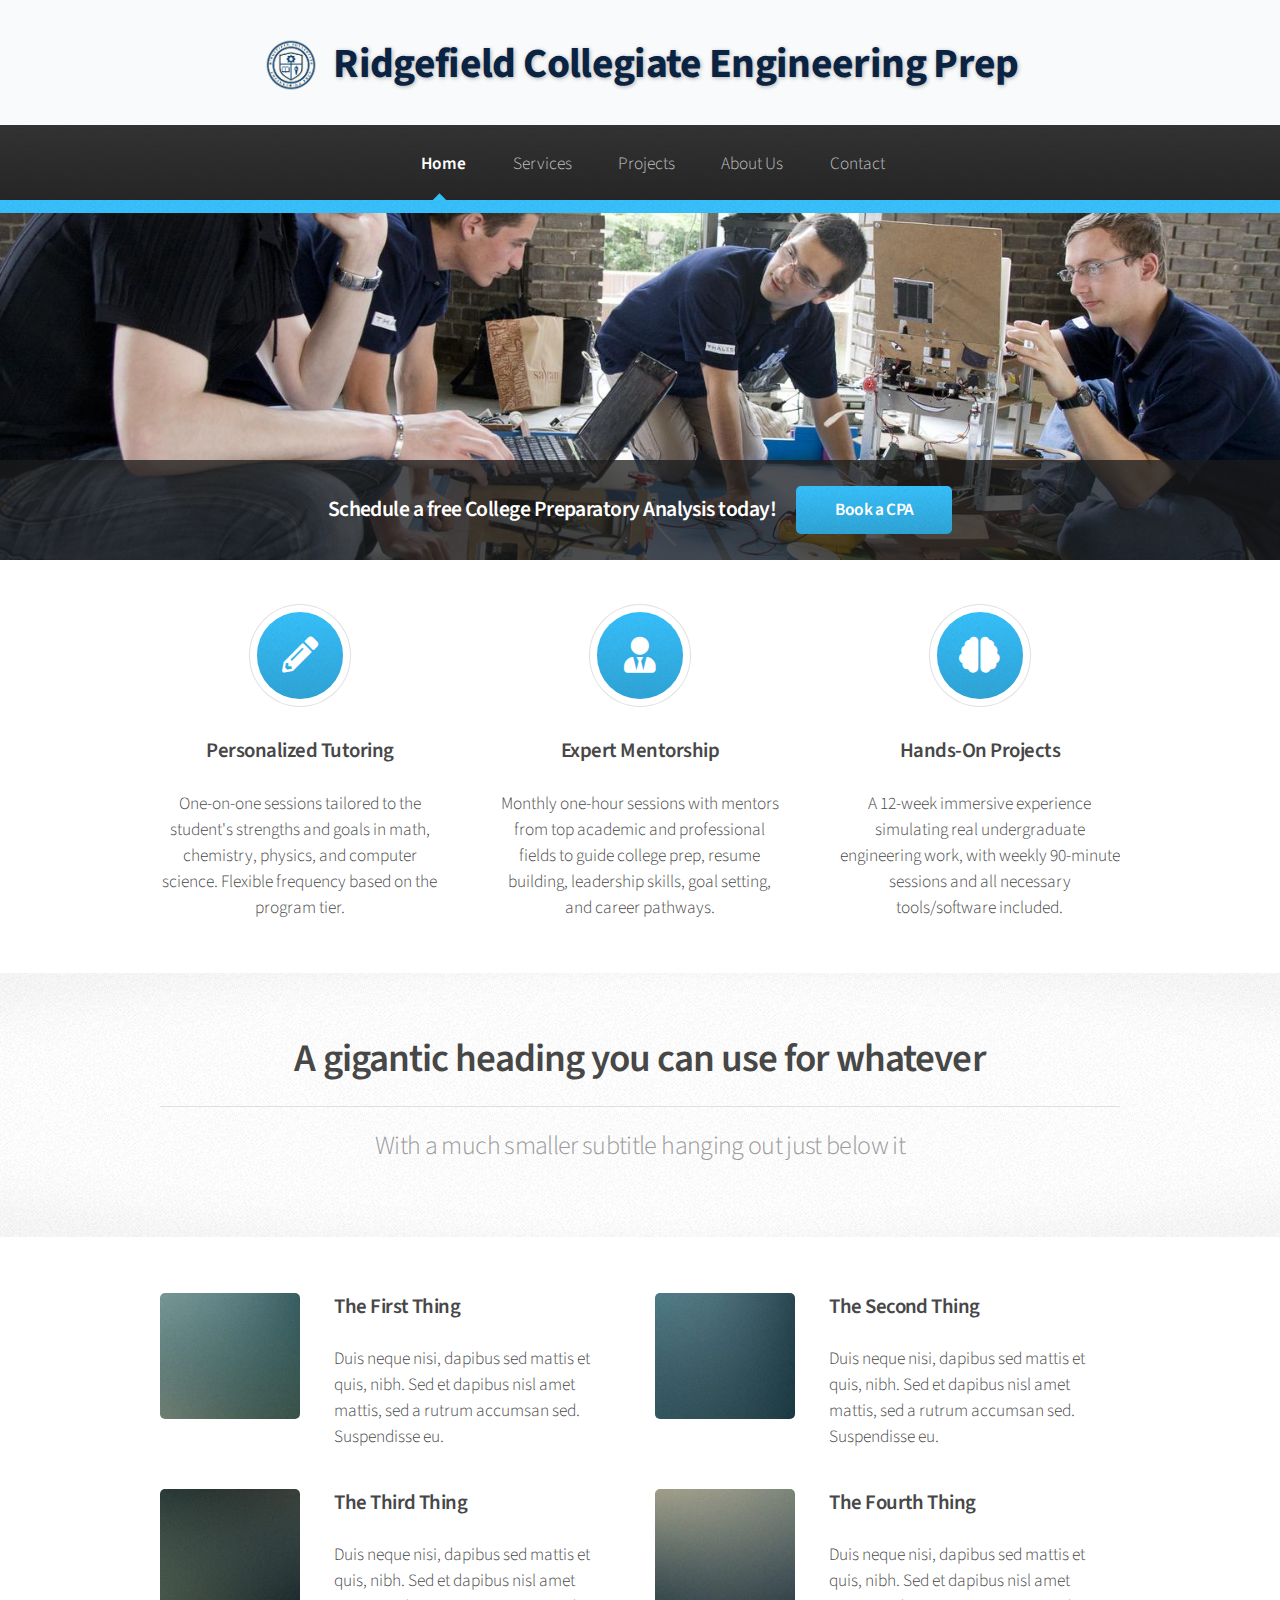
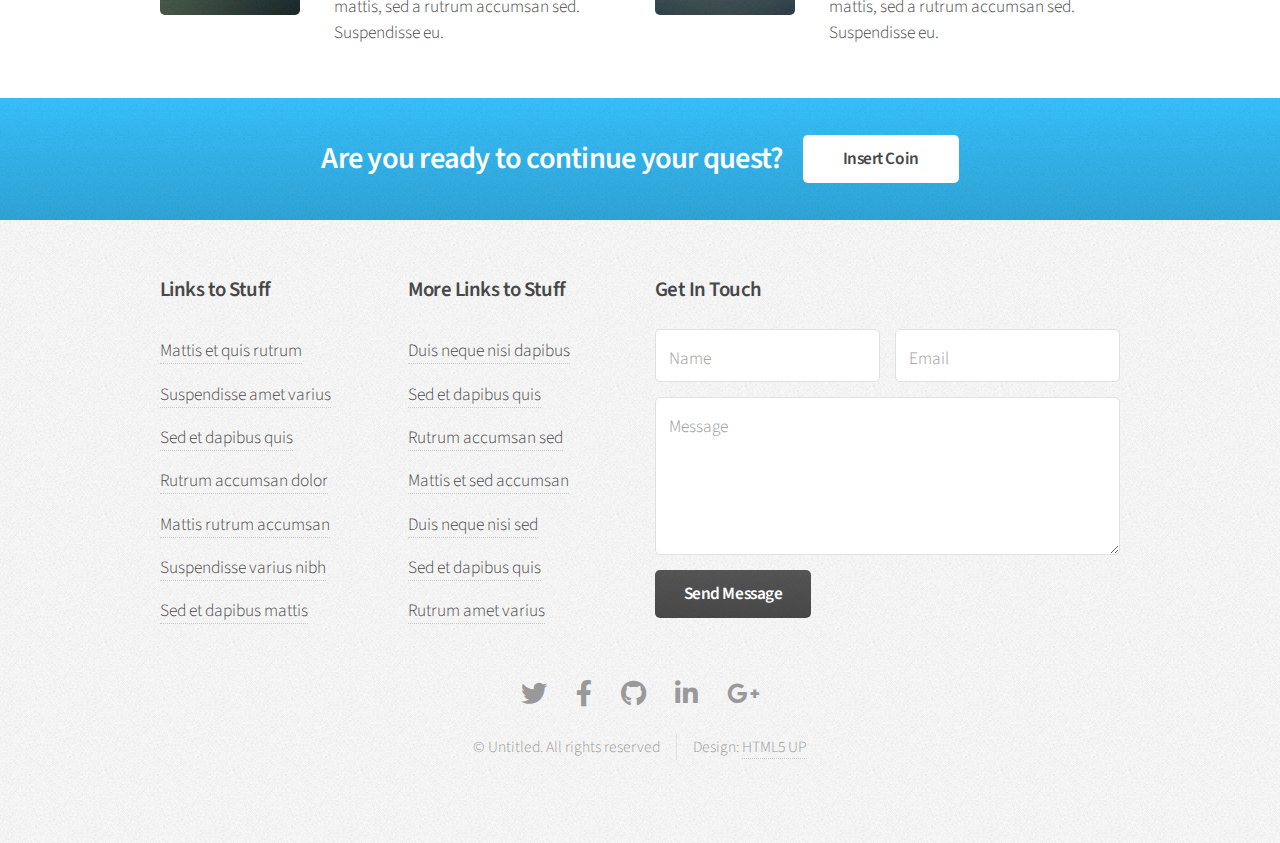
<file: index.html>
<!DOCTYPE HTML>
<!--
	Arcana by HTML5 UP
	html5up.net | @ajlkn
	Free for personal and commercial use under the CCA 3.0 license (html5up.net/license)
-->
<html>
	<head>
		<title>RCEP Home</title>
		<meta charset="utf-8" />
		<meta name="viewport" content="width=device-width, initial-scale=1, user-scalable=no" />
		<link rel="stylesheet" href="assets/css/main.css" />
	</head>
	<body class="is-preload">
		<div id="page-wrapper">

			<!-- Header -->
				<div id="header">

					<!-- Logo -->
					<h1 id="logo" style="margin: 0;">
						<a href="index.html" style="display: flex; align-items: center; gap: 12px; text-decoration: none; color: #ffffff;">
							<img src="images/ridgefield_logo.png" alt="Ridgefield Collegiate Logo" style="height: 60px; width: auto;">
							<span style="font-size: 2.6rem; font-weight: 700;">Ridgefield Collegiate Engineering Prep</span>
						</a>
					</h1>

					<!-- Nav -->
						<nav id="nav">
							<ul>
								<li class="current"><a href="index.html">Home</a></li>
								<li><a href="left-sidebar.html">Services</a></li>
								<li><a href="right-sidebar.html">Projects</a></li>
								<li><a href="two-sidebar.html">About Us</a></li>
								<li><a href="no-sidebar.html">Contact</a></li>
							</ul>
						</nav>

				</div>

			<!-- Banner -->
				<section id="banner">
					<header>
						<h2>Schedule a free College Preparatory Analysis today!</a></em></h2>
						<a href="https://calendar.app.google/CdE92zMAzZe4Xq7r5" class="button">Book a CPA</a>
					</header>
				</section>

			<!-- Highlights -->
				<section class="wrapper style1">
					<div class="container">
						<div class="row gtr-200">
							<section class="col-4 col-12-narrower">
								<div class="box highlight">
									<i class="icon solid major fa-pencil-alt"></i>
									<h3>Personalized Tutoring</h3>
									<p>One-on-one sessions tailored to the student's strengths and goals in math, chemistry, physics, and computer science. Flexible frequency based on the program tier.</p>
								</div>
							</section>
							<section class="col-4 col-12-narrower">
								<div class="box highlight">
									<i class="icon solid major fa-user-tie"></i>
									<h3>Expert Mentorship</h3>
									<p>Monthly one-hour sessions with mentors from top academic and professional fields to guide college prep, resume building, leadership skills, goal setting, and career pathways.</p>
								</div>
							</section>
							<section class="col-4 col-12-narrower">
								<div class="box highlight">
									<i class="icon solid major fa-brain"></i>
									<h3>Hands-On Projects</h3>
									<p>A 12-week immersive experience simulating real undergraduate engineering work, with weekly 90-minute sessions and all necessary tools/software included.</p>
								</div>
							</section>
						</div>
					</div>
				</section>

			<!-- Gigantic Heading -->
				<section class="wrapper style2">
					<div class="container">
						<header class="major">
							<h2>A gigantic heading you can use for whatever</h2>
							<p>With a much smaller subtitle hanging out just below it</p>
						</header>
					</div>
				</section>

			<!-- Posts -->
				<section class="wrapper style1">
					<div class="container">
						<div class="row">
							<section class="col-6 col-12-narrower">
								<div class="box post">
									<a href="#" class="image left"><img src="images/pic01.jpg" alt="" /></a>
									<div class="inner">
										<h3>The First Thing</h3>
										<p>Duis neque nisi, dapibus sed mattis et quis, nibh. Sed et dapibus nisl amet mattis, sed a rutrum accumsan sed. Suspendisse eu.</p>
									</div>
								</div>
							</section>
							<section class="col-6 col-12-narrower">
								<div class="box post">
									<a href="#" class="image left"><img src="images/pic02.jpg" alt="" /></a>
									<div class="inner">
										<h3>The Second Thing</h3>
										<p>Duis neque nisi, dapibus sed mattis et quis, nibh. Sed et dapibus nisl amet mattis, sed a rutrum accumsan sed. Suspendisse eu.</p>
									</div>
								</div>
							</section>
						</div>
						<div class="row">
							<section class="col-6 col-12-narrower">
								<div class="box post">
									<a href="#" class="image left"><img src="images/pic03.jpg" alt="" /></a>
									<div class="inner">
										<h3>The Third Thing</h3>
										<p>Duis neque nisi, dapibus sed mattis et quis, nibh. Sed et dapibus nisl amet mattis, sed a rutrum accumsan sed. Suspendisse eu.</p>
									</div>
								</div>
							</section>
							<section class="col-6 col-12-narrower">
								<div class="box post">
									<a href="#" class="image left"><img src="images/pic04.jpg" alt="" /></a>
									<div class="inner">
										<h3>The Fourth Thing</h3>
										<p>Duis neque nisi, dapibus sed mattis et quis, nibh. Sed et dapibus nisl amet mattis, sed a rutrum accumsan sed. Suspendisse eu.</p>
									</div>
								</div>
							</section>
						</div>
					</div>
				</section>

			<!-- CTA -->
				<section id="cta" class="wrapper style3">
					<div class="container">
						<header>
							<h2>Are you ready to continue your quest?</h2>
							<a href="#" class="button">Insert Coin</a>
						</header>
					</div>
				</section>

			<!-- Footer -->
				<div id="footer">
					<div class="container">
						<div class="row">
							<section class="col-3 col-6-narrower col-12-mobilep">
								<h3>Links to Stuff</h3>
								<ul class="links">
									<li><a href="#">Mattis et quis rutrum</a></li>
									<li><a href="#">Suspendisse amet varius</a></li>
									<li><a href="#">Sed et dapibus quis</a></li>
									<li><a href="#">Rutrum accumsan dolor</a></li>
									<li><a href="#">Mattis rutrum accumsan</a></li>
									<li><a href="#">Suspendisse varius nibh</a></li>
									<li><a href="#">Sed et dapibus mattis</a></li>
								</ul>
							</section>
							<section class="col-3 col-6-narrower col-12-mobilep">
								<h3>More Links to Stuff</h3>
								<ul class="links">
									<li><a href="#">Duis neque nisi dapibus</a></li>
									<li><a href="#">Sed et dapibus quis</a></li>
									<li><a href="#">Rutrum accumsan sed</a></li>
									<li><a href="#">Mattis et sed accumsan</a></li>
									<li><a href="#">Duis neque nisi sed</a></li>
									<li><a href="#">Sed et dapibus quis</a></li>
									<li><a href="#">Rutrum amet varius</a></li>
								</ul>
							</section>
							<section class="col-6 col-12-narrower">
								<h3>Get In Touch</h3>
								<form>
									<div class="row gtr-50">
										<div class="col-6 col-12-mobilep">
											<input type="text" name="name" id="name" placeholder="Name" />
										</div>
										<div class="col-6 col-12-mobilep">
											<input type="email" name="email" id="email" placeholder="Email" />
										</div>
										<div class="col-12">
											<textarea name="message" id="message" placeholder="Message" rows="5"></textarea>
										</div>
										<div class="col-12">
											<ul class="actions">
												<li><input type="submit" class="button alt" value="Send Message" /></li>
											</ul>
										</div>
									</div>
								</form>
							</section>
						</div>
					</div>

					<!-- Icons -->
						<ul class="icons">
							<li><a href="#" class="icon brands fa-twitter"><span class="label">Twitter</span></a></li>
							<li><a href="#" class="icon brands fa-facebook-f"><span class="label">Facebook</span></a></li>
							<li><a href="#" class="icon brands fa-github"><span class="label">GitHub</span></a></li>
							<li><a href="#" class="icon brands fa-linkedin-in"><span class="label">LinkedIn</span></a></li>
							<li><a href="#" class="icon brands fa-google-plus-g"><span class="label">Google+</span></a></li>
						</ul>

					<!-- Copyright -->
						<div class="copyright">
							<ul class="menu">
								<li>&copy; Untitled. All rights reserved</li><li>Design: <a href="http://html5up.net">HTML5 UP</a></li>
							</ul>
						</div>

				</div>

		</div>

		<!-- Scripts -->
			<script src="assets/js/jquery.min.js"></script>
			<script src="assets/js/jquery.dropotron.min.js"></script>
			<script src="assets/js/browser.min.js"></script>
			<script src="assets/js/breakpoints.min.js"></script>
			<script src="assets/js/util.js"></script>
			<script src="assets/js/main.js"></script>

	</body>
</html>
</file>
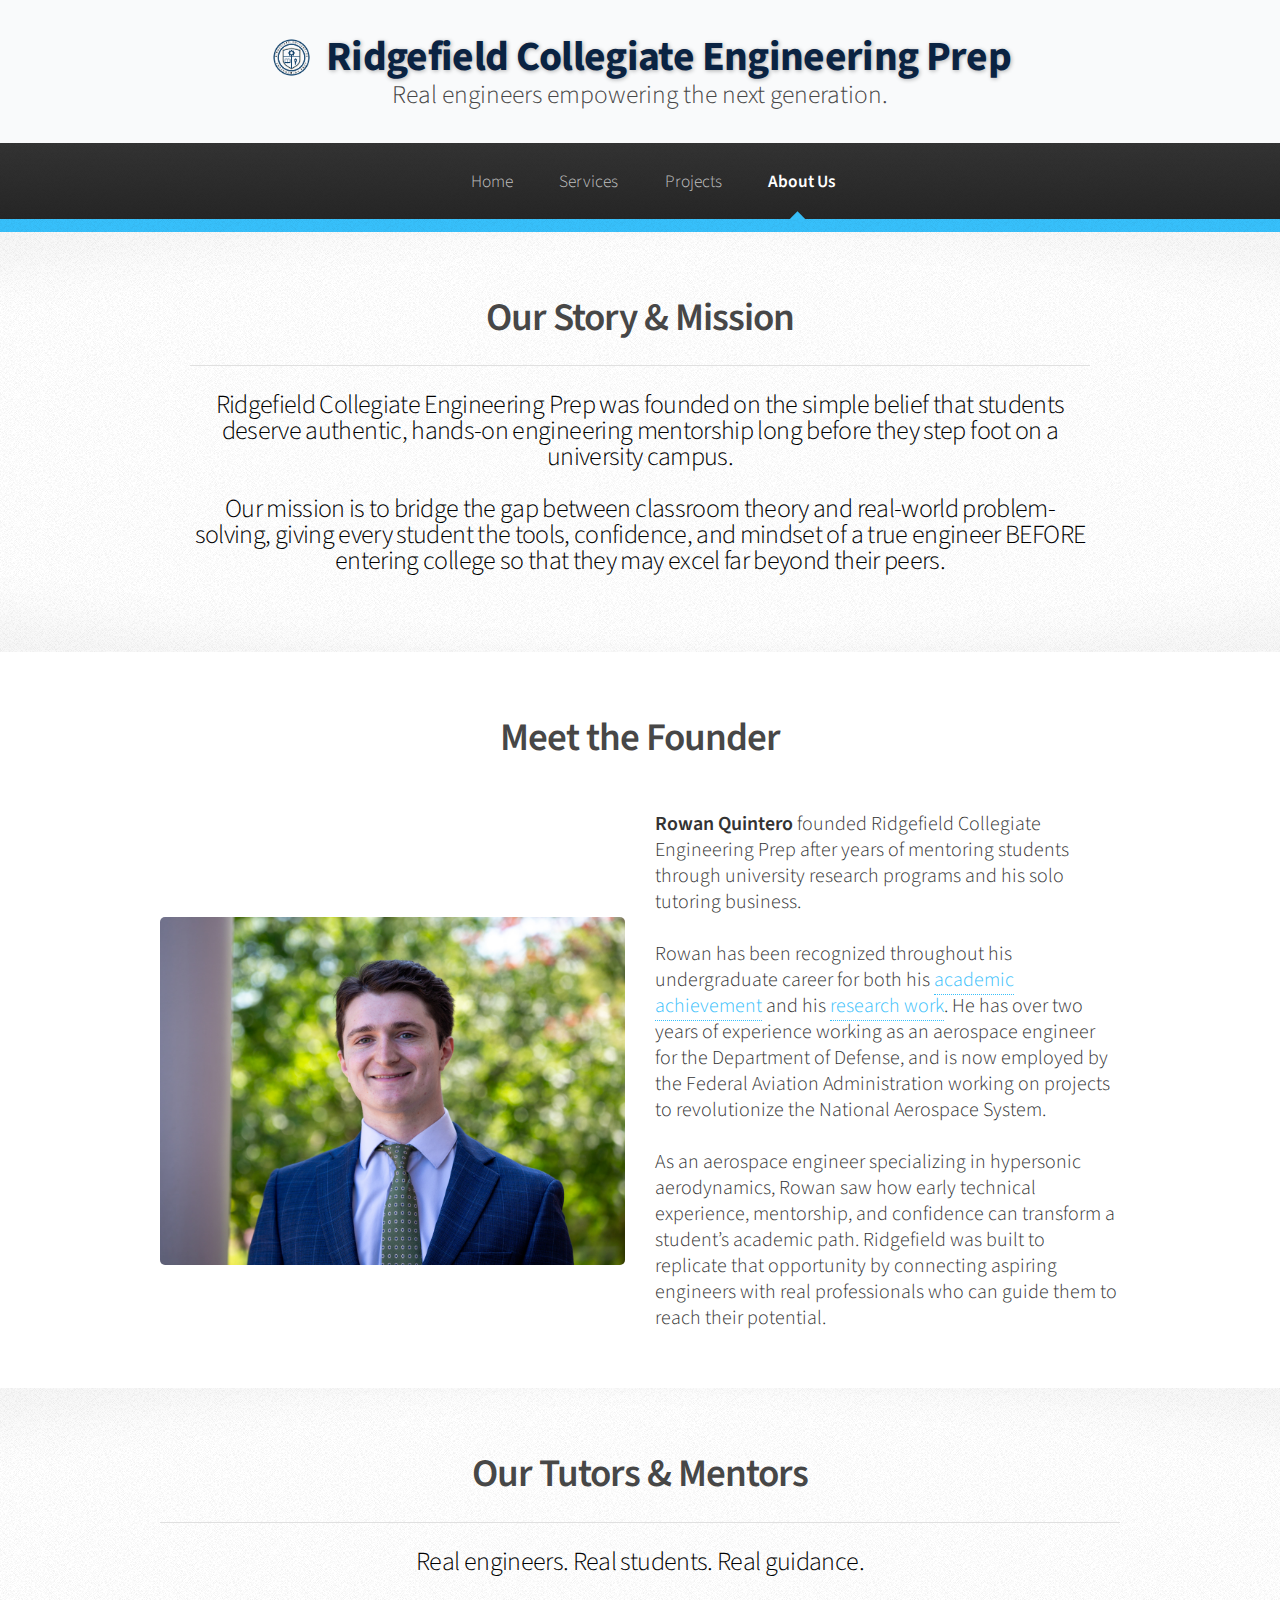
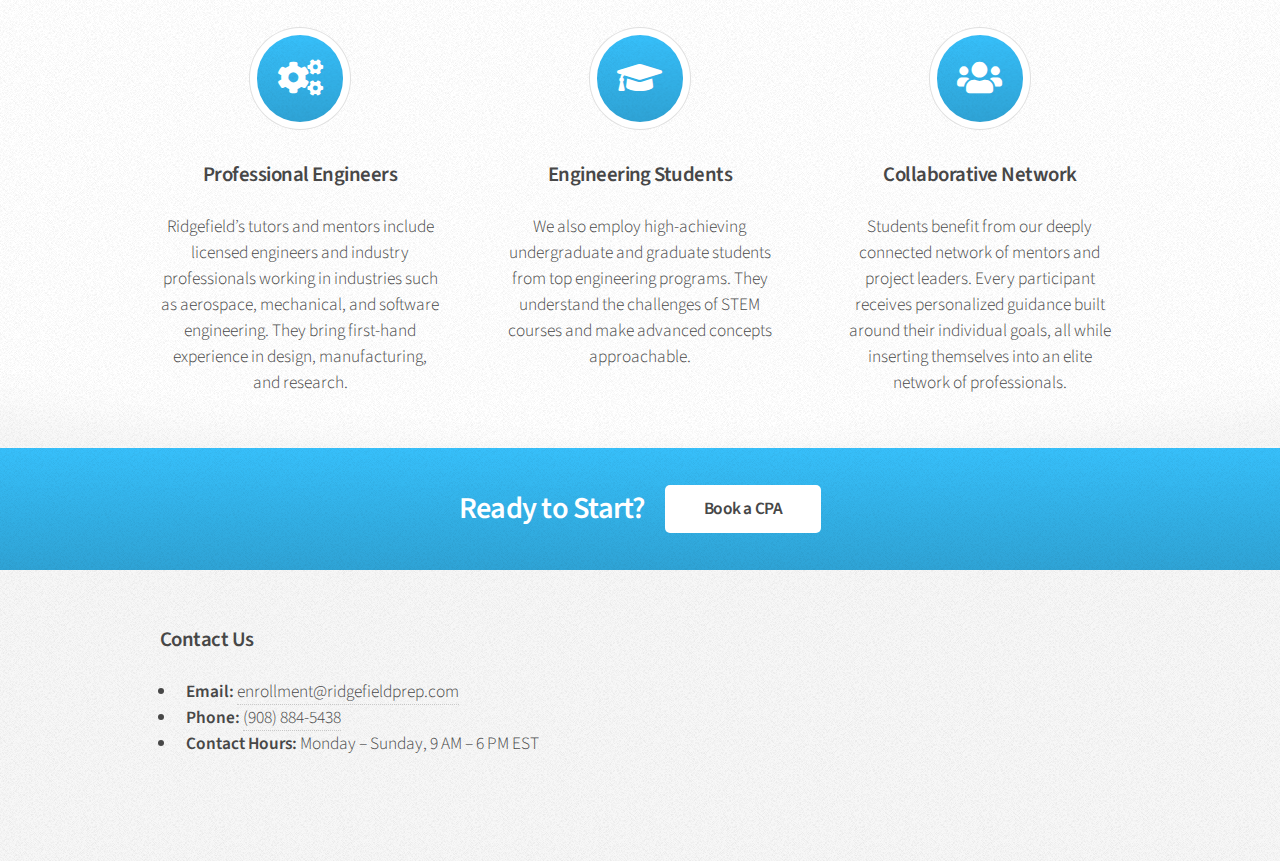
<file: AboutUs/index.html>
<!DOCTYPE HTML>
<html lang="en">
  <head>
	  <!-- Google tag (gtag.js) -->
		<script async src="https://www.googletagmanager.com/gtag/js?id=AW-17703989424"></script>
		<script>
		  window.dataLayer = window.dataLayer || [];
		  function gtag(){dataLayer.push(arguments);}
		  gtag('js', new Date());
		
		  gtag('config', 'AW-17703989424');
		</script>
	<link rel="icon" href="/images/favicon.png" type="image/png">
	<link rel="apple-touch-icon" href="/assets/favicon.png">
	<link rel="shortcut icon" href="/assets/favicon.png" type="image/png">

    <title>About Us | Ridgefield Collegiate Engineering Prep</title>
    <meta charset="utf-8" />
    <meta name="viewport" content="width=device-width, initial-scale=1, user-scalable=no" />
    <meta name="description" content="About Ridgefield Collegiate Engineering Prep: our mission, our mentors, and how we help students become standout engineers.">
    <link rel="stylesheet" href="/assets/css/main.css" />


	  <script type="application/ld+json">
		{f
		  "@context": "https://schema.org",
		  "@type": "EducationalOrganization",
		  "name": "Ridgefield Collegiate Engineering Prep",
		  "url": "https://ridgefieldprep.com",
		  "logo": "https://ridgefieldprep.com/assets/favicon.png",
		  "description": "Elite tutoring, mentorship, and STEM project programs for future engineers.",
		  "sameAs": [
		    "https://www.linkedin.com/company/ridgefieldprep",
		    "https://www.instagram.com/ridgefieldprep"
		  ]
		}
		</script>

  </head>

  <body class="is-preload">
    <div id="page-wrapper">

      <!-- Header -->
      <div id="header">
        <h1 id="logo" style="margin: 0;">
          <a href="/Home/" style="display: flex; align-items: center; gap: 12px; text-decoration: none; color: #ffffff;">
            <img src="/images/ridgefield_logo.png" alt="Ridgefield Collegiate Logo" style="height: 45px; width: auto;">
            <span class="logo-text" style="font-size: 2.6rem; font-weight: 700;">
              <span class="logo-line1">Ridgefield Collegiate</span>
              <span class="logo-line2"> Engineering Prep</span>
            </span>
          </a>
          <em style="font-size: 1.6rem;" class="slogan">Real engineers empowering the next generation.</em>
        </h1>

        <nav id="nav">
          <ul>
            <li><a href="/">Home</a></li>
            <li><a href="/Services/">Services</a></li>
            <li><a href="/Projects/">Projects</a></li>
            <li class="current"><a href="/AboutUs/" aria-current="page">About Us</a></li>
          </ul>
        </nav>
      </div>

      <!-- OUR STORY -->
      <section class="wrapper style2">
        <div class="container">
          <header class="major">
            <h2>Our Story & Mission</h2>
            <p style="color:#000000; max-width:900px; margin:auto;">
              Ridgefield Collegiate Engineering Prep was founded on the simple belief that students deserve authentic,
              hands-on engineering mentorship long before they step foot on a university campus.
              <br><br>
              Our mission is to bridge the gap between classroom
              theory and real-world problem-solving, giving every student the tools, confidence, and mindset of a true engineer BEFORE entering college so that they may excel far beyond their peers.
            </p>
          </header>
        </div>
      </section>

      <!-- FOUNDER -->
      <section class="wrapper style1">
        <div class="container">
          <header class="major">
            <h2>Meet the Founder</h2>
          </header>
          <div class="row aln-middle">
            <div class="col-6 col-12-narrower">
              <span class="image fit">
                <img src="/images/smallfounder.jpg" alt="Rowan Quintero, Aerospace Engineer and Founder of Ridgefield Collegiate Engineering Prep" loading="lazy">
              </span>
            </div>
            <div class="col-6 col-12-narrower">
              <p style="font-size:1.15em; color:#333;">
                <strong>Rowan Quintero</strong> founded Ridgefield Collegiate Engineering Prep after years of mentoring students
                through university research programs and his solo tutoring business.
				<br><br>
				Rowan has been recognized throughout his undergraduate career for both his <a href="https://aero.umd.edu/news/story/umd-student-awarded-wings-foundation-scholarship">academic achievement</a> and his <a href="https://windtunnel.umd.edu/news/story/students-take-top-spots-at-aiaa-region-iii-student-conference">research work</a>. He has over two years of experience working as an aerospace engineer for the Department of Defense, and is now employed by the Federal Aviation Administration working on projects to revolutionize the National Aerospace System.

                <br><br>
                As an aerospace engineer specializing in hypersonic aerodynamics,
                Rowan saw how early technical experience, mentorship, and confidence can transform a student’s academic path.
                Ridgefield was built to replicate that opportunity by connecting aspiring engineers with real professionals
                who can guide them to reach their potential.
              </p>
            </div>
          </div>
        </div>
      </section>

      <!-- OUR TUTORS & MENTORS -->
      <section class="wrapper style2">
        <div class="container">
          <header class="major">
            <h2>Our Tutors & Mentors</h2>
            <p style="color:#000000;">Real engineers. Real students. Real guidance.</p>
          </header>

          <div class="row gtr-200 aln-center">
            <section class="col-4 col-12-narrower">
              <div class="box highlight">
                <i class="icon solid major fa-cogs"></i>
                <h3>Professional Engineers</h3>
                <p>
                  Ridgefield’s tutors and mentors include licensed engineers and industry professionals working in industries such as
                  aerospace, mechanical, and software engineering.
                  They bring first-hand experience in design, manufacturing, and research.
                </p>
              </div>
            </section>

            <section class="col-4 col-12-narrower">
              <div class="box highlight">
                <i class="icon solid major fa-graduation-cap"></i>
                <h3>Engineering Students</h3>
                <p>
                  We also employ high-achieving undergraduate and graduate students from top engineering programs.
                  They understand the challenges of STEM courses and make advanced concepts approachable.
                </p>
              </div>
            </section>

            <section class="col-4 col-12-narrower">
              <div class="box highlight">
                <i class="icon solid major fa-users"></i>
                <h3>Collaborative Network</h3>
                <p>
                  Students benefit from our deeply connected network of mentors and project leaders.
                  Every participant receives personalized guidance built around their individual goals, all while inserting themselves into an elite network of professionals.
                </p>
              </div>
            </section>
          </div>
        </div>
      </section>

      <!-- CTA -->
      <section id="cta" class="wrapper style3">
        <div class="container">
          <header>
            <h2>Ready to Start?</h2>
            <a href="https://calendar.app.google/CdE92zMAzZe4Xq7r5" class="button" rel="noopener">Book a CPA</a>
          </header>
        </div>
      </section>

      <!-- FOOTER -->
      <div id="footer">
        <div class="container">
          <div class="row">
            <section class="col-12">
              <h3>Contact Us</h3>
              <ul class="contact">
                <li><strong>Email:</strong> <a href="mailto:enrollment@ridgefieldprep.com">enrollment@ridgefieldprep.com</a></li>
                <li><strong>Phone:</strong> <a href="tel:+19088845438">(908) 884-5438</a></li>
                <li><strong>Contact Hours:</strong> Monday &ndash; Sunday, 9 AM &ndash; 6 PM EST</li>
              </ul>
            </section>
          </div>
        </div>
      </div>
    </div>

    <!-- Scripts -->
    <script src="/assets/js/jquery.min.js"></script>
    <script src="/assets/js/jquery.dropotron.min.js"></script>
    <script src="/assets/js/browser.min.js"></script>
    <script src="/assets/js/breakpoints.min.js"></script>
    <script src="/assets/js/util.js"></script>
    <script src="/assets/js/main.js"></script>
  </body>
</html>
</file>
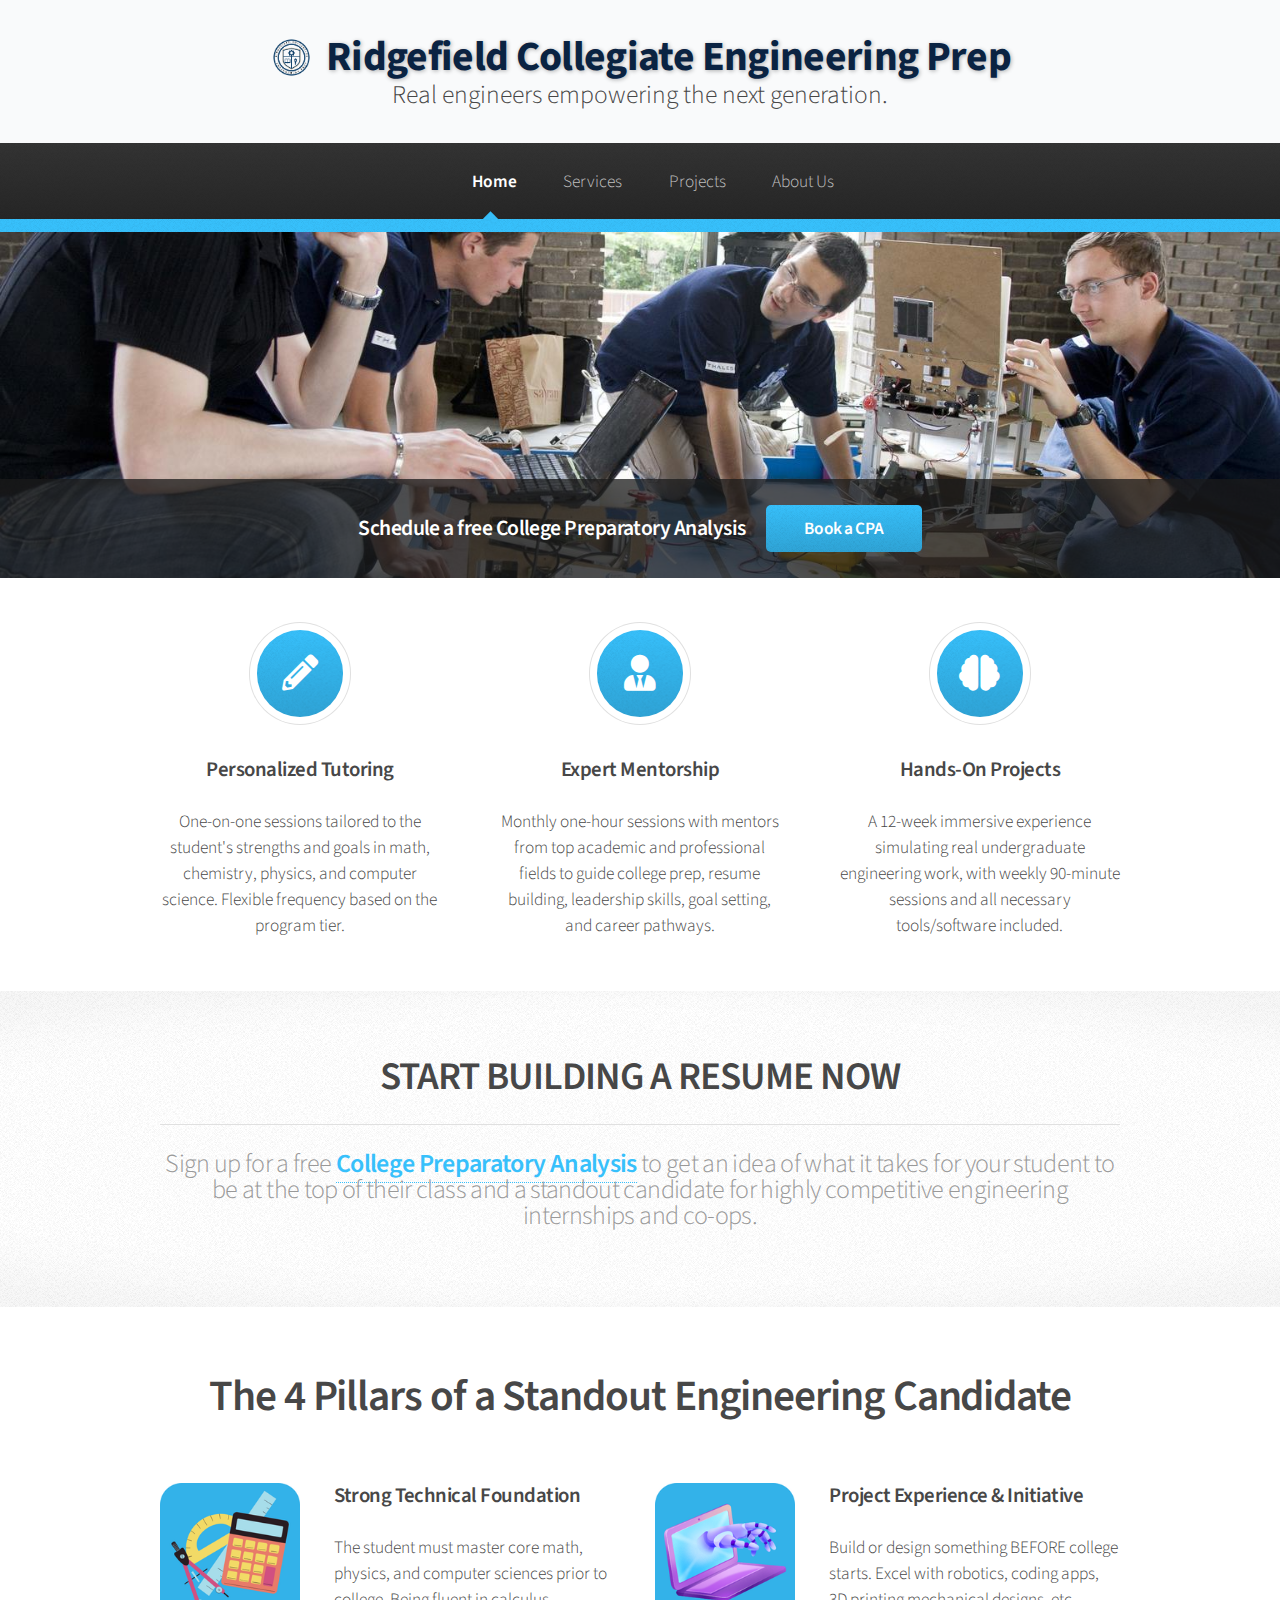
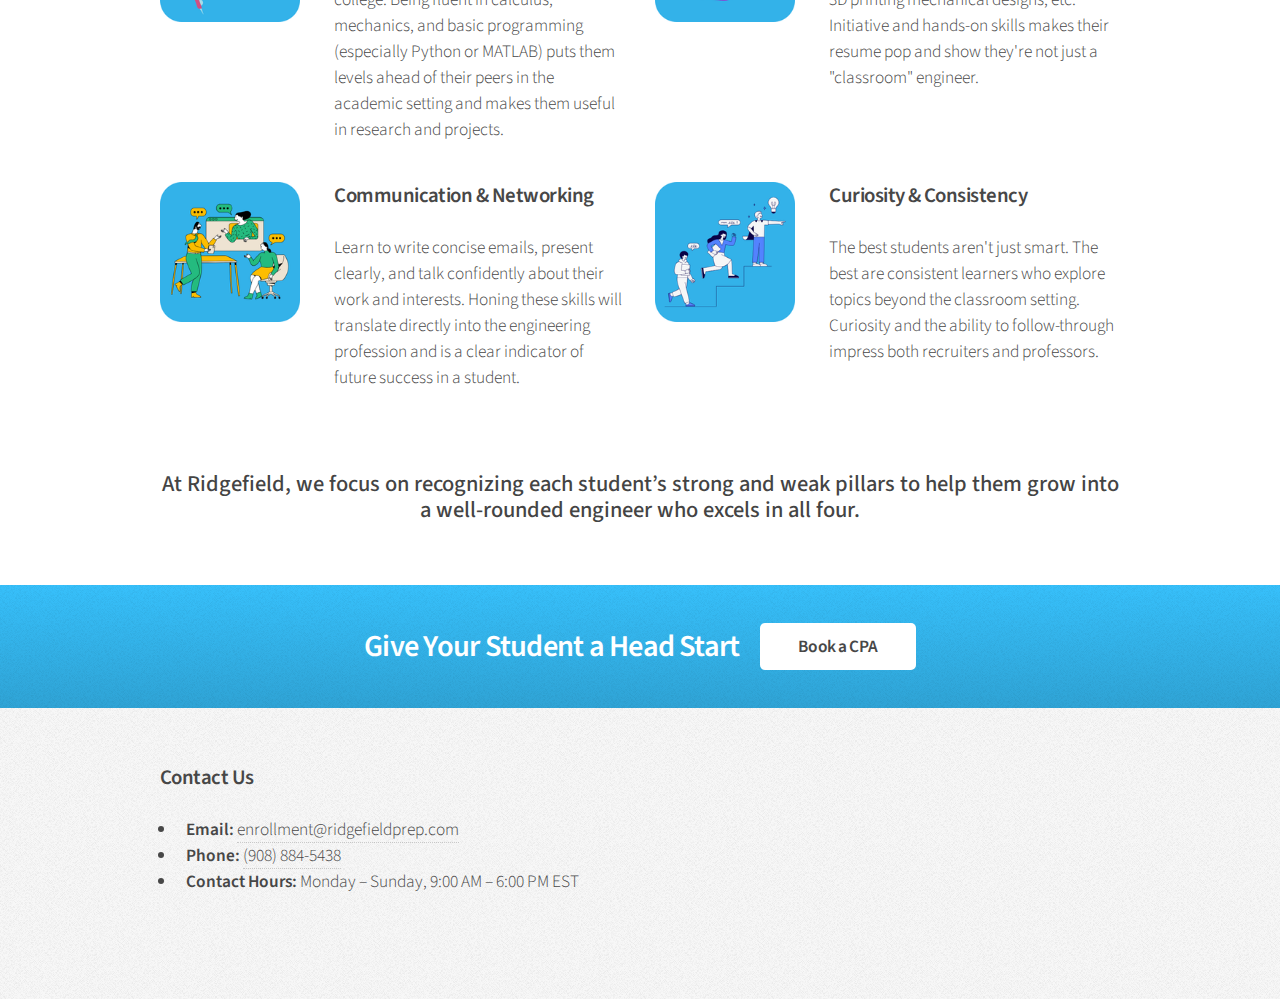
<file: Home/index.html>
﻿<!DOCTYPE HTML>
<!--
	
-->
<html lang="en">
	<head>
		
		<title>Home | Ridgefield Collegiate Engineering Prep</title>
		<meta charset="utf-8" />
		<meta name="viewport" content="width=device-width, initial-scale=1, user-scalable=no" />
		<meta name="description" content="Ridgefield Collegiate Engineering Prep: real engineers mentoring students through tutoring, projects, and college preparation.">
    <link rel="stylesheet" href="/assets/css/main.css" />
		
		
			<!-- ✅ Basic Page Setup -->
		  <meta charset="UTF-8">
		  <meta name="viewport" content="width=device-width, initial-scale=1.0">
		  <title>Ridgefield Collegiate Engineering Prep | Elite Tutoring & STEM Mentorship</title>
		  <link rel="canonical" href="https://ridgefieldprep.com/">
		
		  <!-- ✅ SEO Metadata -->
		  <meta name="description" content="Ridgefield Collegiate Engineering Prep empowers middle and high school students to become elite engineering college candidates through tutoring, mentorship, and hands-on STEM projects.">
		  <meta name="keywords" content="engineering tutoring, STEM mentorship, robotics projects, college prep, Ridgefield Prep, Ridgefield Collegiate Engineering Prep, high school engineering, middle school STEM, student engineering projects">
		  <meta name="author" content="Ridgefield Collegiate Engineering Prep">
		  <meta name="robots" content="index, follow">
		
		  <!-- ✅ Favicon and App Icons -->
		  <link rel="icon" href="/assets/favicon.png" type="image/png">
		  <link rel="apple-touch-icon" href="/assets/favicon.png">
		  <link rel="shortcut icon" href="/assets/favicon.png" type="image/png">
		
		  <!-- ✅ Open Graph (Facebook / LinkedIn) -->
		  <meta property="og:title" content="Ridgefield Collegiate Engineering Prep">
		  <meta property="og:description" content="Elite tutoring, mentorship, and hands-on engineering programs for aspiring college-bound engineers.">
		  <meta property="og:type" content="website">
		  <meta property="og:url" content="https://ridgefieldprep.com/">
		  <meta property="og:image" content="https://ridgefieldprep.com/assets/favicon.png">
		
		  <!-- ✅ Twitter Cards -->
		  <meta name="twitter:card" content="summary_large_image">
		  <meta name="twitter:title" content="Ridgefield Collegiate Engineering Prep">
		  <meta name="twitter:description" content="Engineering tutoring, mentorship, and STEM projects for future engineers.">
		  <meta name="twitter:image" content="https://ridgefieldprep.com/assets/favicon.png">
		
		  <!-- ✅ Schema.org (Rich Results / Logo / Organization) -->
		  <script type="application/ld+json">
		  {
		    "@context": "https://schema.org",
		    "@type": "EducationalOrganization",
		    "name": "Ridgefield Collegiate Engineering Prep",
		    "url": "https://ridgefieldprep.com",
		    "logo": "https://ridgefieldprep.com/assets/favicon.png",
		    "description": "Elite tutoring, mentorship, and project-based STEM programs that prepare middle and high school students for top engineering colleges.",
		    "sameAs": [
		      "https://www.linkedin.com/company/ridgefieldprep",
		      "https://www.instagram.com/ridgefieldprep"
		    ],
		    "address": {
		      "@type": "PostalAddress",
		      "addressLocality": "Ridgefield",
		      "addressRegion": "CT",
		      "addressCountry": "USA"
		    },
		    "contactPoint": {
		      "@type": "ContactPoint",
		      "contactType": "Customer Service",
		      "email": "contact@ridgefieldprep.com"
		    }
		  }
		  </script>
	</head>
	<body class="is-preload">
		<div id="page-wrapper">

			<!-- Header -->
				<div id="header">

					<!-- Logo -->
					<h1 id="logo" style="margin: 0;">
            <a href="/Home/" style="display: flex; align-items: center; gap: 12px; text-decoration: none; color: #ffffff;">
                        <img src="/images/ridgefield_logo.png" alt="Ridgefield Collegiate Logo" style="height: 45px; width: auto;">
							<span class="logo-text" style="font-size: 2.6rem; font-weight: 700;">
								<span class="logo-line1">Ridgefield Collegiate</span>
								<span class="logo-line2"> Engineering Prep</span>
							</span>
						</a>
						<em style = "font-size: 1.6rem;" class="slogan">Real engineers empowering the next generation.</em>

					</h1>

					<!-- Nav -->
						<nav id="nav">
                            <ul>
                                <li class="current"><a href="/Home/" aria-current="page">Home</a></li>
                                <li><a href="/Services/">Services</a></li>
                                <li><a href="/Projects/">Projects</a></li>
                                <li><a href="/AboutUs/">About Us</a></li>
                            </ul>
						</nav>

				</div>

			<!-- Banner -->
				<section id="banner">
					<header>
						<h2>Schedule a free College Preparatory Analysis</h2>
                        <a href="https://calendar.app.google/CdE92zMAzZe4Xq7r5" class="button" rel="noopener">Book a CPA</a>
					</header>
				</section>

			<!-- Highlights -->
				<section class="wrapper style1">
					<div class="container">
						<div class="row gtr-200">
							<section class="col-4 col-12-narrower">
								<div class="box highlight">
									<i class="icon solid major fa-pencil-alt"></i>
									<h3>Personalized Tutoring</h3>
									<p>One-on-one sessions tailored to the student's strengths and goals in math, chemistry, physics, and computer science. Flexible frequency based on the program tier.</p>
								</div>
							</section>
							<section class="col-4 col-12-narrower">
								<div class="box highlight">
									<i class="icon solid major fa-user-tie"></i>
									<h3>Expert Mentorship</h3>
									<p>Monthly one-hour sessions with mentors from top academic and professional fields to guide college prep, resume building, leadership skills, goal setting, and career pathways.</p>
								</div>
							</section>
							<section class="col-4 col-12-narrower">
								<div class="box highlight">
									<i class="icon solid major fa-brain"></i>
									<h3>Hands-On Projects</h3>
									<p>A 12-week immersive experience simulating real undergraduate engineering work, with weekly 90-minute sessions and all necessary tools/software included.</p>
								</div>
							</section>
						</div>
					</div>
				</section>

			<!-- Gigantic Heading -->
				<section class="wrapper style2">
					<div class="container">
						<header class="major">
							<h2>START BUILDING A RESUME NOW</h2>
							<p>Sign up for a free <a href="/Services/"><strong>College Preparatory Analysis</strong></a> to get an idea of what it takes for your student to be at the top of their class and a standout candidate for highly competitive engineering internships and co-ops.</p>
						</header>
					</div>
				</section>

			<!-- Posts -->
				<section class="wrapper style1">
					<div class="container">

						<!-- Section Title -->
							<header class="major special">
							<h2 style="text-align:center; font-size:2.5em; margin-bottom:1em;">The 4 Pillars of a Standout Engineering Candidate</h2>
		</header>
						<div class="row">
							<section class="col-6 col-12-narrower">
								<div class="box post">
                        <a href="#" class="image left"><img src="/images/school.png" alt="School icon" loading="lazy" /></a>
									<div class="inner">
										<h3>Strong Technical Foundation</h3>
										<p>The student must master core math, physics, and computer sciences prior to college. Being fluent in calculus, mechanics, and basic programming (especially Python or MATLAB) puts them levels ahead of their peers in the academic setting and makes them useful in research and projects.</p>
									</div>
								</div>
							</section>
							<section class="col-6 col-12-narrower">
								<div class="box post">
                        <a href="#" class="image left"><img src="/images/robot.png" alt="Robot icon" loading="lazy" /></a>
									<div class="inner">
										<h3>Project Experience & Initiative</h3>
										<p>Build or design something BEFORE college starts. Excel with robotics, coding apps, 3D printing mechanical designs, etc. Initiative and hands-on skills makes their resume pop and show they're not just a "classroom" engineer.</p>
									</div>
								</div>
							</section>
						</div>
						<div class="row">
							<section class="col-6 col-12-narrower">
								<div class="box post">
                        <a href="#" class="image left"><img src="/images/communication.png" alt="Chat bubbles icon" loading="lazy" /></a>
									<div class="inner">
										<h3>Communication & Networking</h3>
										<p>Learn to write concise emails, present clearly, and talk confidently about their work and interests. Honing these skills will translate directly into the engineering profession and is a clear indicator of future success in a student.</p>
									</div>
								</div>
							</section>
							<section class="col-6 col-12-narrower">
								<div class="box post">
                        <a href="#" class="image left"><img src="/images/curiosity.png" alt="Lightbulb icon" loading="lazy" /></a>
									<div class="inner">
										<h3>Curiosity & Consistency</h3>
										<p>The best students aren't just smart. The best are consistent learners who explore topics beyond the classroom setting. Curiosity and the ability to follow-through impress both recruiters and professors.</p>
									</div>
								</div>
							</section>
						</div>
								<!-- Ridgefield Message -->
        <p style="text-align:center; font-size:1.3em; font-weight:500; margin-top:2em; color:#444;">At Ridgefield, we focus on recognizing each student&rsquo;s strong and weak pillars to help them grow into a well-rounded engineer who excels in all four.</p>
					</div>
				</section>

			<!-- CTA -->
				<section id="cta" class="wrapper style3">
					<div class="container">
						<header>
							<h2>Give Your Student a Head Start</h2>
                        <a href="https://calendar.app.google/CdE92zMAzZe4Xq7r5" class="button" rel="noopener">Book a CPA</a>
						</header>
					</div>
				</section>

				<!-- Footer -->
				<div id="footer">
					<div class="container">
						<div class="row">
							<section class="col-12">
								<h3>Contact Us</h3>
								<ul class="contact">
									<li><strong>Email:</strong> <a href="mailto:enrollment@ridgefieldprep.com">enrollment@ridgefieldprep.com</a></li>
									<li><strong>Phone:</strong> <a href="tel:+19088845438">(908) 884-5438</a></li>
                <li><strong>Contact Hours:</strong> Monday &ndash; Sunday, 9:00 AM &ndash; 6:00 PM EST</li>
								</ul>
							</section>
						</div>
					</div>
				</div>





				</div>

		</div>

		<!-- Scripts -->
            <script src="/assets/js/jquery.min.js"></script>
            <script src="/assets/js/jquery.dropotron.min.js"></script>
            <script src="/assets/js/browser.min.js"></script>
            <script src="/assets/js/breakpoints.min.js"></script>
            <script src="/assets/js/util.js"></script>
            <script src="/assets/js/main.js"></script>

		<!-- Mobile Title Bar Override -->
		<div id="titleBar">
			<a href="#navPanel" class="toggle"></a>
            <span class="title">
                <img src="/images/ridgefield_logo.png" alt="Ridgefield Collegiate Logo" style="height: 21px; vertical-align: middle; margin-right: 8px;">
				<span style="font-size: 1rem; color: #fff;">Ridgefield Collegiate</span>
			</span>
		</div>
	</body>
</html>
</file>
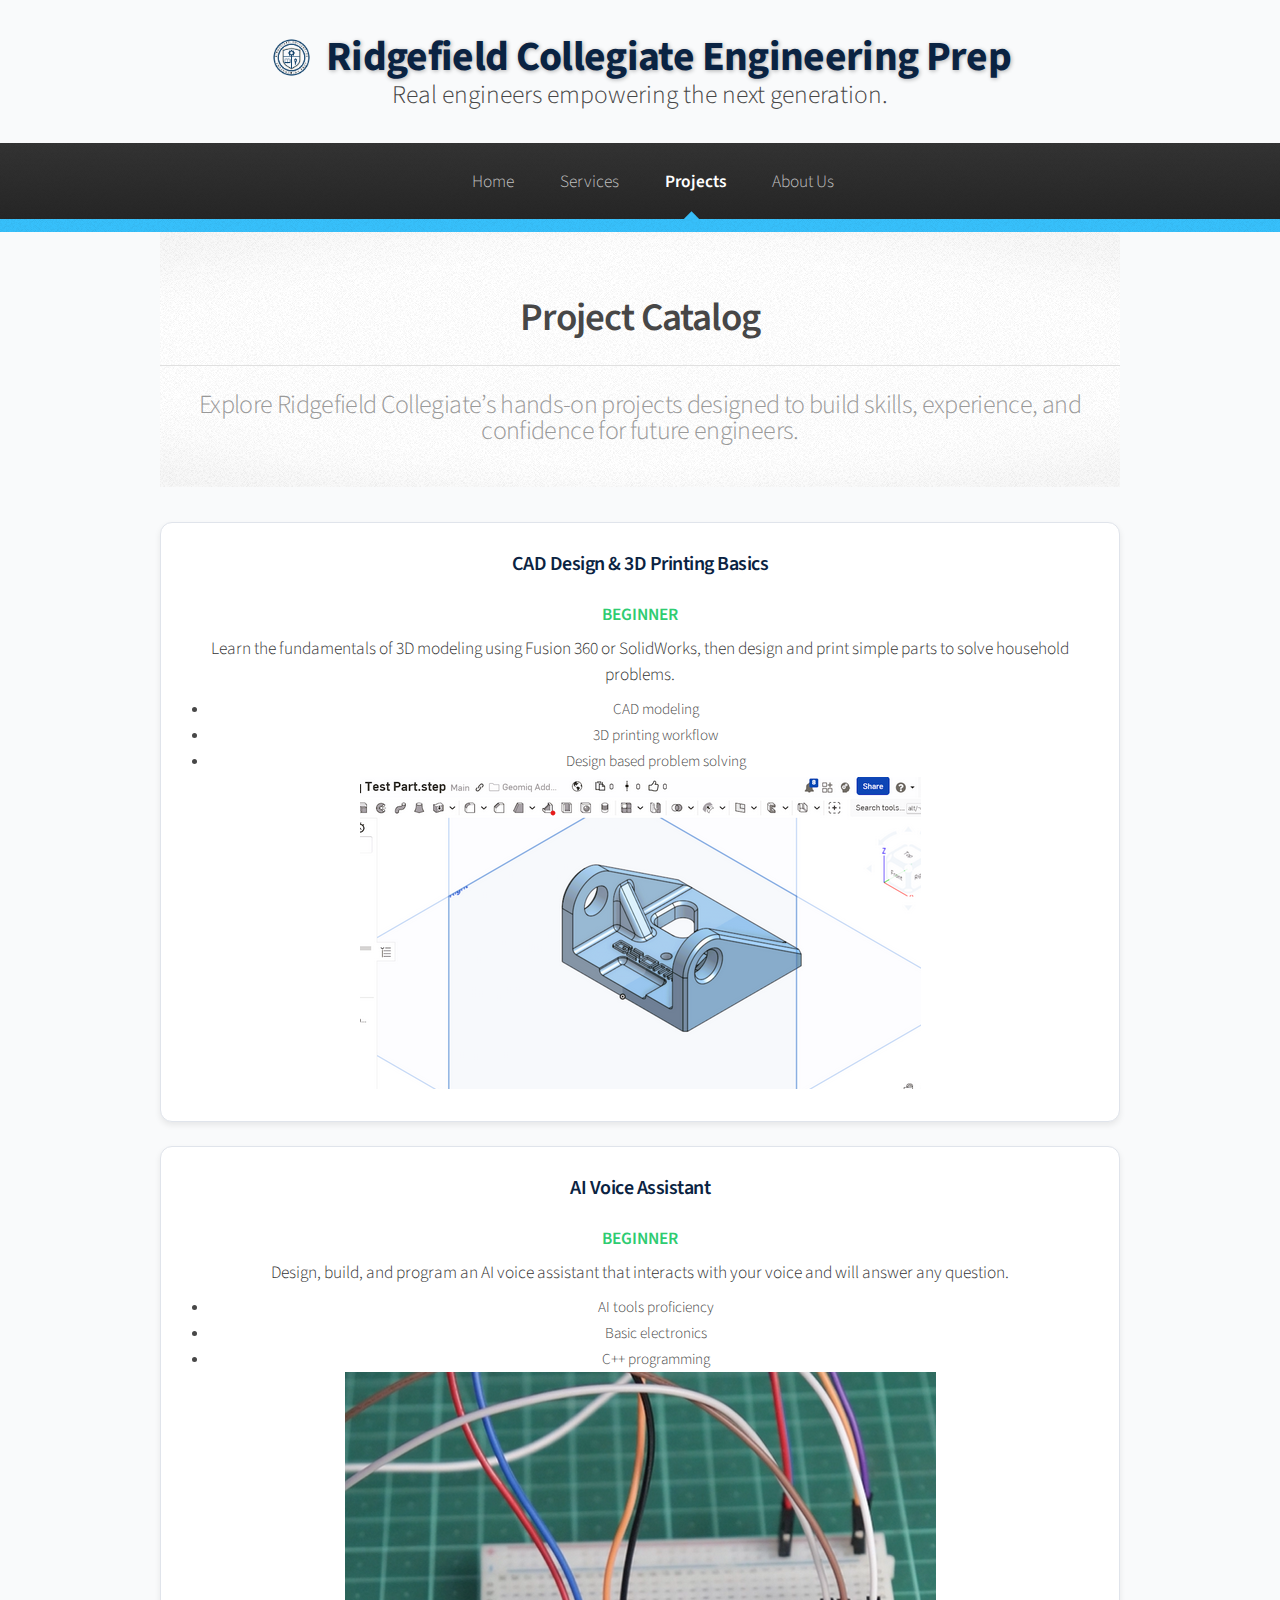
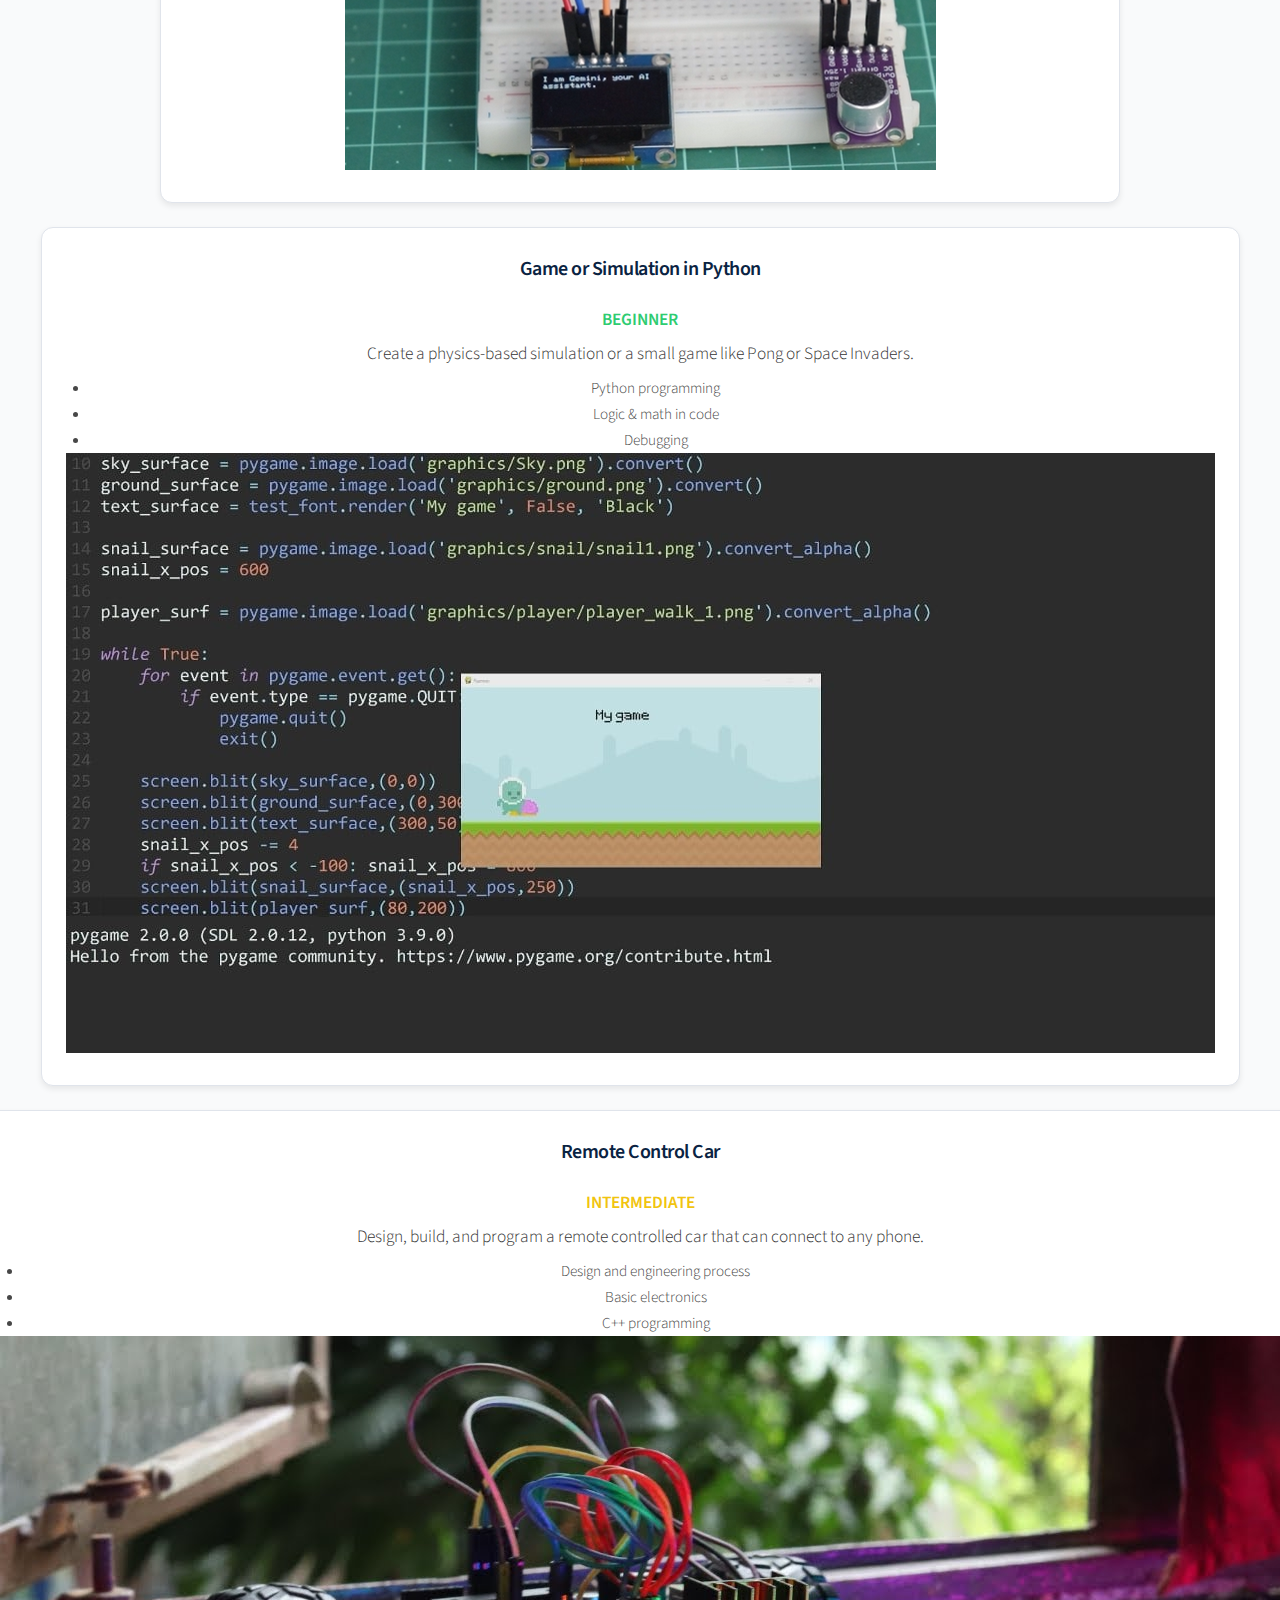
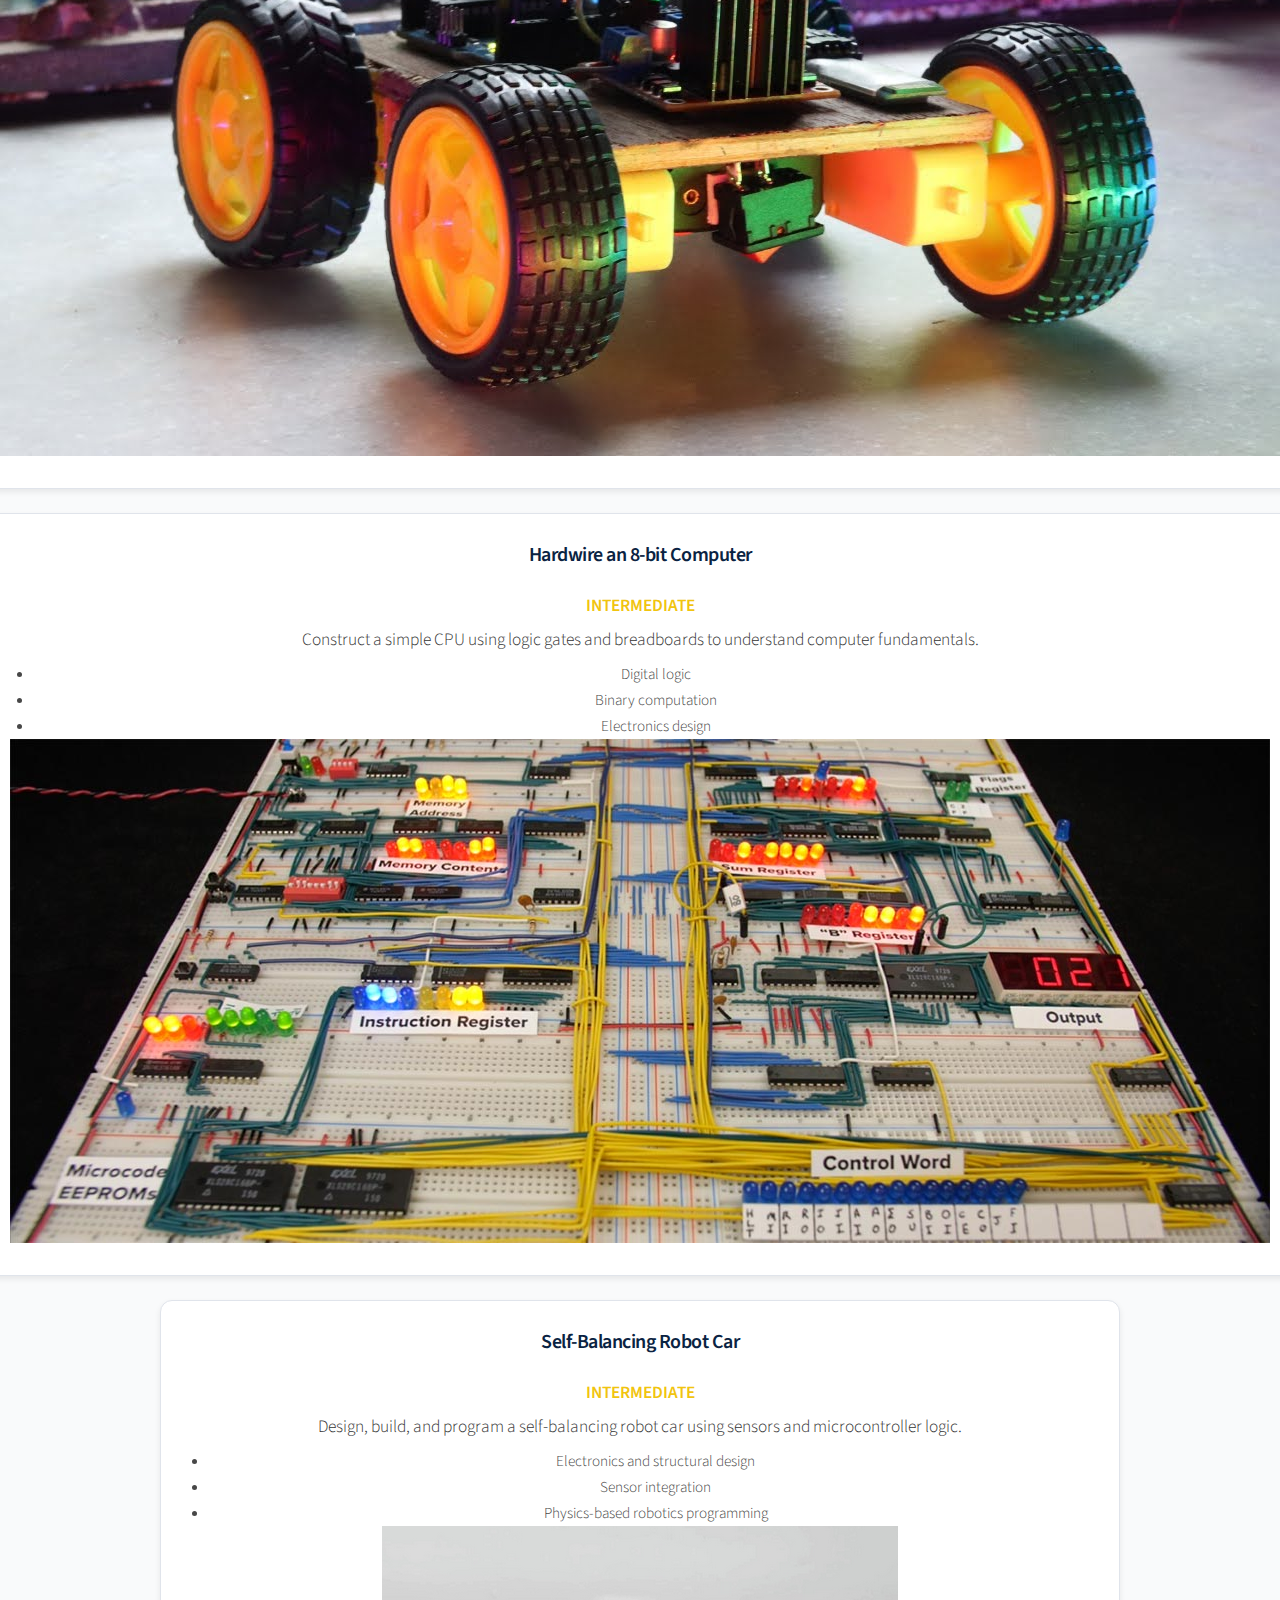
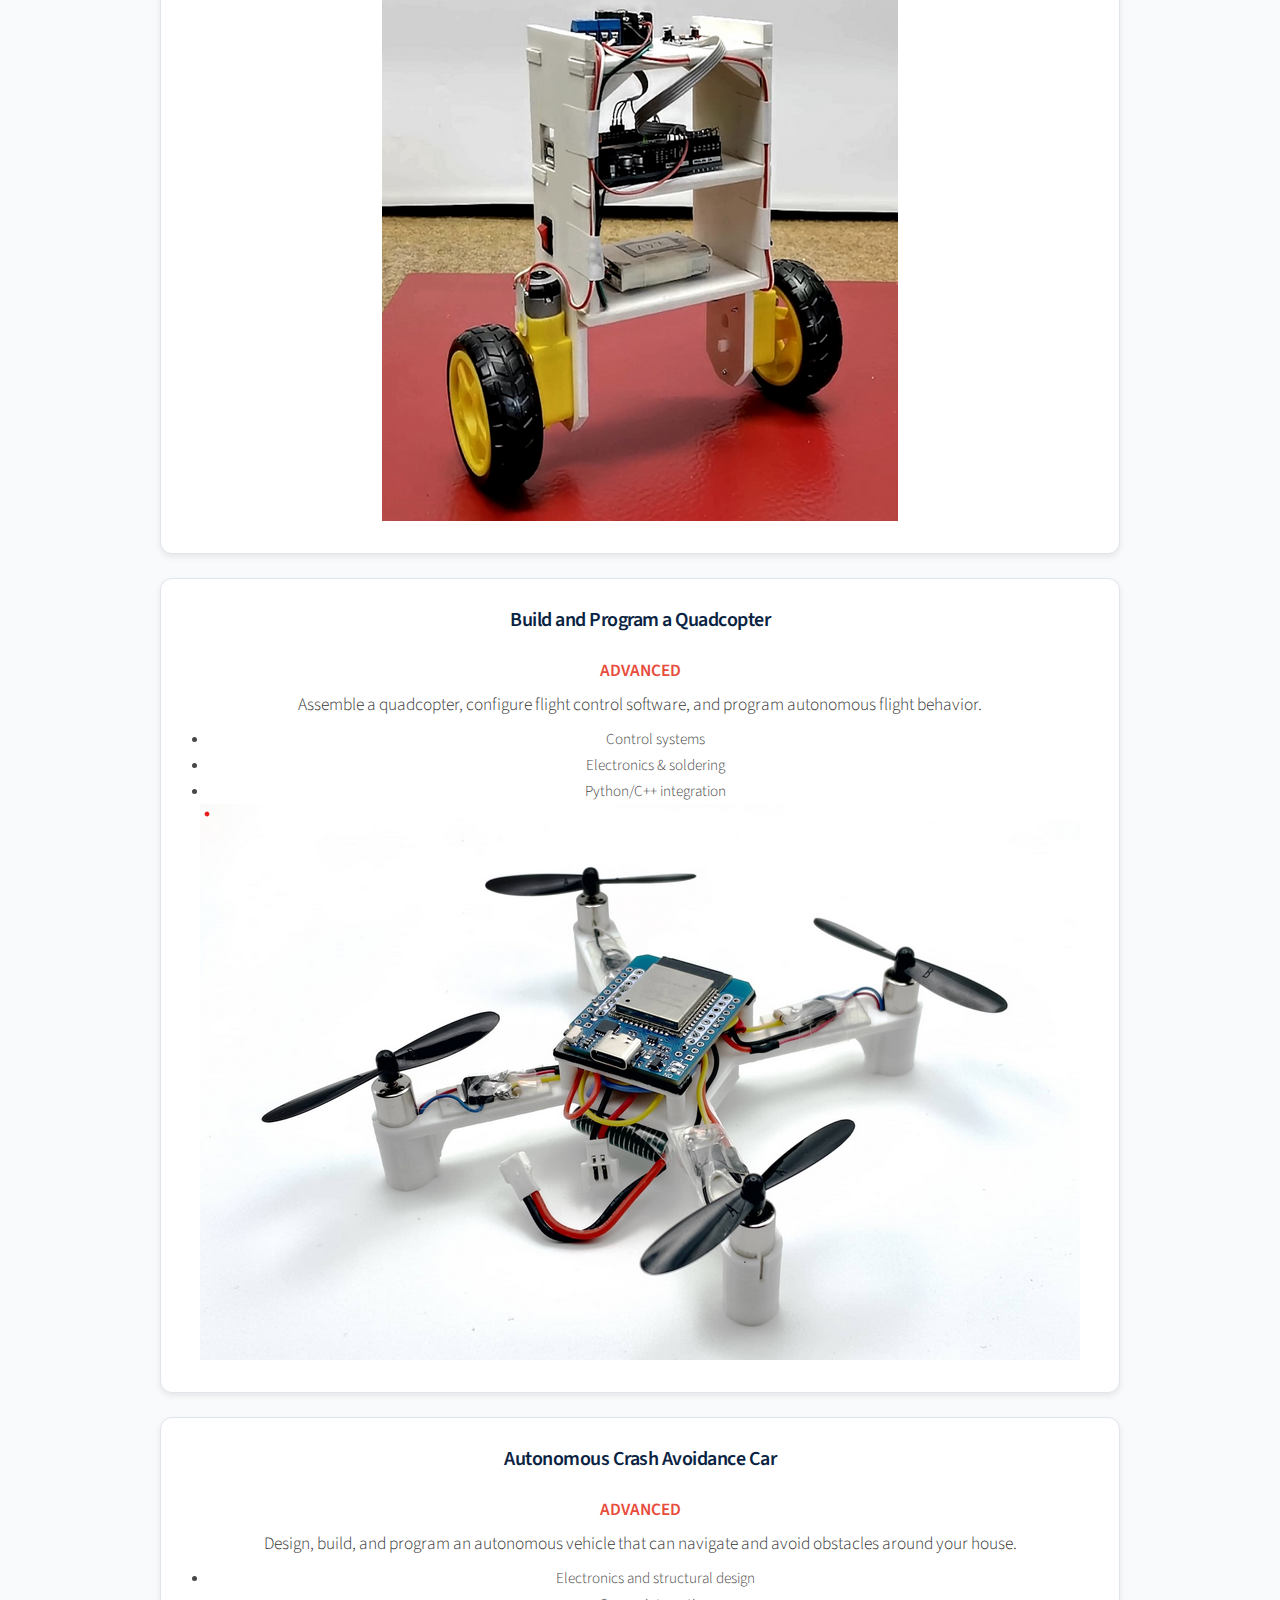
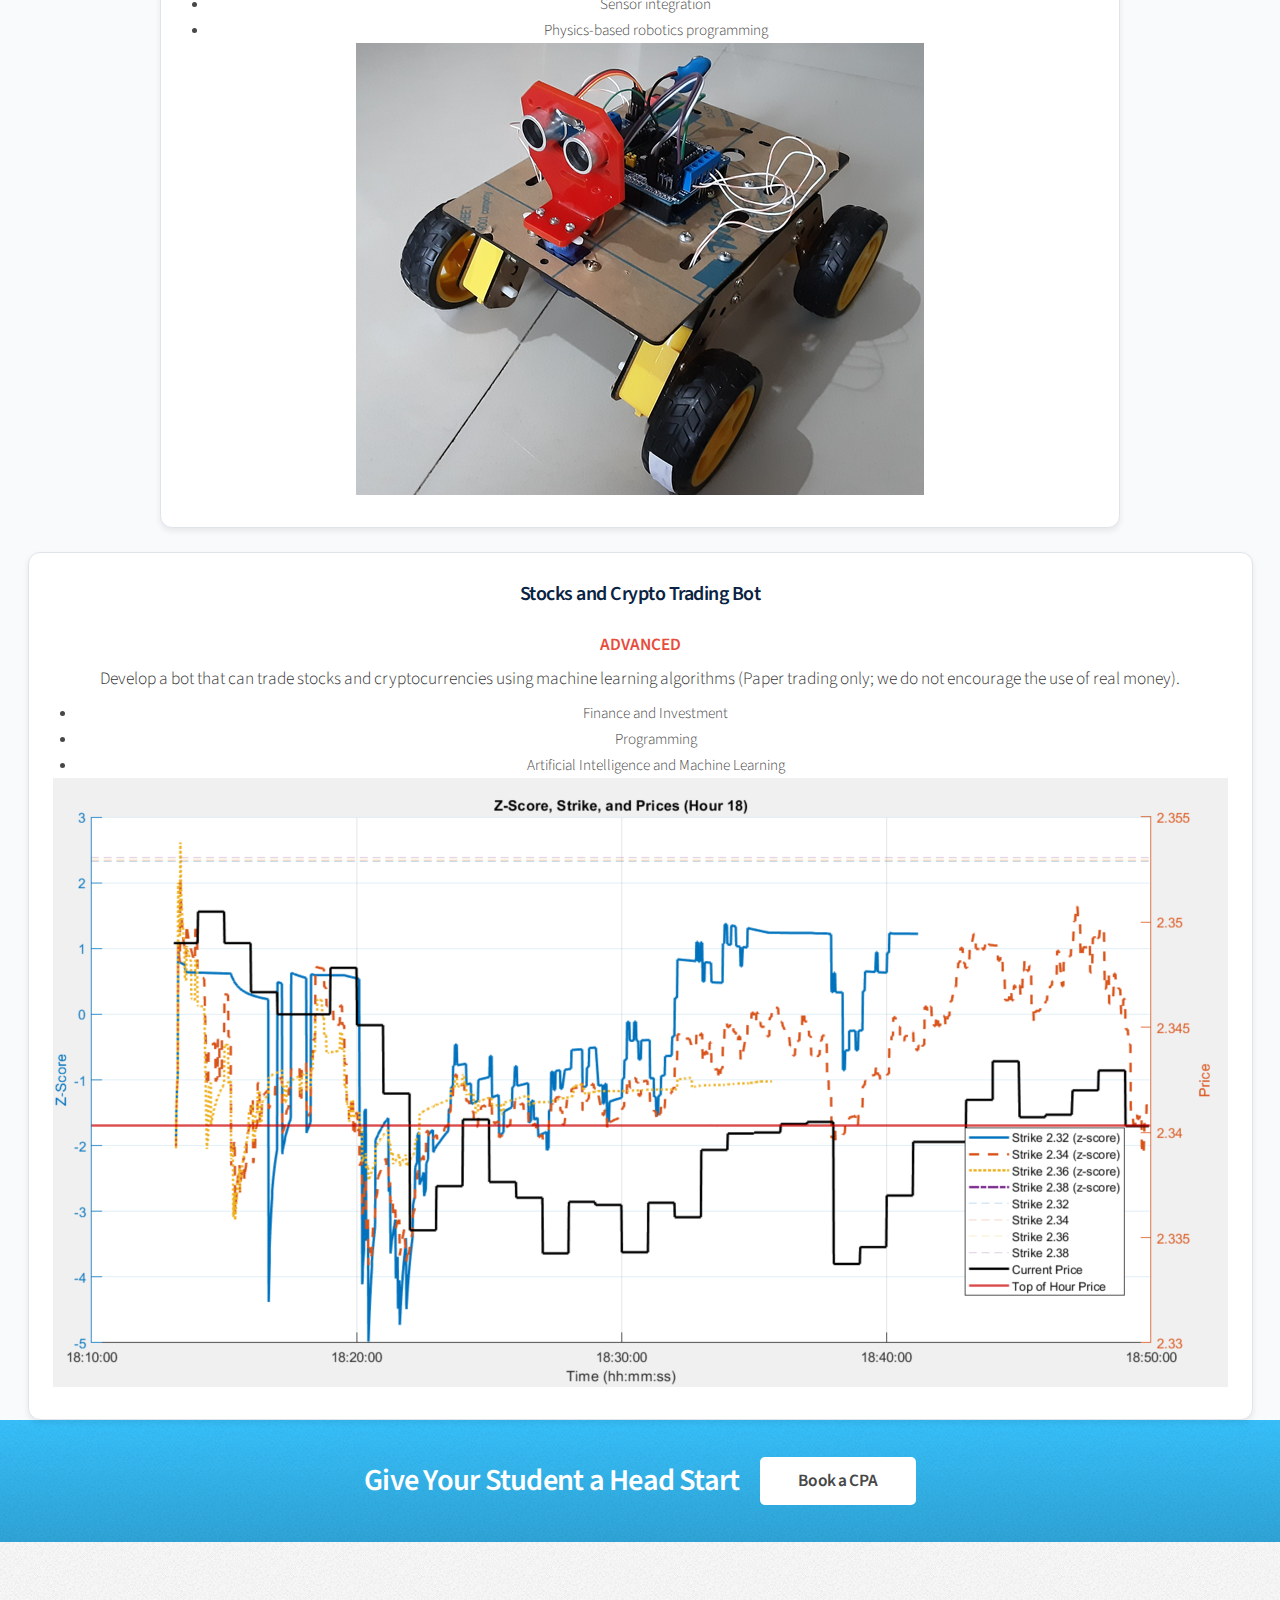
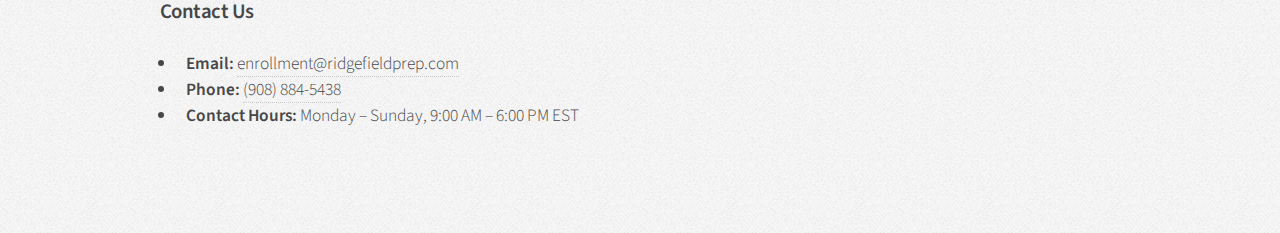
<file: Projects/index.html>
<!DOCTYPE HTML>
<!--
	
-->
<html lang="en">
	<head>
		
		<!-- Google tag (gtag.js) -->
		<script async src="https://www.googletagmanager.com/gtag/js?id=AW-17703989424"></script>
		<script>
		  window.dataLayer = window.dataLayer || [];
		  function gtag(){dataLayer.push(arguments);}
		  gtag('js', new Date());
		
		  gtag('config', 'AW-17703989424');
		</script>

		<link rel="icon" href="/images/favicon.png" type="image/png">
		<link rel="apple-touch-icon" href="/assets/favicon.png">
		<link rel="shortcut icon" href="/assets/favicon.png" type="image/png">

		<title>Projects | Ridgefield Collegiate Engineering Prep</title>
		<meta charset="utf-8" />
		<meta name="viewport" content="width=device-width, initial-scale=1, user-scalable=no" />
		<meta name="description" content="Explore hands-on engineering projects at Ridgefield Collegiate Engineering Prep: robotics, coding, CAD, electronics, and more.">
    <link rel="stylesheet" href="/assets/css/main.css" />
    <link rel="stylesheet" href="/assets/css/projects.css" />

			  <script type="application/ld+json">
				{
				  "@context": "https://schema.org",
				  "@type": "EducationalOrganization",
				  "name": "Ridgefield Collegiate Engineering Prep",
				  "url": "https://ridgefieldprep.com",
				  "logo": "https://ridgefieldprep.com/assets/favicon.png",
				  "description": "Elite tutoring, mentorship, and STEM project programs for future engineers.",
				  "sameAs": [
				    "https://www.linkedin.com/company/ridgefieldprep",
				    "https://www.instagram.com/ridgefieldprep"
				  ]
				}
				</script>
	</head>
	<body class="is-preload">
		<div id="page-wrapper">

			<!-- Header -->
				<div id="header">

					<!-- Logo -->
					<h1 id="logo" style="margin: 0;">
            <a href="/Home/" style="display: flex; align-items: center; gap: 12px; text-decoration: none; color: #ffffff;">
                        <img src="/images/ridgefield_logo.png" alt="Ridgefield Collegiate Logo" style="height: 45px; width: auto;">
							<span class="logo-text" style="font-size: 2.6rem; font-weight: 700;">
								<span class="logo-line1">Ridgefield Collegiate</span>
								<span class="logo-line2"> Engineering Prep</span>
							</span>
						</a>
						<em style = "font-size: 1.6rem;" class="slogan">Real engineers empowering the next generation.</em>

					</h1>

					<!-- Nav -->
						<nav id="nav">
                            <ul>
                                <li><a href="/">Home</a></li>
                                <li><a href="/Services/">Services</a></li>
                                <li class="current"><a href="/Projects/" aria-current="page">Projects</a></li>
                                <li><a href="/AboutUs/">About Us</a></li>
                            </ul>
						</nav>

				


<section class="container">
  <header class="major">
    
  				<section class="wrapper style2">
					<div class="container">
						<header class="major">
							<h2>Project Catalog</h2>
							  </header>
    <p>Explore Ridgefield Collegiate’s hands-on projects designed to build skills, experience, and confidence for future engineers.</p>
  </header>

  <div class="project-grid">

    <!-- BEGINNER -->
    <div class="project-card beginner">
      <h3>CAD Design & 3D Printing Basics</h3>
      <p class="difficulty">Beginner</p>
      <p>Learn the fundamentals of 3D modeling using Fusion 360 or SolidWorks, then design and print simple parts to solve household problems.</p>
      <ul>
        <li>CAD modeling</li>
        <li>3D printing workflow</li>
        <li>Design based problem solving</li>
          </ul>
    <img src="/images/3Dprint.png" alt="Beginner 3D print project" class="project-image" loading="lazy">
    </div>
  

    <div class="project-card beginner">
      <h3>AI Voice Assistant</h3>
      <p class="difficulty">Beginner</p>
      <p>Design, build, and program an AI voice assistant that interacts with your voice and will answer any question.</p>
      <ul>
		  <li>AI tools proficiency</li>
        <li>Basic electronics</li>
        <li>C++ programming</li>
        
      </ul>
  <img src="/images/voiceassist.png" alt="Beginner AI voice assistant project" class="project-image" loading="lazy">
    </div>

    <div class="project-card beginner">
      <h3>Game or Simulation in Python</h3>
      <p class="difficulty">Beginner</p>
      <p>Create a physics-based simulation or a small game like Pong or Space Invaders.</p>
      <ul>
        <li>Python programming</li>
        <li>Logic & math in code</li>
        <li>Debugging</li>
      </ul>
       <img src="/images/game.jpg" alt="Beginner game project" class="project-image" loading="lazy">
    </div>

    <!-- INTERMEDIATE -->
    <div class="project-card intermediate">
      <h3>Remote Control Car</h3>
      <p class="difficulty">Intermediate</p>
      <p>Design, build, and program a remote controlled car that can connect to any phone. </p>
      <ul>
		<li>Design and engineering process</li>
        <li>Basic electronics</li>
        <li>C++ programming</li>
        
      </ul>
  <img src="/images/beginnerrc.jpg" alt="Beginner remote control car project" class="project-image" loading="lazy">
    </div>

    <div class="project-card intermediate">
    <h3>Hardwire an 8-bit Computer</h3>
      <p class="difficulty">Intermediate</p>
      <p>Construct a simple CPU using logic gates and breadboards to understand computer fundamentals.</p>
      <ul>
        <li>Digital logic</li>
        <li>Binary computation</li>
        <li>Electronics design</li>
      </ul>
       <img src="/images/8bit.jpg" alt="Intermediate 8-bit computer project" class="project-image" loading="lazy">
    </div>

    <div class="project-card intermediate">
      <h3>Self-Balancing Robot Car</h3>
      <p class="difficulty">Intermediate</p>
      <p>Design, build, and program a self-balancing robot car using sensors and microcontroller logic.</p>
      <ul>
        <li>Electronics and structural design</li>
        <li>Sensor integration</li>
        <li>Physics-based robotics programming</li>
      </ul>
       <img src="/images/balancebot.png" alt="Intermediate self-balancing robot car project" class="project-image" loading="lazy">
    </div>

    <!-- ADVANCED -->
    <div class="project-card advanced">
      <h3>Build and Program a Quadcopter</h3>
      <p class="difficulty">Advanced</p>
      <p>Assemble a quadcopter, configure flight control software, and program autonomous flight behavior.</p>
      <ul>
        <li>Control systems</li>
        <li>Electronics & soldering</li>
        <li>Python/C++ integration</li>
      </ul>
       <img src="/images/drone.png" alt="Advanced quadcopter project" class="project-image" loading="lazy">
    </div>

    <div class="project-card advanced">
      <h3>Autonomous Crash Avoidance Car</h3>
      <p class="difficulty">Advanced</p>
      <p>Design, build, and program an autonomous vehicle that can navigate and avoid obstacles around your house.</p>
      <ul>
        <li>Electronics and structural design</li>
        <li>Sensor integration</li>
        <li>Physics-based robotics programming</li>
      </ul>
        <img src="/images/obscar.png" alt="Advanced autonomous obstacle avoidance vehicle project" class="project-image" loading="lazy">
    </div>

    <div class="project-card advanced">
      <h3>Stocks and Crypto Trading Bot</h3>
      <p class="difficulty">Advanced</p>
      <p>Develop a bot that can trade stocks and cryptocurrencies using machine learning algorithms (Paper trading only; we do not encourage the use of real money).</p>
      <ul>
        <li>Finance and Investment</li>
        <li>Programming</li>
        <li>Artificial Intelligence and Machine Learning</li>
      </ul>
       <img src="/images/crypto.png" alt="Advanced stocks and cryptocurrency trading bot project" class="project-image" loading="lazy">
    </div>

  </div>
</section>
</div>


			<!-- CTA -->
				<section id="cta" class="wrapper style3">
					<div class="container">
						<header>
							<h2>Give Your Student a Head Start</h2>
							<a href="https://calendar.app.google/CdE92zMAzZe4Xq7r5" class="button" rel="noopener">Book a CPA</a>
						</header>
					</div>
				</section>

				<!-- Footer -->
				<div id="footer">
					<div class="container">
						<div class="row">
							<section class="col-12">
								<h3>Contact Us</h3>
								<ul class="contact">
									<li><strong>Email:</strong> <a href="mailto:enrollment@ridgefieldprep.com">enrollment@ridgefieldprep.com</a></li>
									<li><strong>Phone:</strong> <a href="tel:+19088845438">(908) 884-5438</a></li>
									<li><strong>Contact Hours:</strong> Monday – Sunday, 9:00 AM – 6:00 PM EST</li>
								</ul>
							</section>
						</div>
					</div>
				</div>





				</div>

		</div>

		<!-- Scripts -->
            <script src="/assets/js/jquery.min.js"></script>
            <script src="/assets/js/jquery.dropotron.min.js"></script>
            <script src="/assets/js/browser.min.js"></script>
            <script src="/assets/js/breakpoints.min.js"></script>
            <script src="/assets/js/util.js"></script>
            <script src="/assets/js/main.js"></script>

		<!-- Mobile Title Bar Override -->
		<div id="titleBar">
			<a href="#navPanel" class="toggle"></a>
			<span class="title">
                <img src="/images/ridgefield_logo.png" alt="Ridgefield Collegiate Logo" style="height: 21px; vertical-align: middle; margin-right: 8px;">
				<span style="font-size: 1rem; color: #fff;">Ridgefield Collegiate</span>
			</span>
		</div>
	</body>
</html>
</file>
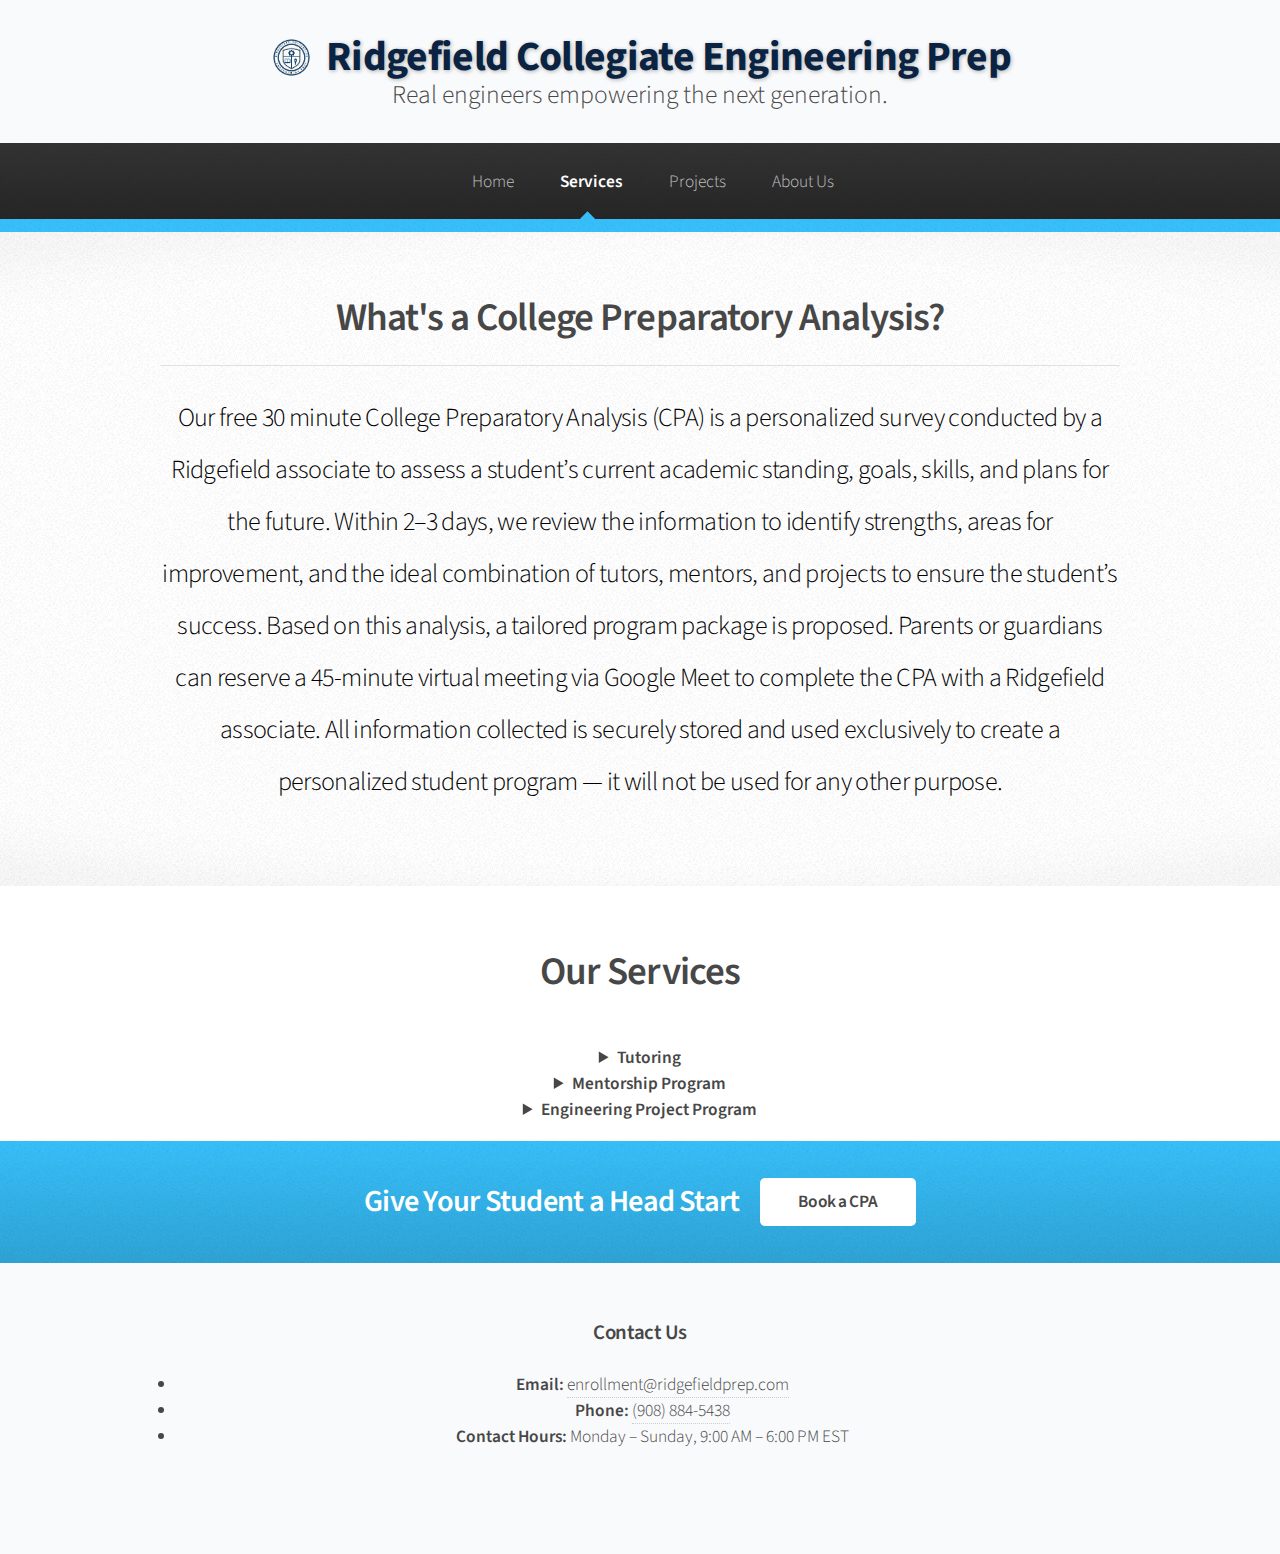
<file: Services/index.html>
﻿<!DOCTYPE HTML>
<!--
	Arcana by HTML5 UP
	html5up.net | @ajlkn
	Free for personal and commercial use under the CCA 3.0 license (html5up.net/license)
-->
<html lang="en">
	<head>
		<link rel="icon" href="/images/favicon.png" type="image/png">
		<link rel="apple-touch-icon" href="/assets/favicon.png">
		<link rel="shortcut icon" href="/assets/favicon.png" type="image/png">

		<title>Services | Ridgefield Collegiate Engineering Prep</title>
		<meta charset="utf-8" />
		<meta name="viewport" content="width=device-width, initial-scale=1, user-scalable=no" />
		<meta name="description" content="Tutoring, mentorship, and 12-16 week engineering project programs to prepare standout engineering students.">
    <link rel="stylesheet" href="/assets/css/main.css" />
		<script type="application/ld+json">
		{
		  "@context": "https://schema.org",
		  "@type": "EducationalOrganization",
		  "name": "Ridgefield Collegiate Engineering Prep",
		  "url": "https://ridgefieldprep.com",
		  "logo": "https://ridgefieldprep.com/assets/favicon.png",
		  "description": "Elite tutoring, mentorship, and STEM project programs for future engineers.",
		  "sameAs": [
		    "https://www.linkedin.com/company/ridgefieldprep",
		    "https://www.instagram.com/ridgefieldprep"
		  ]
		}
		</script>
	</head>

	

	<body class="is-preload">
		<div id="page-wrapper">

			
			<!-- Header -->
				<div id="header">


					<!-- Logo -->
					<h1 id="logo" style="margin: 0;">
            <a href="/Home/" style="display: flex; align-items: center; gap: 12px; text-decoration: none; color: #ffffff;">
                        <img src="/images/ridgefield_logo.png" alt="Ridgefield Collegiate Logo" style="height: 45px; width: auto;">
							<span class="logo-text" style="font-size: 2.6rem; font-weight: 700;">
								<span class="logo-line1">Ridgefield Collegiate</span>
								<span class="logo-line2"> Engineering Prep</span>
							</span>
						</a>
						<em style = "font-size: 1.6rem;" class="slogan">Real engineers empowering the next generation.</em>
					</h1>

					<!-- Nav -->
						<nav id="nav">
                            <ul>
                                <li><a href="/Home/">Home</a></li>
                                <li class="current"><a href="/Services/" aria-current="page">Services</a></li>
                                <li><a href="/Projects/">Projects</a></li>
                                <li><a href="/AboutUs/">About Us</a></li>
                            </ul>
						</nav>

							<!-- Gigantic Heading -->
				<section class="wrapper style2">
					<div class="container">
						<header class="major">
							<h2>What's a College Preparatory Analysis?</h2>
							  <p style="color: #000000; line-height: 2;">

            Our free 30 minute College Preparatory Analysis (CPA) is a personalized survey conducted by a Ridgefield associate to assess a student’s current academic standing, goals, skills, and plans for the future. Within 2–3 days, we review the information to identify strengths, areas for improvement, and the ideal combination of tutors, mentors, and projects to ensure the student’s success. Based on this analysis, a tailored program package is proposed.
							

            Parents or guardians can reserve a 45-minute virtual meeting via Google Meet to complete the CPA with a Ridgefield associate. All information collected is securely stored and used exclusively to create a personalized student program — it will not be used for any other purpose.
							</p>
						</header>
					</div>
				</section>
				
				

	

<section id="services" class="wrapper style1">
  <div class="container">
    <header class="major">
      <h2>Our Services</h2>
    </header>

    <div class="accordion">
      <details>
  <summary><strong>Tutoring</strong></summary>
  <p>
    Our weekly tutoring sessions are flexible and personalized to each student's needs. Whether it's preparing for an upcoming exam or mastering a challenging concept, we provide targeted academic support exactly when it's needed most.
  </p>
  <p>
    When students aren't struggling with school material, our tutors go beyond the classroom by introducing advanced yet approachable math and science concepts that build the foundation to excel and stand out as future engineers in college.
  </p>
  <p>
    Each student is paired with real engineers or engineering students in fields that align with their goals, ensuring mentorship and academic guidance that’s both practical and inspiring.
  </p>
  <p><strong>Pricing & Scheduling Options:</strong></p>
  <ul>
    <li><strong>Monthly Package:</strong> 4 one-hour sessions for <strong>$400/month</strong> (recommended for consistent progress and relationship building with tutor)</li>
    <li><strong>Flex Scheduling:</strong> Book individual one-hour sessions for <strong>$120/session</strong> — perfect for extra help or busy schedules</li>
  </ul>
</details>

<details>
  <summary><strong>Mentorship Program</strong></summary>
  <p>
    Our mentorship sessions are 90-minute, one-on-one workshops designed to connect students with professionals and top-performing students in the fields they aspire to enter. We carefully match each student with a mentor who has successfully navigated the path they aim to follow — providing authentic insight into what it takes to get there.
  </p>
  <p>
    During these sessions, mentors focus on understanding the student’s current position and goals, then create a personalized plan for growth. Topics often include college and internship applications, resume development, skill expansion, school selection, communication techniques, leadership building, and professional networking.
  </p>
  <p>
    This program is an excellent opportunity for students to sharpen their communication skills, refine their portfolios, and broaden their curiosity about real-world engineering and STEM careers.        
  </p>
  <p>
    Students may work with multiple mentors to expand their network, or stay with one mentor monthly to build a focused, long-term professional relationship.  
  </p>
  <p><strong>Pricing & Scheduling:</strong></p>
  <ul>
    <li><strong>$150 per 90-minute session</strong></li>
    <li><strong>Flexible scheduling:</strong> book as needed</li>
  </ul>
</details>

<details>
  <summary><strong>Engineering Project Program</strong></summary>
  <p>
    Our Project Program is an immersive, hands-on experience that equips students with the technical and professional skills needed to thrive in engineering school, research, and future careers. Students select from a curated list of real-world engineering projects (see full list <a href="/Projects/"><strong>here</strong></a>) — the same kinds of challenges they’ll encounter in college, internships, and industry.
  </p>
  <p>
    Each student is matched with a dedicated Project Leader who meets with them twice per week (2 hours total) to provide technical guidance, feedback, and professional mentorship throughout the project. All required materials are fully provided by Ridgefield, ensuring every student can focus on learning and creating.
  </p>
  <p>
    Over the course of 12–16 weeks, students gain experience with project planning, research, design, prototyping, testing, and presentation — all while building a portfolio of impressive work to showcase in college and internship applications. This program is ideal for students looking to deepen their engineering knowledge, develop critical thinking skills, and stand out as competitive candidates for top-tier programs.
  </p>
  <p>
    At the conclusion of the program, students present a Final Design Review — a professional-style presentation commonly used in the engineering field — to the Ridgefield Board and their parents. Successful completion earns the student a Ridgefield Certificate of Project Completion, a meaningful credential that validates their work and initiative.
  </p>
  <p>
    Project programs last 12–16 weeks, depending on the rigor of the selected project, and are sold as a full package. The current cost for a 12-week program is <strong>$2,500</strong>.
  </p>
  <p>  
    To support future success, each Project Leader remains an active reference who can attest to the student’s work and professionalism for internship or job opportunities — a powerful addition to any early engineering resume.
  </p>
</details>

    </div>
  </div>
</section>



			<!-- CTA -->
				<section id="cta" class="wrapper style3">
					<div class="container">
						<header>
							<h2>Give Your Student a Head Start</h2>
							<a href="https://calendar.app.google/CdE92zMAzZe4Xq7r5" class="button" rel="noopener">Book a CPA</a>
						</header>
					</div>
				</section>

				<!-- Footer -->
				<div id="footer">
					<div class="container">
						<div class="row">
							<section class="col-12">
								<h3>Contact Us</h3>
								<ul class="contact">
									<li><strong>Email:</strong> <a href="mailto:enrollment@ridgefieldprep.com">enrollment@ridgefieldprep.com</a></li>
									<li><strong>Phone:</strong> <a href="tel:+19088845438">(908) 884-5438</a></li>
                <li><strong>Contact Hours:</strong> Monday &ndash; Sunday, 9:00 AM &ndash; 6:00 PM EST</li>
								</ul>
							</section>
						</div>
					</div>
				</div>





				</div>

		</div>

		<!-- Scripts -->
            <script src="/assets/js/jquery.min.js"></script>
            <script src="/assets/js/jquery.dropotron.min.js"></script>
            <script src="/assets/js/browser.min.js"></script>
            <script src="/assets/js/breakpoints.min.js"></script>
            <script src="/assets/js/util.js"></script>
            <script src="/assets/js/main.js"></script>

		<!-- Mobile Title Bar Override -->
		<div id="titleBar">
			<a href="#navPanel" class="toggle"></a>
			<span class="title">
                <img src="/images/ridgefield_logo.png" alt="Ridgefield Collegiate Logo" style="height: 21px; vertical-align: middle; margin-right: 8px;">
				<span style="font-size: 1rem; color: #fff;">Ridgefield Collegiate</span>
			</span>
		</div>
	</body>
</html>
</file>
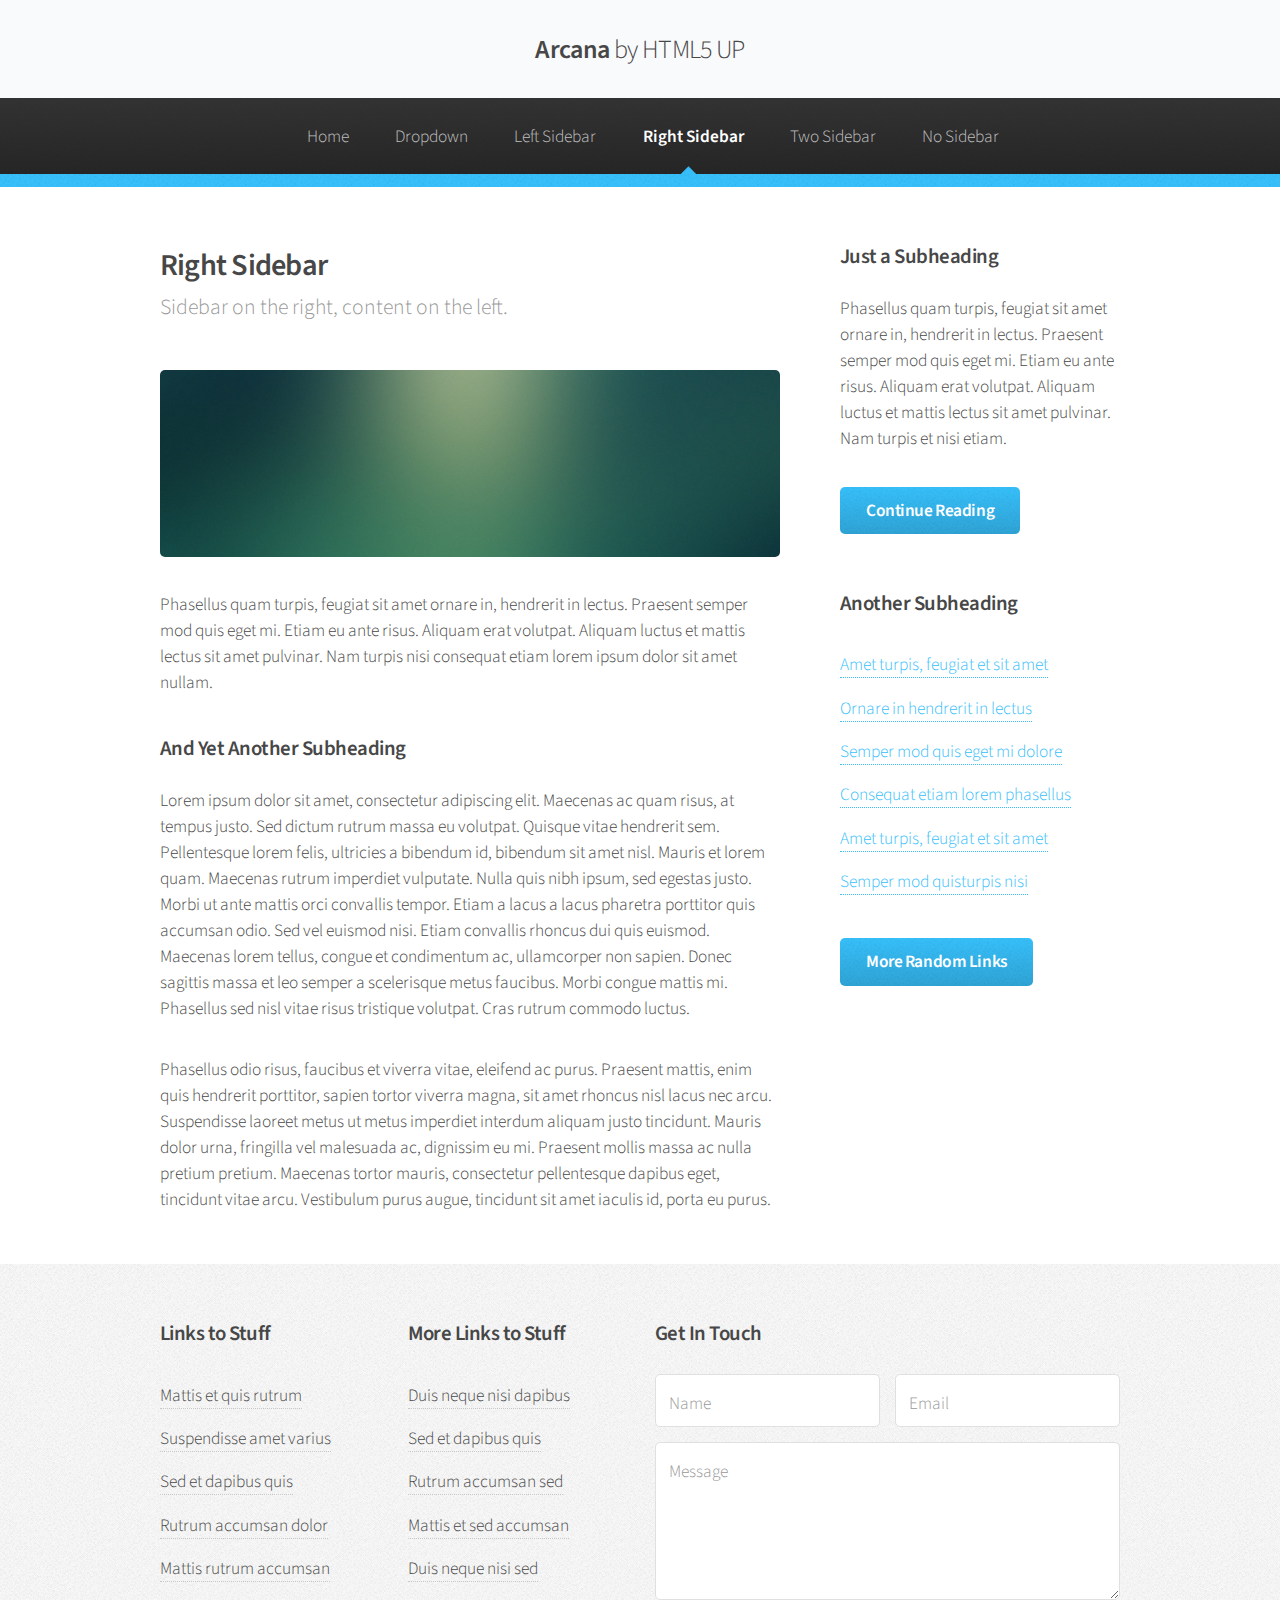
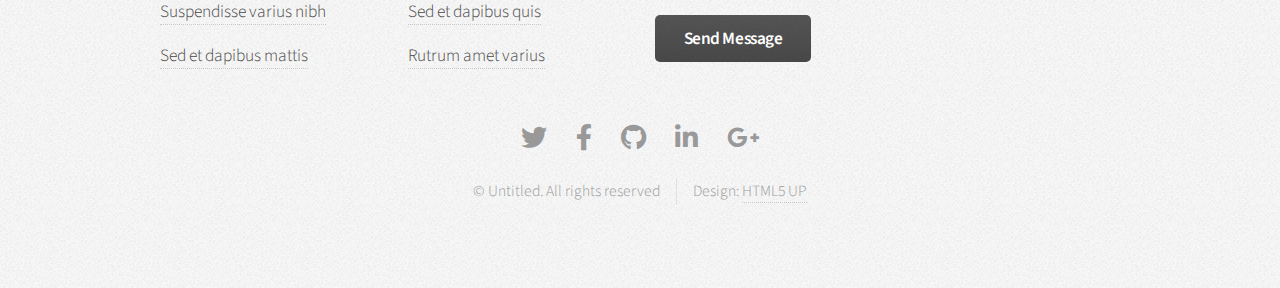
<file: aboutus.html>
<!DOCTYPE HTML>
<!--
	Arcana by HTML5 UP
	html5up.net | @ajlkn
	Free for personal and commercial use under the CCA 3.0 license (html5up.net/license)
-->
<html>
	<head>
		<title>Right Sidebar - Arcana by HTML5 UP</title>
		<meta charset="utf-8" />
		<meta name="viewport" content="width=device-width, initial-scale=1, user-scalable=no" />
		<link rel="stylesheet" href="assets/css/main.css" />
	</head>
	<body class="is-preload">
		<div id="page-wrapper">

			<!-- Header -->
				<div id="header">

					<!-- Logo -->
						<h1><a href="index.html" id="logo">Arcana <em>by HTML5 UP</em></a></h1>

					<!-- Nav -->
						<nav id="nav">
							<ul>
								<li><a href="index.html">Home</a></li>
								<li>
									<a href="#">Dropdown</a>
									<ul>
										<li><a href="#">Lorem dolor</a></li>
										<li><a href="#">Magna phasellus</a></li>
										<li><a href="#">Etiam sed tempus</a></li>
										<li>
											<a href="#">Submenu</a>
											<ul>
												<li><a href="#">Lorem dolor</a></li>
												<li><a href="#">Phasellus magna</a></li>
												<li><a href="#">Magna phasellus</a></li>
												<li><a href="#">Etiam nisl</a></li>
												<li><a href="#">Veroeros feugiat</a></li>
											</ul>
										</li>
										<li><a href="#">Veroeros feugiat</a></li>
									</ul>
								</li>
								<li><a href="left-sidebar.html">Left Sidebar</a></li>
								<li class="current"><a href="right-sidebar.html">Right Sidebar</a></li>
								<li><a href="two-sidebar.html">Two Sidebar</a></li>
								<li><a href="no-sidebar.html">No Sidebar</a></li>
							</ul>
						</nav>

				</div>

			<!-- Main -->
				<section class="wrapper style1">
					<div class="container">
						<div class="row gtr-200">
							<div class="col-8 col-12-narrower">
								<div id="content">

									<!-- Content -->

										<article>
											<header>
												<h2>Right Sidebar</h2>
												<p>Sidebar on the right, content on the left.</p>
											</header>

											<span class="image featured"><img src="images/banner.jpg" alt="" /></span>

											<p>Phasellus quam turpis, feugiat sit amet ornare in, hendrerit in lectus.
											Praesent semper mod quis eget mi. Etiam eu ante risus. Aliquam erat volutpat.
											Aliquam luctus et mattis lectus sit amet pulvinar. Nam turpis nisi
											consequat etiam lorem ipsum dolor sit amet nullam.</p>

											<h3>And Yet Another Subheading</h3>
											<p>Lorem ipsum dolor sit amet, consectetur adipiscing elit. Maecenas ac quam risus, at tempus
											justo. Sed dictum rutrum massa eu volutpat. Quisque vitae hendrerit sem. Pellentesque lorem felis,
											ultricies a bibendum id, bibendum sit amet nisl. Mauris et lorem quam. Maecenas rutrum imperdiet
											vulputate. Nulla quis nibh ipsum, sed egestas justo. Morbi ut ante mattis orci convallis tempor.
											Etiam a lacus a lacus pharetra porttitor quis accumsan odio. Sed vel euismod nisi. Etiam convallis
											rhoncus dui quis euismod. Maecenas lorem tellus, congue et condimentum ac, ullamcorper non sapien.
											Donec sagittis massa et leo semper a scelerisque metus faucibus. Morbi congue mattis mi.
											Phasellus sed nisl vitae risus tristique volutpat. Cras rutrum commodo luctus.</p>

											<p>Phasellus odio risus, faucibus et viverra vitae, eleifend ac purus. Praesent mattis, enim
											quis hendrerit porttitor, sapien tortor viverra magna, sit amet rhoncus nisl lacus nec arcu.
											Suspendisse laoreet metus ut metus imperdiet interdum aliquam justo tincidunt. Mauris dolor urna,
											fringilla vel malesuada ac, dignissim eu mi. Praesent mollis massa ac nulla pretium pretium.
											Maecenas tortor mauris, consectetur pellentesque dapibus eget, tincidunt vitae arcu.
											Vestibulum purus augue, tincidunt sit amet iaculis id, porta eu purus.</p>
										</article>

								</div>
							</div>
							<div class="col-4 col-12-narrower">
								<div id="sidebar">

									<!-- Sidebar -->

										<section>
											<h3>Just a Subheading</h3>
											<p>Phasellus quam turpis, feugiat sit amet ornare in, hendrerit in lectus.
											Praesent semper mod quis eget mi. Etiam eu ante risus. Aliquam erat volutpat.
											Aliquam luctus et mattis lectus sit amet pulvinar. Nam turpis et nisi etiam.</p>
											<footer>
												<a href="#" class="button">Continue Reading</a>
											</footer>
										</section>

										<section>
											<h3>Another Subheading</h3>
											<ul class="links">
												<li><a href="#">Amet turpis, feugiat et sit amet</a></li>
												<li><a href="#">Ornare in hendrerit in lectus</a></li>
												<li><a href="#">Semper mod quis eget mi dolore</a></li>
												<li><a href="#">Consequat etiam lorem phasellus</a></li>
												<li><a href="#">Amet turpis, feugiat et sit amet</a></li>
												<li><a href="#">Semper mod quisturpis nisi</a></li>
											</ul>
											<footer>
												<a href="#" class="button">More Random Links</a>
											</footer>
										</section>

								</div>
							</div>
						</div>
					</div>
				</section>

			<!-- Footer -->
				<div id="footer">
					<div class="container">
						<div class="row">
							<section class="col-3 col-6-narrower col-12-mobilep">
								<h3>Links to Stuff</h3>
								<ul class="links">
									<li><a href="#">Mattis et quis rutrum</a></li>
									<li><a href="#">Suspendisse amet varius</a></li>
									<li><a href="#">Sed et dapibus quis</a></li>
									<li><a href="#">Rutrum accumsan dolor</a></li>
									<li><a href="#">Mattis rutrum accumsan</a></li>
									<li><a href="#">Suspendisse varius nibh</a></li>
									<li><a href="#">Sed et dapibus mattis</a></li>
								</ul>
							</section>
							<section class="col-3 col-6-narrower col-12-mobilep">
								<h3>More Links to Stuff</h3>
								<ul class="links">
									<li><a href="#">Duis neque nisi dapibus</a></li>
									<li><a href="#">Sed et dapibus quis</a></li>
									<li><a href="#">Rutrum accumsan sed</a></li>
									<li><a href="#">Mattis et sed accumsan</a></li>
									<li><a href="#">Duis neque nisi sed</a></li>
									<li><a href="#">Sed et dapibus quis</a></li>
									<li><a href="#">Rutrum amet varius</a></li>
								</ul>
							</section>
							<section class="col-6 col-12-narrower">
								<h3>Get In Touch</h3>
								<form>
									<div class="row gtr-50">
										<div class="col-6 col-12-mobilep">
											<input type="text" name="name" id="name" placeholder="Name" />
										</div>
										<div class="col-6 col-12-mobilep">
											<input type="email" name="email" id="email" placeholder="Email" />
										</div>
										<div class="col-12">
											<textarea name="message" id="message" placeholder="Message" rows="5"></textarea>
										</div>
										<div class="col-12">
											<ul class="actions">
												<li><input type="submit" class="button alt" value="Send Message" /></li>
											</ul>
										</div>
									</div>
								</form>
							</section>
						</div>
					</div>

					<!-- Icons -->
						<ul class="icons">
							<li><a href="#" class="icon brands fa-twitter"><span class="label">Twitter</span></a></li>
							<li><a href="#" class="icon brands fa-facebook-f"><span class="label">Facebook</span></a></li>
							<li><a href="#" class="icon brands fa-github"><span class="label">GitHub</span></a></li>
							<li><a href="#" class="icon brands fa-linkedin-in"><span class="label">LinkedIn</span></a></li>
							<li><a href="#" class="icon brands fa-google-plus-g"><span class="label">Google+</span></a></li>
						</ul>

					<!-- Copyright -->
						<div class="copyright">
							<ul class="menu">
								<li>&copy; Untitled. All rights reserved</li><li>Design: <a href="http://html5up.net">HTML5 UP</a></li>
							</ul>
						</div>

				</div>

		</div>

		<!-- Scripts -->
			<script src="assets/js/jquery.min.js"></script>
			<script src="assets/js/jquery.dropotron.min.js"></script>
			<script src="assets/js/browser.min.js"></script>
			<script src="assets/js/breakpoints.min.js"></script>
			<script src="assets/js/util.js"></script>
			<script src="assets/js/main.js"></script>

	</body>
</html>
</file>
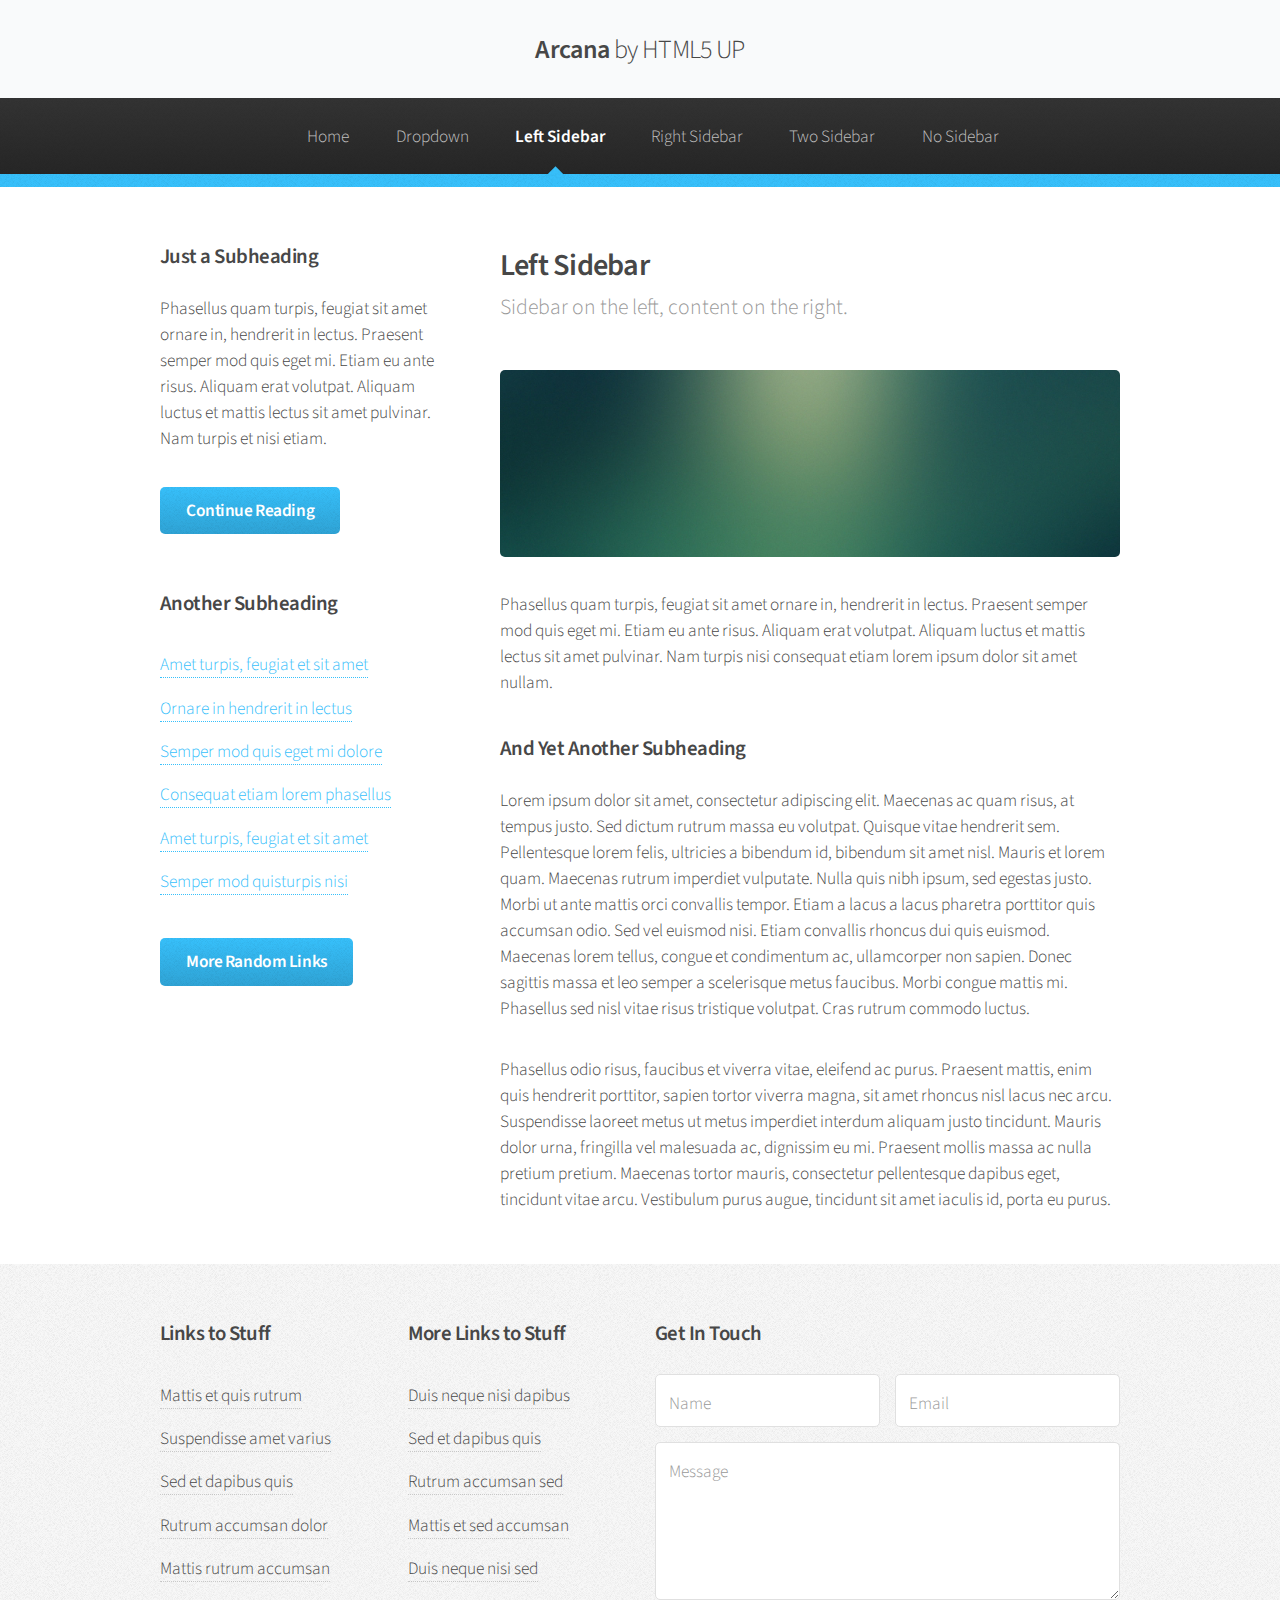
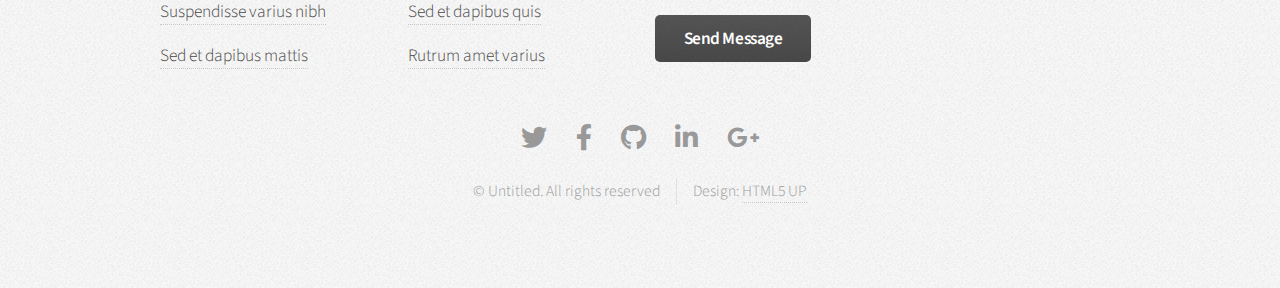
<file: left-sidebar.html>
<!DOCTYPE HTML>
<!--
	Arcana by HTML5 UP
	html5up.net | @ajlkn
	Free for personal and commercial use under the CCA 3.0 license (html5up.net/license)
-->
<html>
	<head>
		<title>Left Sidebar - Arcana by HTML5 UP</title>
		<meta charset="utf-8" />
		<meta name="viewport" content="width=device-width, initial-scale=1, user-scalable=no" />
		<link rel="stylesheet" href="assets/css/main.css" />
	</head>
	<body class="is-preload">
		<div id="page-wrapper">

			<!-- Header -->
				<div id="header">

					<!-- Logo -->
						<h1><a href="index.html" id="logo">Arcana <em>by HTML5 UP</em></a></h1>

					<!-- Nav -->
						<nav id="nav">
							<ul>
								<li><a href="index.html">Home</a></li>
								<li>
									<a href="#">Dropdown</a>
									<ul>
										<li><a href="#">Lorem dolor</a></li>
										<li><a href="#">Magna phasellus</a></li>
										<li><a href="#">Etiam sed tempus</a></li>
										<li>
											<a href="#">Submenu</a>
											<ul>
												<li><a href="#">Lorem dolor</a></li>
												<li><a href="#">Phasellus magna</a></li>
												<li><a href="#">Magna phasellus</a></li>
												<li><a href="#">Etiam nisl</a></li>
												<li><a href="#">Veroeros feugiat</a></li>
											</ul>
										</li>
										<li><a href="#">Veroeros feugiat</a></li>
									</ul>
								</li>
								<li class="current"><a href="left-sidebar.html">Left Sidebar</a></li>
								<li><a href="right-sidebar.html">Right Sidebar</a></li>
								<li><a href="two-sidebar.html">Two Sidebar</a></li>
								<li><a href="no-sidebar.html">No Sidebar</a></li>
							</ul>
						</nav>

				</div>

			<!-- Main -->
				<section class="wrapper style1">
					<div class="container">
						<div class="row gtr-200">
							<div class="col-4 col-12-narrower">
								<div id="sidebar">

									<!-- Sidebar -->

										<section>
											<h3>Just a Subheading</h3>
											<p>Phasellus quam turpis, feugiat sit amet ornare in, hendrerit in lectus.
											Praesent semper mod quis eget mi. Etiam eu ante risus. Aliquam erat volutpat.
											Aliquam luctus et mattis lectus sit amet pulvinar. Nam turpis et nisi etiam.</p>
											<footer>
												<a href="#" class="button">Continue Reading</a>
											</footer>
										</section>

										<section>
											<h3>Another Subheading</h3>
											<ul class="links">
												<li><a href="#">Amet turpis, feugiat et sit amet</a></li>
												<li><a href="#">Ornare in hendrerit in lectus</a></li>
												<li><a href="#">Semper mod quis eget mi dolore</a></li>
												<li><a href="#">Consequat etiam lorem phasellus</a></li>
												<li><a href="#">Amet turpis, feugiat et sit amet</a></li>
												<li><a href="#">Semper mod quisturpis nisi</a></li>
											</ul>
											<footer>
												<a href="#" class="button">More Random Links</a>
											</footer>
										</section>

								</div>
							</div>
							<div class="col-8  col-12-narrower imp-narrower">
								<div id="content">

									<!-- Content -->

										<article>
											<header>
												<h2>Left Sidebar</h2>
												<p>Sidebar on the left, content on the right.</p>
											</header>

											<span class="image featured"><img src="images/banner.jpg" alt="" /></span>

											<p>Phasellus quam turpis, feugiat sit amet ornare in, hendrerit in lectus.
											Praesent semper mod quis eget mi. Etiam eu ante risus. Aliquam erat volutpat.
											Aliquam luctus et mattis lectus sit amet pulvinar. Nam turpis nisi
											consequat etiam lorem ipsum dolor sit amet nullam.</p>

											<h3>And Yet Another Subheading</h3>
											<p>Lorem ipsum dolor sit amet, consectetur adipiscing elit. Maecenas ac quam risus, at tempus
											justo. Sed dictum rutrum massa eu volutpat. Quisque vitae hendrerit sem. Pellentesque lorem felis,
											ultricies a bibendum id, bibendum sit amet nisl. Mauris et lorem quam. Maecenas rutrum imperdiet
											vulputate. Nulla quis nibh ipsum, sed egestas justo. Morbi ut ante mattis orci convallis tempor.
											Etiam a lacus a lacus pharetra porttitor quis accumsan odio. Sed vel euismod nisi. Etiam convallis
											rhoncus dui quis euismod. Maecenas lorem tellus, congue et condimentum ac, ullamcorper non sapien.
											Donec sagittis massa et leo semper a scelerisque metus faucibus. Morbi congue mattis mi.
											Phasellus sed nisl vitae risus tristique volutpat. Cras rutrum commodo luctus.</p>

											<p>Phasellus odio risus, faucibus et viverra vitae, eleifend ac purus. Praesent mattis, enim
											quis hendrerit porttitor, sapien tortor viverra magna, sit amet rhoncus nisl lacus nec arcu.
											Suspendisse laoreet metus ut metus imperdiet interdum aliquam justo tincidunt. Mauris dolor urna,
											fringilla vel malesuada ac, dignissim eu mi. Praesent mollis massa ac nulla pretium pretium.
											Maecenas tortor mauris, consectetur pellentesque dapibus eget, tincidunt vitae arcu.
											Vestibulum purus augue, tincidunt sit amet iaculis id, porta eu purus.</p>
										</article>

								</div>
							</div>
						</div>
					</div>
				</section>

			<!-- Footer -->
				<div id="footer">
					<div class="container">
						<div class="row">
							<section class="col-3 col-6-narrower col-12-mobilep">
								<h3>Links to Stuff</h3>
								<ul class="links">
									<li><a href="#">Mattis et quis rutrum</a></li>
									<li><a href="#">Suspendisse amet varius</a></li>
									<li><a href="#">Sed et dapibus quis</a></li>
									<li><a href="#">Rutrum accumsan dolor</a></li>
									<li><a href="#">Mattis rutrum accumsan</a></li>
									<li><a href="#">Suspendisse varius nibh</a></li>
									<li><a href="#">Sed et dapibus mattis</a></li>
								</ul>
							</section>
							<section class="col-3 col-6-narrower col-12-mobilep">
								<h3>More Links to Stuff</h3>
								<ul class="links">
									<li><a href="#">Duis neque nisi dapibus</a></li>
									<li><a href="#">Sed et dapibus quis</a></li>
									<li><a href="#">Rutrum accumsan sed</a></li>
									<li><a href="#">Mattis et sed accumsan</a></li>
									<li><a href="#">Duis neque nisi sed</a></li>
									<li><a href="#">Sed et dapibus quis</a></li>
									<li><a href="#">Rutrum amet varius</a></li>
								</ul>
							</section>
							<section class="col-6 col-12-narrower">
								<h3>Get In Touch</h3>
								<form>
									<div class="row gtr-50">
										<div class="col-6 col-12-mobilep">
											<input type="text" name="name" id="name" placeholder="Name" />
										</div>
										<div class="col-6 col-12-mobilep">
											<input type="email" name="email" id="email" placeholder="Email" />
										</div>
										<div class="col-12">
											<textarea name="message" id="message" placeholder="Message" rows="5"></textarea>
										</div>
										<div class="col-12">
											<ul class="actions">
												<li><input type="submit" class="button alt" value="Send Message" /></li>
											</ul>
										</div>
									</div>
								</form>
							</section>
						</div>
					</div>

					<!-- Icons -->
						<ul class="icons">
							<li><a href="#" class="icon brands fa-twitter"><span class="label">Twitter</span></a></li>
							<li><a href="#" class="icon brands fa-facebook-f"><span class="label">Facebook</span></a></li>
							<li><a href="#" class="icon brands fa-github"><span class="label">GitHub</span></a></li>
							<li><a href="#" class="icon brands fa-linkedin-in"><span class="label">LinkedIn</span></a></li>
							<li><a href="#" class="icon brands fa-google-plus-g"><span class="label">Google+</span></a></li>
						</ul>

					<!-- Copyright -->
						<div class="copyright">
							<ul class="menu">
								<li>&copy; Untitled. All rights reserved</li><li>Design: <a href="http://html5up.net">HTML5 UP</a></li>
							</ul>
						</div>

				</div>

		</div>

		<!-- Scripts -->
			<script src="assets/js/jquery.min.js"></script>
			<script src="assets/js/jquery.dropotron.min.js"></script>
			<script src="assets/js/browser.min.js"></script>
			<script src="assets/js/breakpoints.min.js"></script>
			<script src="assets/js/util.js"></script>
			<script src="assets/js/main.js"></script>

	</body>
</html>
</file>
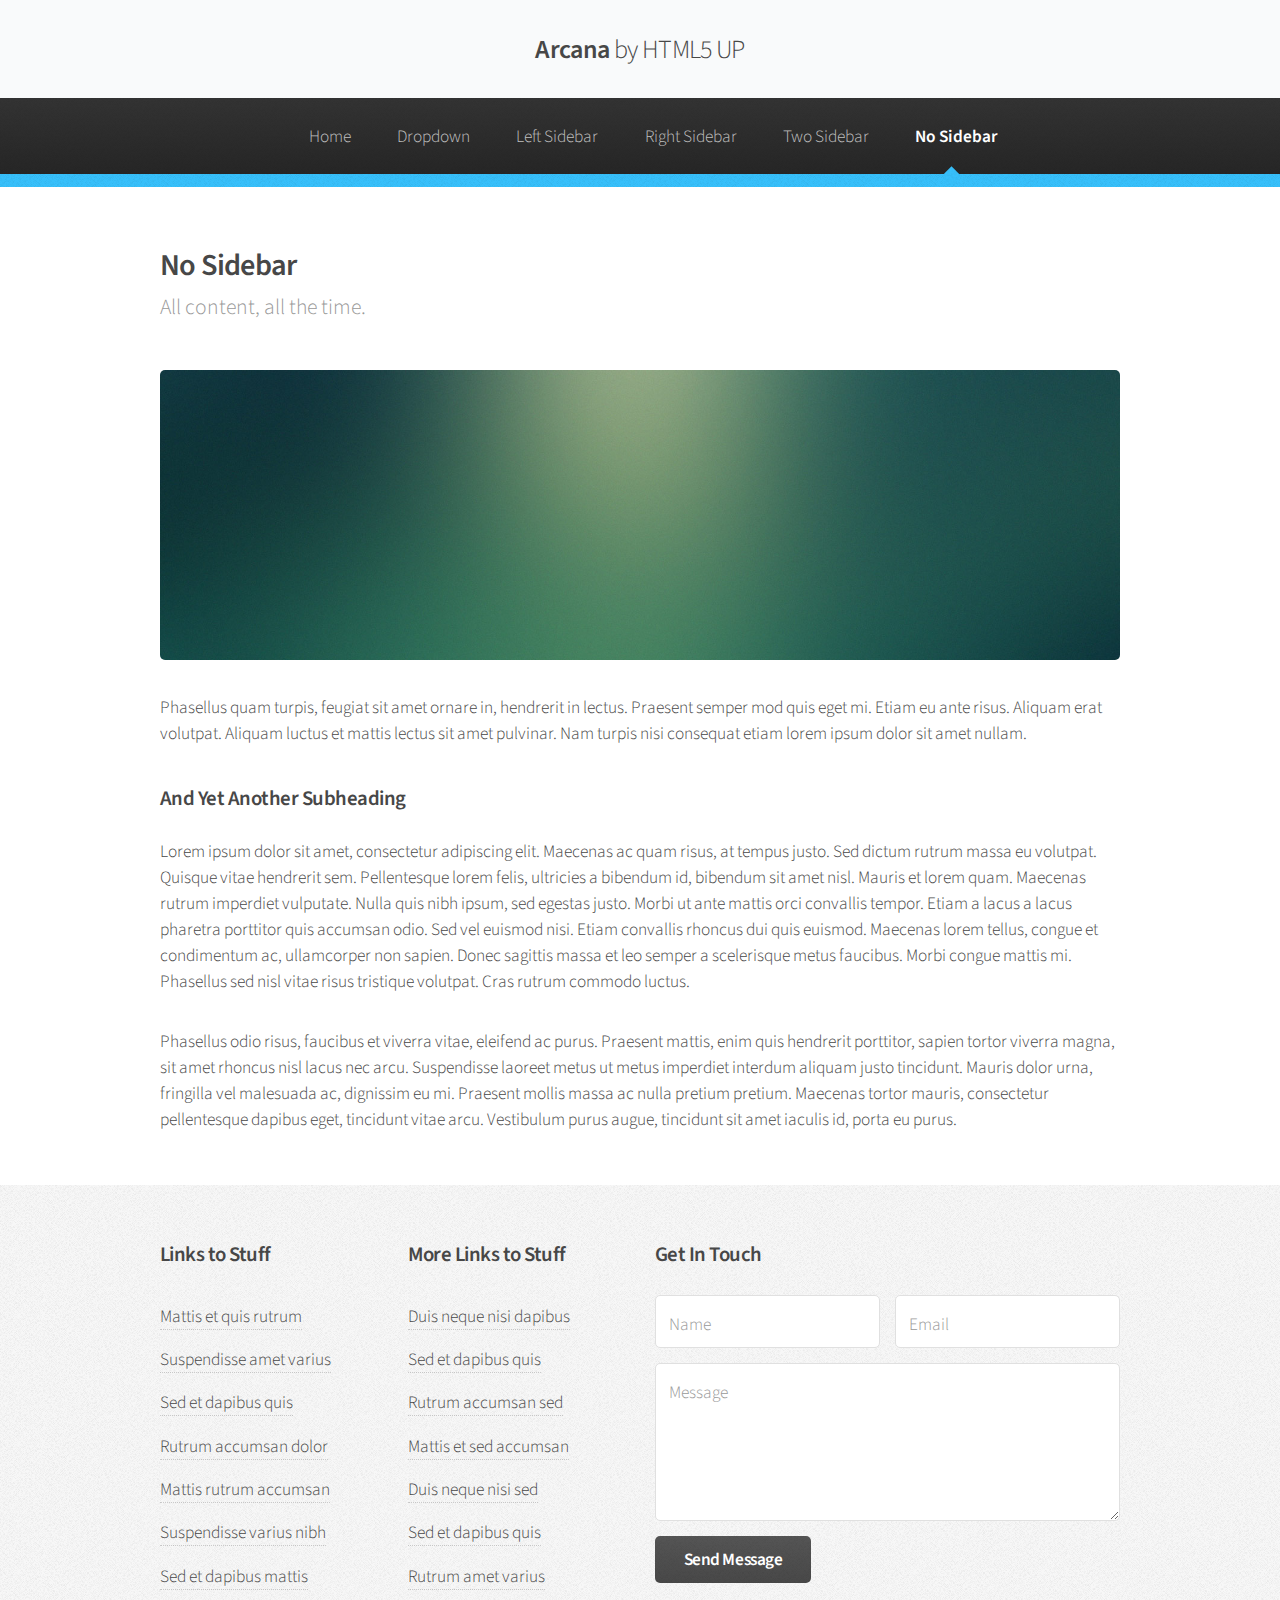
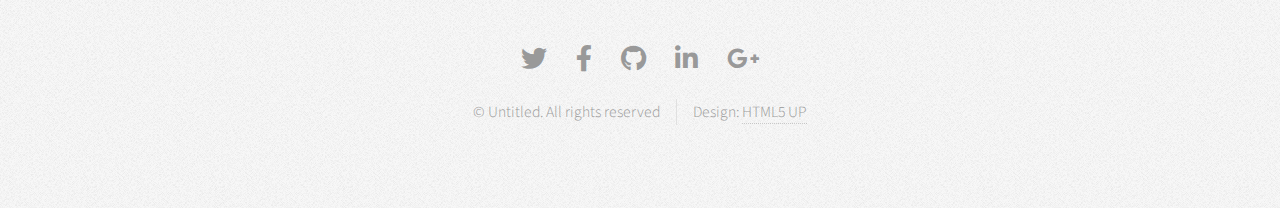
<file: no-sidebar.html>
<!DOCTYPE HTML>
<!--
	Arcana by HTML5 UP
	html5up.net | @ajlkn
	Free for personal and commercial use under the CCA 3.0 license (html5up.net/license)
-->
<html>
	<head>
		<title>About Us</title>
		<meta charset="utf-8" />
		<meta name="viewport" content="width=device-width, initial-scale=1, user-scalable=no" />
		<link rel="stylesheet" href="assets/css/main.css" />
	</head>
	<body class="is-preload">
		<div id="page-wrapper">

			<!-- Header -->
				<div id="header">

					<!-- Logo -->
						<h1><a href="index.html" id="logo">Arcana <em>by HTML5 UP</em></a></h1>

					<!-- Nav -->
						<nav id="nav">
							<ul>
								<li><a href="index.html">Home</a></li>
								<li>
									<a href="#">Dropdown</a>
									<ul>
										<li><a href="#">Lorem dolor</a></li>
										<li><a href="#">Magna phasellus</a></li>
										<li><a href="#">Etiam sed tempus</a></li>
										<li>
											<a href="#">Submenu</a>
											<ul>
												<li><a href="#">Lorem dolor</a></li>
												<li><a href="#">Phasellus magna</a></li>
												<li><a href="#">Magna phasellus</a></li>
												<li><a href="#">Etiam nisl</a></li>
												<li><a href="#">Veroeros feugiat</a></li>
											</ul>
										</li>
										<li><a href="#">Veroeros feugiat</a></li>
									</ul>
								</li>
								<li><a href="left-sidebar.html">Left Sidebar</a></li>
								<li><a href="right-sidebar.html">Right Sidebar</a></li>
								<li><a href="two-sidebar.html">Two Sidebar</a></li>
								<li class="current"><a href="no-sidebar.html">No Sidebar</a></li>
							</ul>
						</nav>

				</div>

			<!-- Main -->
				<section class="wrapper style1">
					<div class="container">
						<div id="content">

							<!-- Content -->

								<article>
									<header>
										<h2>No Sidebar</h2>
										<p>All content, all the time.</p>
									</header>

									<span class="image featured"><img src="images/banner.jpg" alt="" /></span>

									<p>Phasellus quam turpis, feugiat sit amet ornare in, hendrerit in lectus.
									Praesent semper mod quis eget mi. Etiam eu ante risus. Aliquam erat volutpat.
									Aliquam luctus et mattis lectus sit amet pulvinar. Nam turpis nisi
									consequat etiam lorem ipsum dolor sit amet nullam.</p>

									<h3>And Yet Another Subheading</h3>
									<p>Lorem ipsum dolor sit amet, consectetur adipiscing elit. Maecenas ac quam risus, at tempus
									justo. Sed dictum rutrum massa eu volutpat. Quisque vitae hendrerit sem. Pellentesque lorem felis,
									ultricies a bibendum id, bibendum sit amet nisl. Mauris et lorem quam. Maecenas rutrum imperdiet
									vulputate. Nulla quis nibh ipsum, sed egestas justo. Morbi ut ante mattis orci convallis tempor.
									Etiam a lacus a lacus pharetra porttitor quis accumsan odio. Sed vel euismod nisi. Etiam convallis
									rhoncus dui quis euismod. Maecenas lorem tellus, congue et condimentum ac, ullamcorper non sapien.
									Donec sagittis massa et leo semper a scelerisque metus faucibus. Morbi congue mattis mi.
									Phasellus sed nisl vitae risus tristique volutpat. Cras rutrum commodo luctus.</p>

									<p>Phasellus odio risus, faucibus et viverra vitae, eleifend ac purus. Praesent mattis, enim
									quis hendrerit porttitor, sapien tortor viverra magna, sit amet rhoncus nisl lacus nec arcu.
									Suspendisse laoreet metus ut metus imperdiet interdum aliquam justo tincidunt. Mauris dolor urna,
									fringilla vel malesuada ac, dignissim eu mi. Praesent mollis massa ac nulla pretium pretium.
									Maecenas tortor mauris, consectetur pellentesque dapibus eget, tincidunt vitae arcu.
									Vestibulum purus augue, tincidunt sit amet iaculis id, porta eu purus.</p>
								</article>

						</div>
					</div>
				</section>

			<!-- Footer -->
				<div id="footer">
					<div class="container">
						<div class="row">
							<section class="col-3 col-6-narrower col-12-mobilep">
								<h3>Links to Stuff</h3>
								<ul class="links">
									<li><a href="#">Mattis et quis rutrum</a></li>
									<li><a href="#">Suspendisse amet varius</a></li>
									<li><a href="#">Sed et dapibus quis</a></li>
									<li><a href="#">Rutrum accumsan dolor</a></li>
									<li><a href="#">Mattis rutrum accumsan</a></li>
									<li><a href="#">Suspendisse varius nibh</a></li>
									<li><a href="#">Sed et dapibus mattis</a></li>
								</ul>
							</section>
							<section class="col-3 col-6-narrower col-12-mobilep">
								<h3>More Links to Stuff</h3>
								<ul class="links">
									<li><a href="#">Duis neque nisi dapibus</a></li>
									<li><a href="#">Sed et dapibus quis</a></li>
									<li><a href="#">Rutrum accumsan sed</a></li>
									<li><a href="#">Mattis et sed accumsan</a></li>
									<li><a href="#">Duis neque nisi sed</a></li>
									<li><a href="#">Sed et dapibus quis</a></li>
									<li><a href="#">Rutrum amet varius</a></li>
								</ul>
							</section>
							<section class="col-6 col-12-narrower">
								<h3>Get In Touch</h3>
								<form>
									<div class="row gtr-50">
										<div class="col-6 col-12-mobilep">
											<input type="text" name="name" id="name" placeholder="Name" />
										</div>
										<div class="col-6 col-12-mobilep">
											<input type="email" name="email" id="email" placeholder="Email" />
										</div>
										<div class="col-12">
											<textarea name="message" id="message" placeholder="Message" rows="5"></textarea>
										</div>
										<div class="col-12">
											<ul class="actions">
												<li><input type="submit" class="button alt" value="Send Message" /></li>
											</ul>
										</div>
									</div>
								</form>
							</section>
						</div>
					</div>

					<!-- Icons -->
						<ul class="icons">
							<li><a href="#" class="icon brands fa-twitter"><span class="label">Twitter</span></a></li>
							<li><a href="#" class="icon brands fa-facebook-f"><span class="label">Facebook</span></a></li>
							<li><a href="#" class="icon brands fa-github"><span class="label">GitHub</span></a></li>
							<li><a href="#" class="icon brands fa-linkedin-in"><span class="label">LinkedIn</span></a></li>
							<li><a href="#" class="icon brands fa-google-plus-g"><span class="label">Google+</span></a></li>
						</ul>

					<!-- Copyright -->
						<div class="copyright">
							<ul class="menu">
								<li>&copy; Untitled. All rights reserved</li><li>Design: <a href="http://html5up.net">HTML5 UP</a></li>
							</ul>
						</div>

				</div>

		</div>

		<!-- Scripts -->
			<script src="assets/js/jquery.min.js"></script>
			<script src="assets/js/jquery.dropotron.min.js"></script>
			<script src="assets/js/browser.min.js"></script>
			<script src="assets/js/breakpoints.min.js"></script>
			<script src="assets/js/util.js"></script>
			<script src="assets/js/main.js"></script>

	</body>
</html>
</file>
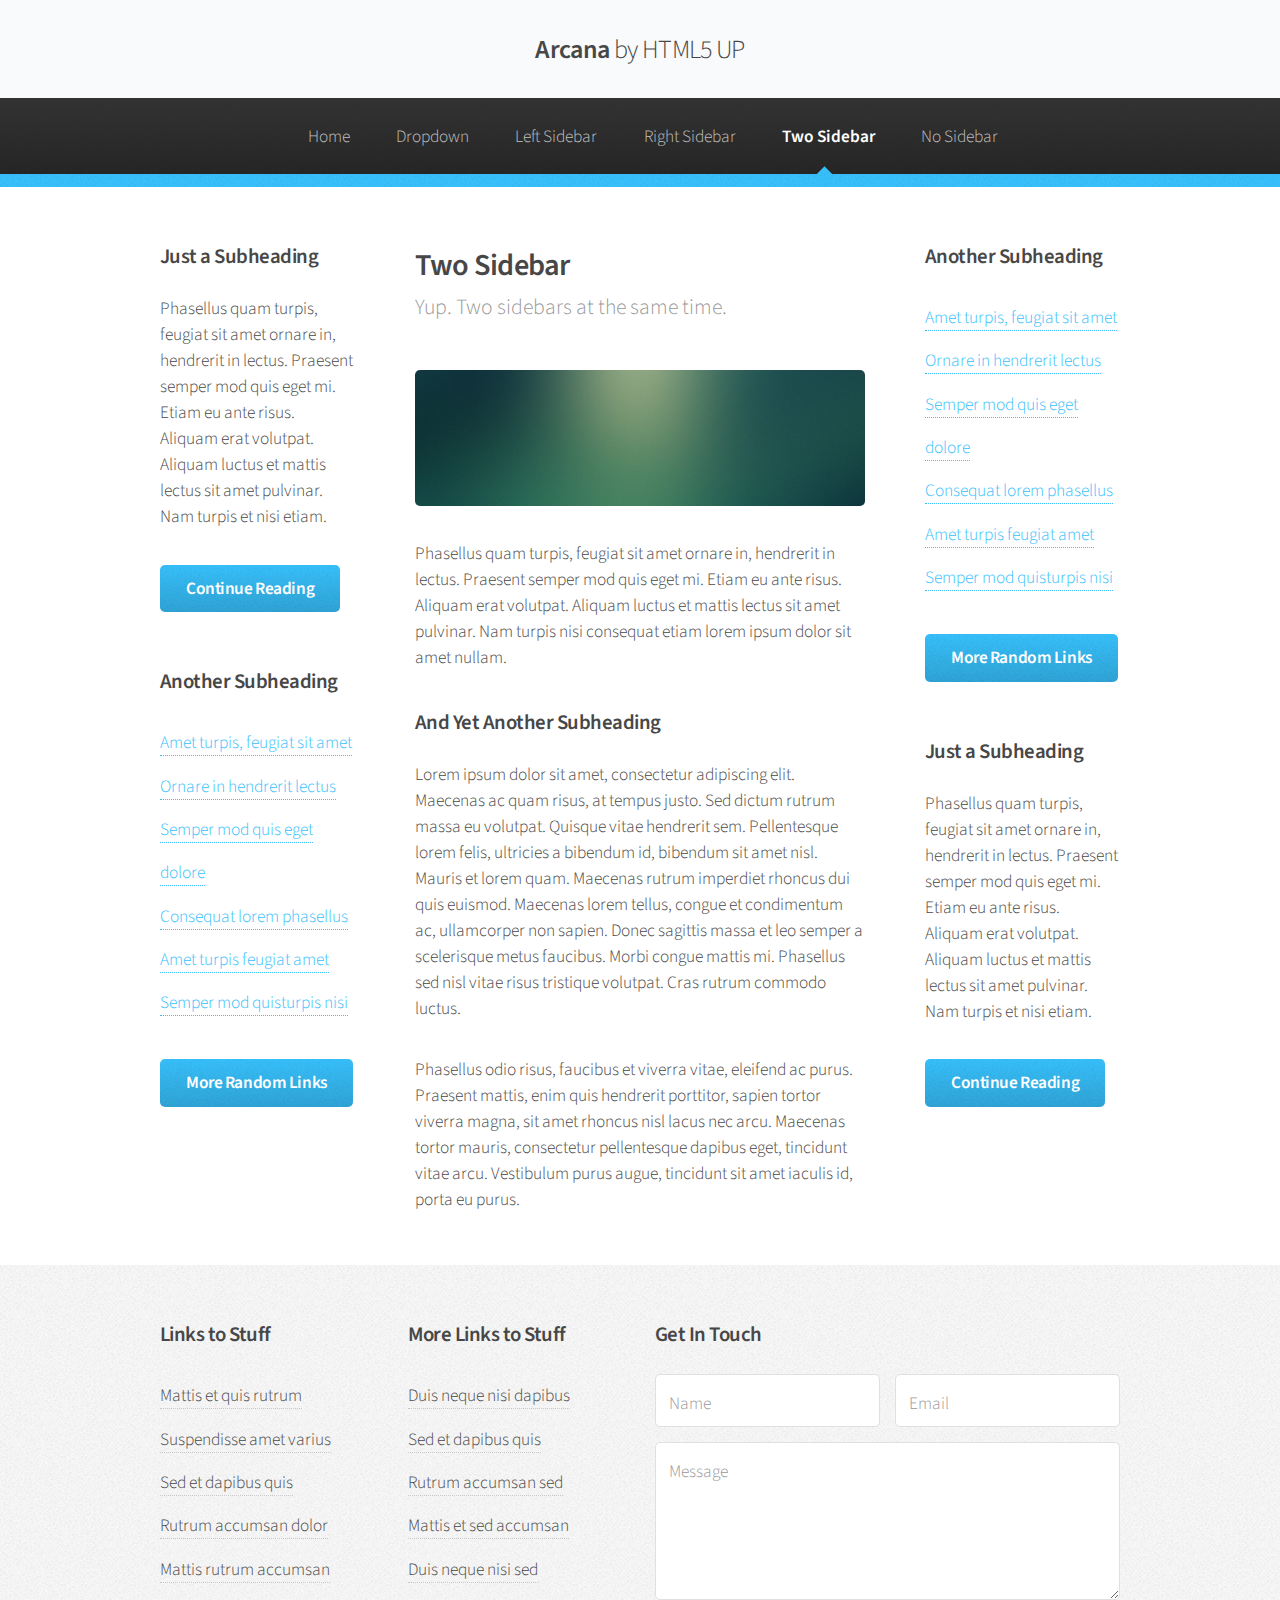
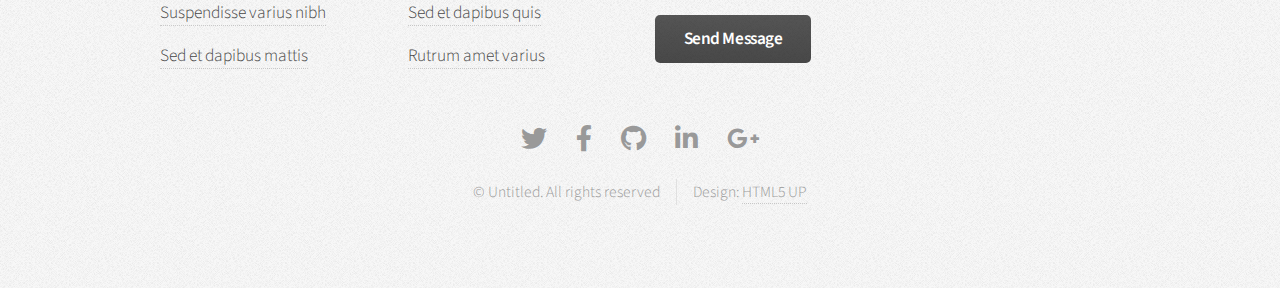
<file: projects.html>
<!DOCTYPE HTML>
<!--
	Arcana by HTML5 UP
	html5up.net | @ajlkn
	Free for personal and commercial use under the CCA 3.0 license (html5up.net/license)
-->
<html>
	<head>
		<title>Two Sidebar - Arcana by HTML5 UP</title>
		<meta charset="utf-8" />
		<meta name="viewport" content="width=device-width, initial-scale=1, user-scalable=no" />
		<link rel="stylesheet" href="assets/css/main.css" />
	</head>
	<body class="is-preload">
		<div id="page-wrapper">

			<!-- Header -->
				<div id="header">

					<!-- Logo -->
						<h1><a href="index.html" id="logo">Arcana <em>by HTML5 UP</em></a></h1>

					<!-- Nav -->
						<nav id="nav">
							<ul>
								<li><a href="index.html">Home</a></li>
								<li>
									<a href="#">Dropdown</a>
									<ul>
										<li><a href="#">Lorem dolor</a></li>
										<li><a href="#">Magna phasellus</a></li>
										<li><a href="#">Etiam sed tempus</a></li>
										<li>
											<a href="#">Submenu</a>
											<ul>
												<li><a href="#">Lorem dolor</a></li>
												<li><a href="#">Phasellus magna</a></li>
												<li><a href="#">Magna phasellus</a></li>
												<li><a href="#">Etiam nisl</a></li>
												<li><a href="#">Veroeros feugiat</a></li>
											</ul>
										</li>
										<li><a href="#">Veroeros feugiat</a></li>
									</ul>
								</li>
								<li><a href="left-sidebar.html">Left Sidebar</a></li>
								<li><a href="right-sidebar.html">Right Sidebar</a></li>
								<li class="current"><a href="two-sidebar.html">Two Sidebar</a></li>
								<li><a href="no-sidebar.html">No Sidebar</a></li>
							</ul>
						</nav>

				</div>

			<!-- Main -->
				<section class="wrapper style1">
					<div class="container">
						<div class="row gtr-200">
							<div class="col-3 col-12-narrower">
								<div id="sidebar1">

									<!-- Sidebar 1 -->

										<section>
											<h3>Just a Subheading</h3>
											<p>Phasellus quam turpis, feugiat sit amet ornare in, hendrerit in lectus.
											Praesent semper mod quis eget mi. Etiam eu ante risus. Aliquam erat volutpat.
											Aliquam luctus et mattis lectus sit amet pulvinar. Nam turpis et nisi etiam.</p>
											<footer>
												<a href="#" class="button">Continue Reading</a>
											</footer>
										</section>

										<section>
											<h3>Another Subheading</h3>
											<ul class="links">
												<li><a href="#">Amet turpis, feugiat sit amet</a></li>
												<li><a href="#">Ornare in hendrerit lectus</a></li>
												<li><a href="#">Semper mod quis eget dolore</a></li>
												<li><a href="#">Consequat lorem phasellus</a></li>
												<li><a href="#">Amet turpis feugiat amet</a></li>
												<li><a href="#">Semper mod quisturpis nisi</a></li>
											</ul>
											<footer>
												<a href="#" class="button">More Random Links</a>
											</footer>
										</section>

								</div>
							</div>
							<div class="col-6 col-12-narrower imp-narrower">
								<div id="content">

									<!-- Content -->

										<article>
											<header>
												<h2>Two Sidebar</h2>
												<p>Yup. Two sidebars at the same time.</p>
											</header>

											<span class="image featured"><img src="images/banner.jpg" alt="" /></span>

											<p>Phasellus quam turpis, feugiat sit amet ornare in, hendrerit in lectus.
											Praesent semper mod quis eget mi. Etiam eu ante risus. Aliquam erat volutpat.
											Aliquam luctus et mattis lectus sit amet pulvinar. Nam turpis nisi
											consequat etiam lorem ipsum dolor sit amet nullam.</p>

											<h3>And Yet Another Subheading</h3>
											<p>Lorem ipsum dolor sit amet, consectetur adipiscing elit. Maecenas ac quam risus, at tempus
											justo. Sed dictum rutrum massa eu volutpat. Quisque vitae hendrerit sem. Pellentesque lorem felis,
											ultricies a bibendum id, bibendum sit amet nisl. Mauris et lorem quam. Maecenas rutrum imperdiet
											rhoncus dui quis euismod. Maecenas lorem tellus, congue et condimentum ac, ullamcorper non sapien.
											Donec sagittis massa et leo semper a scelerisque metus faucibus. Morbi congue mattis mi.
											Phasellus sed nisl vitae risus tristique volutpat. Cras rutrum commodo luctus.</p>

											<p>Phasellus odio risus, faucibus et viverra vitae, eleifend ac purus. Praesent mattis, enim
											quis hendrerit porttitor, sapien tortor viverra magna, sit amet rhoncus nisl lacus nec arcu.
											Maecenas tortor mauris, consectetur pellentesque dapibus eget, tincidunt vitae arcu.
											Vestibulum purus augue, tincidunt sit amet iaculis id, porta eu purus.</p>
										</article>

								</div>
							</div>
							<div class="col-3 col-12-narrower">
								<div id="sidebar2">

									<!-- Sidebar 2 -->

										<section>
											<h3>Another Subheading</h3>
											<ul class="links">
												<li><a href="#">Amet turpis, feugiat sit amet</a></li>
												<li><a href="#">Ornare in hendrerit lectus</a></li>
												<li><a href="#">Semper mod quis eget dolore</a></li>
												<li><a href="#">Consequat lorem phasellus</a></li>
												<li><a href="#">Amet turpis feugiat amet</a></li>
												<li><a href="#">Semper mod quisturpis nisi</a></li>
											</ul>
											<footer>
												<a href="#" class="button">More Random Links</a>
											</footer>
										</section>

										<section>
											<h3>Just a Subheading</h3>
											<p>Phasellus quam turpis, feugiat sit amet ornare in, hendrerit in lectus.
											Praesent semper mod quis eget mi. Etiam eu ante risus. Aliquam erat volutpat.
											Aliquam luctus et mattis lectus sit amet pulvinar. Nam turpis et nisi etiam.</p>
											<footer>
												<a href="#" class="button">Continue Reading</a>
											</footer>
										</section>

								</div>
							</div>
						</div>
					</div>
				</section>

			<!-- Footer -->
				<div id="footer">
					<div class="container">
						<div class="row">
							<section class="col-3 col-6-narrower col-12-mobilep">
								<h3>Links to Stuff</h3>
								<ul class="links">
									<li><a href="#">Mattis et quis rutrum</a></li>
									<li><a href="#">Suspendisse amet varius</a></li>
									<li><a href="#">Sed et dapibus quis</a></li>
									<li><a href="#">Rutrum accumsan dolor</a></li>
									<li><a href="#">Mattis rutrum accumsan</a></li>
									<li><a href="#">Suspendisse varius nibh</a></li>
									<li><a href="#">Sed et dapibus mattis</a></li>
								</ul>
							</section>
							<section class="col-3 col-6-narrower col-12-mobilep">
								<h3>More Links to Stuff</h3>
								<ul class="links">
									<li><a href="#">Duis neque nisi dapibus</a></li>
									<li><a href="#">Sed et dapibus quis</a></li>
									<li><a href="#">Rutrum accumsan sed</a></li>
									<li><a href="#">Mattis et sed accumsan</a></li>
									<li><a href="#">Duis neque nisi sed</a></li>
									<li><a href="#">Sed et dapibus quis</a></li>
									<li><a href="#">Rutrum amet varius</a></li>
								</ul>
							</section>
							<section class="col-6 col-12-narrower">
								<h3>Get In Touch</h3>
								<form>
									<div class="row gtr-50">
										<div class="col-6 col-12-mobilep">
											<input type="text" name="name" id="name" placeholder="Name" />
										</div>
										<div class="col-6 col-12-mobilep">
											<input type="email" name="email" id="email" placeholder="Email" />
										</div>
										<div class="col-12">
											<textarea name="message" id="message" placeholder="Message" rows="5"></textarea>
										</div>
										<div class="col-12">
											<ul class="actions">
												<li><input type="submit" class="button alt" value="Send Message" /></li>
											</ul>
										</div>
									</div>
								</form>
							</section>
						</div>
					</div>

					<!-- Icons -->
						<ul class="icons">
							<li><a href="#" class="icon brands fa-twitter"><span class="label">Twitter</span></a></li>
							<li><a href="#" class="icon brands fa-facebook-f"><span class="label">Facebook</span></a></li>
							<li><a href="#" class="icon brands fa-github"><span class="label">GitHub</span></a></li>
							<li><a href="#" class="icon brands fa-linkedin-in"><span class="label">LinkedIn</span></a></li>
							<li><a href="#" class="icon brands fa-google-plus-g"><span class="label">Google+</span></a></li>
						</ul>

					<!-- Copyright -->
						<div class="copyright">
							<ul class="menu">
								<li>&copy; Untitled. All rights reserved</li><li>Design: <a href="http://html5up.net">HTML5 UP</a></li>
							</ul>
						</div>

				</div>

		</div>

		<!-- Scripts -->
			<script src="assets/js/jquery.min.js"></script>
			<script src="assets/js/jquery.dropotron.min.js"></script>
			<script src="assets/js/browser.min.js"></script>
			<script src="assets/js/breakpoints.min.js"></script>
			<script src="assets/js/util.js"></script>
			<script src="assets/js/main.js"></script>

	</body>
</html>
</file>
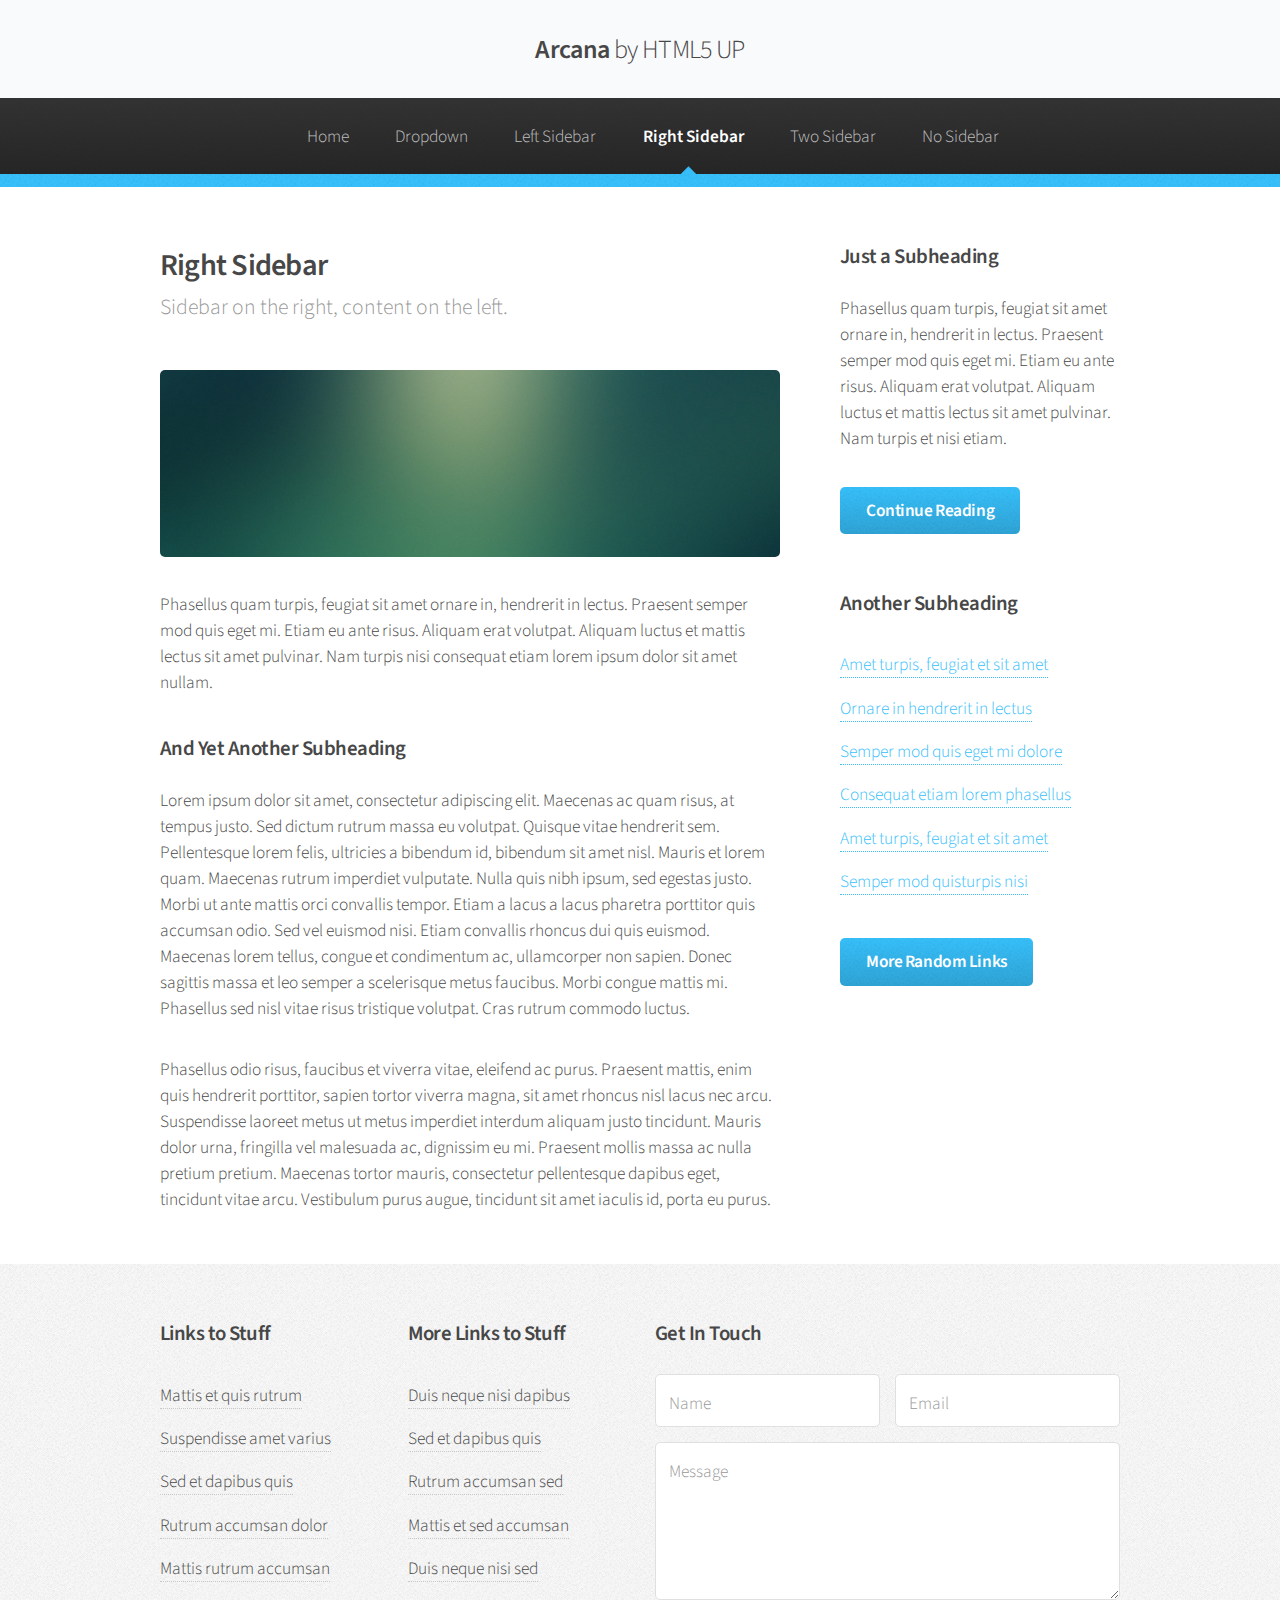
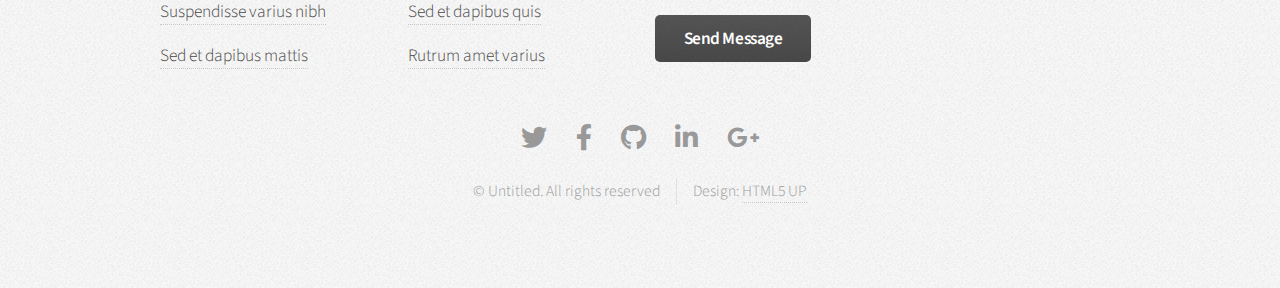
<file: right-sidebar.html>
<!DOCTYPE HTML>
<!--
	Arcana by HTML5 UP
	html5up.net | @ajlkn
	Free for personal and commercial use under the CCA 3.0 license (html5up.net/license)
-->
<html>
	<head>
		<title>Right Sidebar - Arcana by HTML5 UP</title>
		<meta charset="utf-8" />
		<meta name="viewport" content="width=device-width, initial-scale=1, user-scalable=no" />
		<link rel="stylesheet" href="assets/css/main.css" />
	</head>
	<body class="is-preload">
		<div id="page-wrapper">

			<!-- Header -->
				<div id="header">

					<!-- Logo -->
						<h1><a href="index.html" id="logo">Arcana <em>by HTML5 UP</em></a></h1>

					<!-- Nav -->
						<nav id="nav">
							<ul>
								<li><a href="index.html">Home</a></li>
								<li>
									<a href="#">Dropdown</a>
									<ul>
										<li><a href="#">Lorem dolor</a></li>
										<li><a href="#">Magna phasellus</a></li>
										<li><a href="#">Etiam sed tempus</a></li>
										<li>
											<a href="#">Submenu</a>
											<ul>
												<li><a href="#">Lorem dolor</a></li>
												<li><a href="#">Phasellus magna</a></li>
												<li><a href="#">Magna phasellus</a></li>
												<li><a href="#">Etiam nisl</a></li>
												<li><a href="#">Veroeros feugiat</a></li>
											</ul>
										</li>
										<li><a href="#">Veroeros feugiat</a></li>
									</ul>
								</li>
								<li><a href="left-sidebar.html">Left Sidebar</a></li>
								<li class="current"><a href="right-sidebar.html">Right Sidebar</a></li>
								<li><a href="two-sidebar.html">Two Sidebar</a></li>
								<li><a href="no-sidebar.html">No Sidebar</a></li>
							</ul>
						</nav>

				</div>

			<!-- Main -->
				<section class="wrapper style1">
					<div class="container">
						<div class="row gtr-200">
							<div class="col-8 col-12-narrower">
								<div id="content">

									<!-- Content -->

										<article>
											<header>
												<h2>Right Sidebar</h2>
												<p>Sidebar on the right, content on the left.</p>
											</header>

											<span class="image featured"><img src="images/banner.jpg" alt="" /></span>

											<p>Phasellus quam turpis, feugiat sit amet ornare in, hendrerit in lectus.
											Praesent semper mod quis eget mi. Etiam eu ante risus. Aliquam erat volutpat.
											Aliquam luctus et mattis lectus sit amet pulvinar. Nam turpis nisi
											consequat etiam lorem ipsum dolor sit amet nullam.</p>

											<h3>And Yet Another Subheading</h3>
											<p>Lorem ipsum dolor sit amet, consectetur adipiscing elit. Maecenas ac quam risus, at tempus
											justo. Sed dictum rutrum massa eu volutpat. Quisque vitae hendrerit sem. Pellentesque lorem felis,
											ultricies a bibendum id, bibendum sit amet nisl. Mauris et lorem quam. Maecenas rutrum imperdiet
											vulputate. Nulla quis nibh ipsum, sed egestas justo. Morbi ut ante mattis orci convallis tempor.
											Etiam a lacus a lacus pharetra porttitor quis accumsan odio. Sed vel euismod nisi. Etiam convallis
											rhoncus dui quis euismod. Maecenas lorem tellus, congue et condimentum ac, ullamcorper non sapien.
											Donec sagittis massa et leo semper a scelerisque metus faucibus. Morbi congue mattis mi.
											Phasellus sed nisl vitae risus tristique volutpat. Cras rutrum commodo luctus.</p>

											<p>Phasellus odio risus, faucibus et viverra vitae, eleifend ac purus. Praesent mattis, enim
											quis hendrerit porttitor, sapien tortor viverra magna, sit amet rhoncus nisl lacus nec arcu.
											Suspendisse laoreet metus ut metus imperdiet interdum aliquam justo tincidunt. Mauris dolor urna,
											fringilla vel malesuada ac, dignissim eu mi. Praesent mollis massa ac nulla pretium pretium.
											Maecenas tortor mauris, consectetur pellentesque dapibus eget, tincidunt vitae arcu.
											Vestibulum purus augue, tincidunt sit amet iaculis id, porta eu purus.</p>
										</article>

								</div>
							</div>
							<div class="col-4 col-12-narrower">
								<div id="sidebar">

									<!-- Sidebar -->

										<section>
											<h3>Just a Subheading</h3>
											<p>Phasellus quam turpis, feugiat sit amet ornare in, hendrerit in lectus.
											Praesent semper mod quis eget mi. Etiam eu ante risus. Aliquam erat volutpat.
											Aliquam luctus et mattis lectus sit amet pulvinar. Nam turpis et nisi etiam.</p>
											<footer>
												<a href="#" class="button">Continue Reading</a>
											</footer>
										</section>

										<section>
											<h3>Another Subheading</h3>
											<ul class="links">
												<li><a href="#">Amet turpis, feugiat et sit amet</a></li>
												<li><a href="#">Ornare in hendrerit in lectus</a></li>
												<li><a href="#">Semper mod quis eget mi dolore</a></li>
												<li><a href="#">Consequat etiam lorem phasellus</a></li>
												<li><a href="#">Amet turpis, feugiat et sit amet</a></li>
												<li><a href="#">Semper mod quisturpis nisi</a></li>
											</ul>
											<footer>
												<a href="#" class="button">More Random Links</a>
											</footer>
										</section>

								</div>
							</div>
						</div>
					</div>
				</section>

			<!-- Footer -->
				<div id="footer">
					<div class="container">
						<div class="row">
							<section class="col-3 col-6-narrower col-12-mobilep">
								<h3>Links to Stuff</h3>
								<ul class="links">
									<li><a href="#">Mattis et quis rutrum</a></li>
									<li><a href="#">Suspendisse amet varius</a></li>
									<li><a href="#">Sed et dapibus quis</a></li>
									<li><a href="#">Rutrum accumsan dolor</a></li>
									<li><a href="#">Mattis rutrum accumsan</a></li>
									<li><a href="#">Suspendisse varius nibh</a></li>
									<li><a href="#">Sed et dapibus mattis</a></li>
								</ul>
							</section>
							<section class="col-3 col-6-narrower col-12-mobilep">
								<h3>More Links to Stuff</h3>
								<ul class="links">
									<li><a href="#">Duis neque nisi dapibus</a></li>
									<li><a href="#">Sed et dapibus quis</a></li>
									<li><a href="#">Rutrum accumsan sed</a></li>
									<li><a href="#">Mattis et sed accumsan</a></li>
									<li><a href="#">Duis neque nisi sed</a></li>
									<li><a href="#">Sed et dapibus quis</a></li>
									<li><a href="#">Rutrum amet varius</a></li>
								</ul>
							</section>
							<section class="col-6 col-12-narrower">
								<h3>Get In Touch</h3>
								<form>
									<div class="row gtr-50">
										<div class="col-6 col-12-mobilep">
											<input type="text" name="name" id="name" placeholder="Name" />
										</div>
										<div class="col-6 col-12-mobilep">
											<input type="email" name="email" id="email" placeholder="Email" />
										</div>
										<div class="col-12">
											<textarea name="message" id="message" placeholder="Message" rows="5"></textarea>
										</div>
										<div class="col-12">
											<ul class="actions">
												<li><input type="submit" class="button alt" value="Send Message" /></li>
											</ul>
										</div>
									</div>
								</form>
							</section>
						</div>
					</div>

					<!-- Icons -->
						<ul class="icons">
							<li><a href="#" class="icon brands fa-twitter"><span class="label">Twitter</span></a></li>
							<li><a href="#" class="icon brands fa-facebook-f"><span class="label">Facebook</span></a></li>
							<li><a href="#" class="icon brands fa-github"><span class="label">GitHub</span></a></li>
							<li><a href="#" class="icon brands fa-linkedin-in"><span class="label">LinkedIn</span></a></li>
							<li><a href="#" class="icon brands fa-google-plus-g"><span class="label">Google+</span></a></li>
						</ul>

					<!-- Copyright -->
						<div class="copyright">
							<ul class="menu">
								<li>&copy; Untitled. All rights reserved</li><li>Design: <a href="http://html5up.net">HTML5 UP</a></li>
							</ul>
						</div>

				</div>

		</div>

		<!-- Scripts -->
			<script src="assets/js/jquery.min.js"></script>
			<script src="assets/js/jquery.dropotron.min.js"></script>
			<script src="assets/js/browser.min.js"></script>
			<script src="assets/js/breakpoints.min.js"></script>
			<script src="assets/js/util.js"></script>
			<script src="assets/js/main.js"></script>

	</body>
</html>
</file>
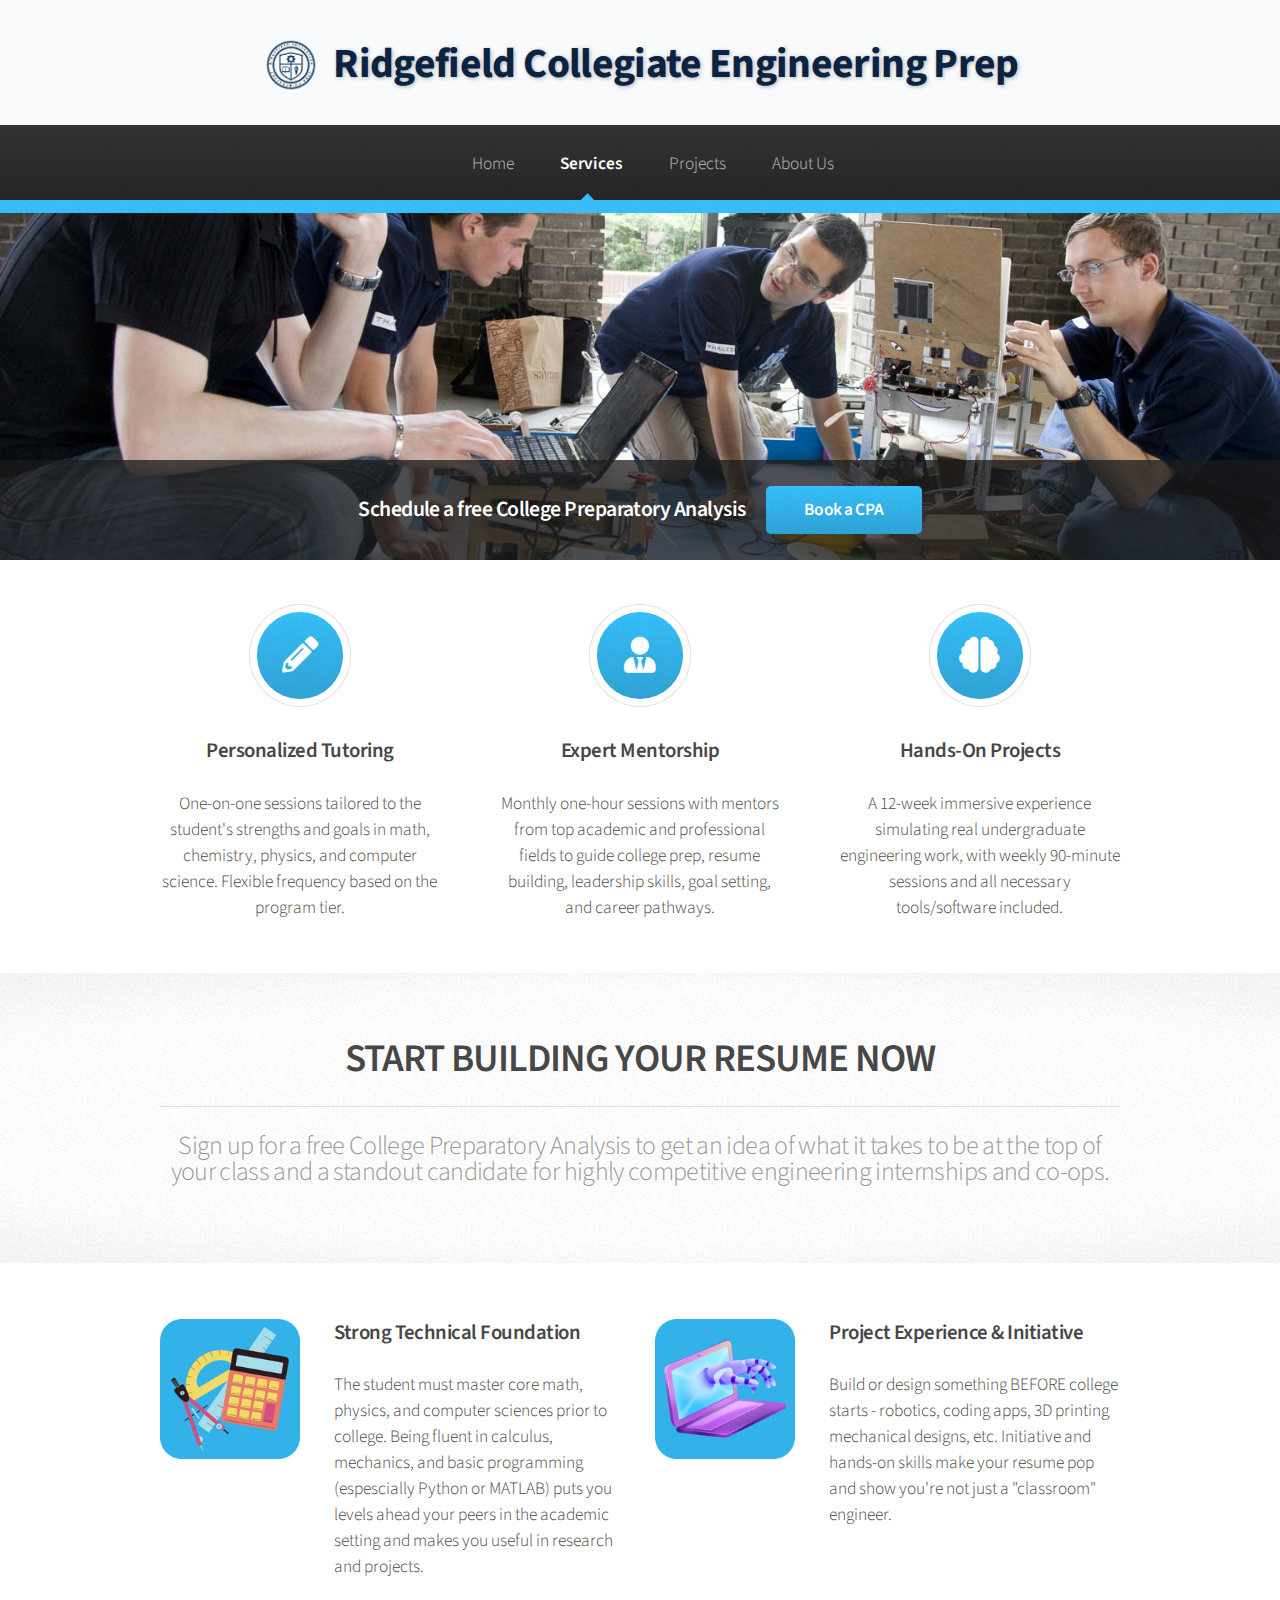
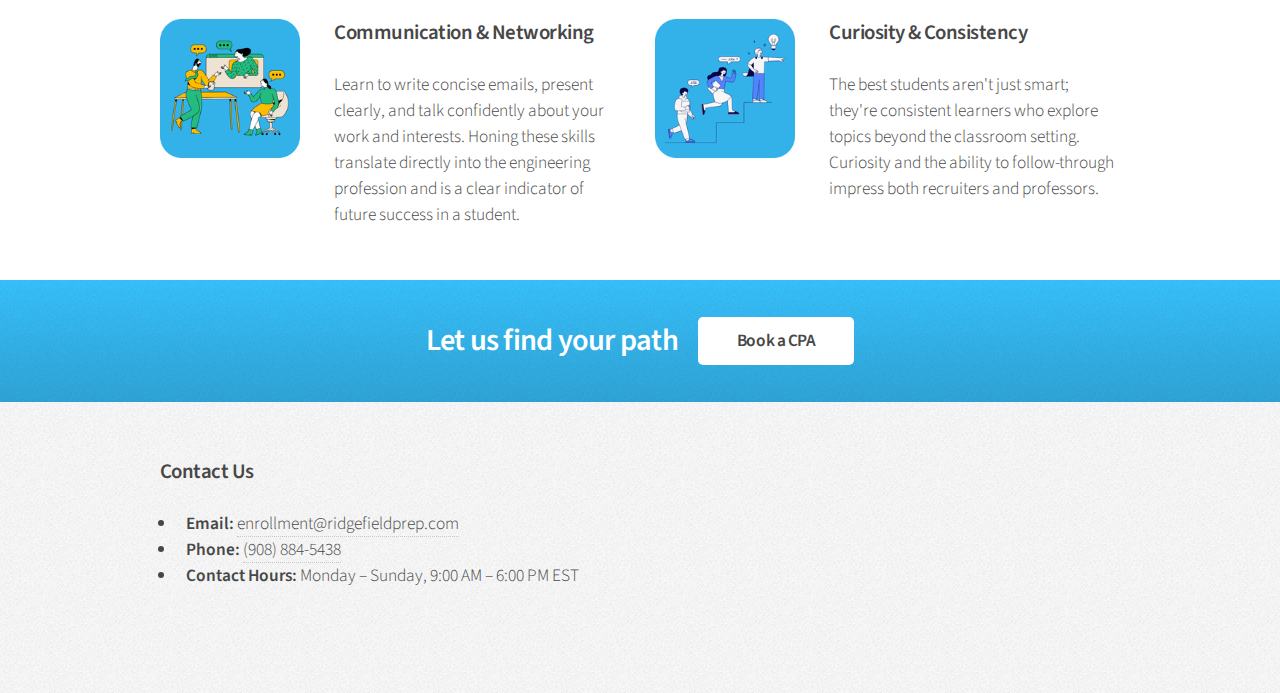
<file: services.html>
<!DOCTYPE HTML>
<!--
	Arcana by HTML5 UP
	html5up.net | @ajlkn
	Free for personal and commercial use under the CCA 3.0 license (html5up.net/license)
-->
<html>
	<head>
		<title>RCEP Services</title>
		<meta charset="utf-8" />
		<meta name="viewport" content="width=device-width, initial-scale=1, user-scalable=no" />
		<link rel="stylesheet" href="assets/css/main.css" />
	</head>
	<body class="is-preload">
		<div id="page-wrapper">

			<!-- Header -->
				<div id="header">

					<!-- Logo -->
					<h1 id="logo" style="margin: 0;">
						<a href="index.html" style="display: flex; align-items: center; gap: 12px; text-decoration: none; color: #ffffff;">
							<img src="images/ridgefield_logo.png" alt="Ridgefield Collegiate Logo" style="height: 60px; width: auto;">
							<span style="font-size: 2.6rem; font-weight: 700;">Ridgefield Collegiate Engineering Prep</span>
						</a>
					</h1>

					<!-- Nav -->
						<nav id="nav">
							<ul>
								<li><a href="index.html">Home</a></li>
								<li class="current"><a href="left-sidebar.html">Services</a></li>
								<li><a href="right-sidebar.html">Projects</a></li>
								<li><a href="two-sidebar.html">About Us</a></li>
							</ul>
						</nav>

				</div>

				</div>

			<!-- Banner -->
				<section id="banner">
					<header>
						<h2>Schedule a free College Preparatory Analysis</a></em></h2>
						<a href="https://calendar.app.google/CdE92zMAzZe4Xq7r5" class="button">Book a CPA</a>
					</header>
				</section>

			<!-- Highlights -->
				<section class="wrapper style1">
					<div class="container">
						<div class="row gtr-200">
							<section class="col-4 col-12-narrower">
								<div class="box highlight">
									<i class="icon solid major fa-pencil-alt"></i>
									<h3>Personalized Tutoring</h3>
									<p>One-on-one sessions tailored to the student's strengths and goals in math, chemistry, physics, and computer science. Flexible frequency based on the program tier.</p>
								</div>
							</section>
							<section class="col-4 col-12-narrower">
								<div class="box highlight">
									<i class="icon solid major fa-user-tie"></i>
									<h3>Expert Mentorship</h3>
									<p>Monthly one-hour sessions with mentors from top academic and professional fields to guide college prep, resume building, leadership skills, goal setting, and career pathways.</p>
								</div>
							</section>
							<section class="col-4 col-12-narrower">
								<div class="box highlight">
									<i class="icon solid major fa-brain"></i>
									<h3>Hands-On Projects</h3>
									<p>A 12-week immersive experience simulating real undergraduate engineering work, with weekly 90-minute sessions and all necessary tools/software included.</p>
								</div>
							</section>
						</div>
					</div>
				</section>

			<!-- Gigantic Heading -->
				<section class="wrapper style2">
					<div class="container">
						<header class="major">
							<h2>START BUILDING YOUR RESUME NOW</h2>
							<p>Sign up for a free College Preparatory Analysis to get an idea of what it takes to be at the top of your class and a standout candidate for highly competitive engineering internships and co-ops.</p>
						</header>
					</div>
				</section>

			<!-- Posts -->
				<section class="wrapper style1">
					<div class="container">
						<div class="row">
							<section class="col-6 col-12-narrower">
								<div class="box post">
									<a href="#" class="image left"><img src="images/school.png" alt="" /></a>
									<div class="inner">
										<h3>Strong Technical Foundation</h3>
										<p>The student must master core math, physics, and computer sciences prior to college. Being fluent in calculus, mechanics, and basic programming (espescially Python or MATLAB) puts you levels ahead your peers in the academic setting and makes you useful in research and projects.</p>
									</div>
								</div>
							</section>
							<section class="col-6 col-12-narrower">
								<div class="box post">
									<a href="#" class="image left"><img src="images/robot.png" alt="" /></a>
									<div class="inner">
										<h3>Project Experience & Initiative</h3>
										<p>Build or design something BEFORE college starts - robotics, coding apps, 3D printing mechanical designs, etc. Initiative and hands-on skills make your resume pop and show you're not just a "classroom" engineer.</p>
									</div>
								</div>
							</section>
						</div>
						<div class="row">
							<section class="col-6 col-12-narrower">
								<div class="box post">
									<a href="#" class="image left"><img src="images/communication.png" alt="" /></a>
									<div class="inner">
										<h3>Communication & Networking</h3>
										<p>Learn to write concise emails, present clearly, and talk confidently about your work and interests. Honing these skills translate directly into the engineering profession and is a clear indicator of future success in a student.</p>
									</div>
								</div>
							</section>
							<section class="col-6 col-12-narrower">
								<div class="box post">
									<a href="#" class="image left"><img src="images/curiosity.png" alt="" /></a>
									<div class="inner">
										<h3>Curiosity & Consistency</h3>
										<p>The best students aren't just smart; they're consistent learners who explore topics beyond the classroom setting. Curiosity and the ability to follow-through impress both recruiters and professors.</p>
									</div>
								</div>
							</section>
						</div>
					</div>
				</section>

			<!-- CTA -->
				<section id="cta" class="wrapper style3">
					<div class="container">
						<header>
							<h2>Let us find your path</h2>
							<a href="https://calendar.app.google/CdE92zMAzZe4Xq7r5" class="button">Book a CPA</a>
						</header>
					</div>
				</section>

				<!-- Footer -->
				<div id="footer">
					<div class="container">
						<div class="row">
							<section class="col-12">
								<h3>Contact Us</h3>
								<ul class="contact">
									<li><strong>Email:</strong> <a href="mailto:enrollment@ridgefieldprep.com">enrollment@ridgefieldprep.com</a></li>
									<li><strong>Phone:</strong> <a href="tel:+19088845438">(908) 884-5438</a></li>
									<li><strong>Contact Hours:</strong> Monday – Sunday, 9:00 AM – 6:00 PM EST</li>
								</ul>
							</section>
						</div>
					</div>
				</div>





				</div>

		</div>

		<!-- Scripts -->
			<script src="assets/js/jquery.min.js"></script>
			<script src="assets/js/jquery.dropotron.min.js"></script>
			<script src="assets/js/browser.min.js"></script>
			<script src="assets/js/breakpoints.min.js"></script>
			<script src="assets/js/util.js"></script>
			<script src="assets/js/main.js"></script>

		<!-- Mobile Title Bar Override -->
		<div id="titleBar">
			<a href="#navPanel" class="toggle"></a>
			<span class="title">
				<img src="images/ridgefield_logo.png" alt="Ridgefield Collegiate Logo" style="height: 28px; vertical-align: middle; margin-right: 8px;">
				<span style="font-size: 1rem; color: #fff;">Ridgefield Collegiate</span>
			</span>
		</div>
	</body>
</html>
</file>
<file: assets/css/projects.css>
/* === Ridgefield Project Grid Styling === */

.project-grid {
  display: flex;
  flex-wrap: wrap;
  justify-content: center;
  gap: 1.5rem;
  margin-top: 2rem;
}

.project-card {
  flex: 1 1 300px;
  background: #ffffff;
  border: 1px solid #e0e4eb;
  border-radius: 12px;
  box-shadow: 0 3px 6px rgba(0, 0, 0, 0.08);
  padding: 1.5rem;
  transition: transform 0.25s ease, box-shadow 0.25s ease;
}

.project-card:hover {
  transform: translateY(-5px);
  box-shadow: 0 6px 12px rgba(0, 0, 0, 0.15);
}

.project-card h3 {
  margin-top: 0;
  color: #0A2342;
  font-size: 1.25rem;
}

.project-card .difficulty {
  font-weight: 600;
  text-transform: uppercase;
  margin-bottom: 0.5rem;
}

.project-card ul {
  list-style-type: disc;
  margin: 0.5rem 0 0 1.5rem;
  padding: 0;
  font-size: 0.95rem;
}

.project-card p {
  margin: 0.5rem 0;
  line-height: 1.5;
  color: #333;
}

/* Difficulty color coding */
.beginner .difficulty { color: #2ecc71; }    /* Green */
.intermediate .difficulty { color: #f1c40f; } /* Gold */
.advanced .difficulty { color: #e74c3c; }     /* Red */

/* Responsive */
@media (max-width: 900px) {
  .project-grid {
    flex-direction: column;
    align-items: center;
  }
  .project-card {
    width: 90%;
  }
}
</file>
<file: assets/css/main.css>
@import url("fontawesome-all.min.css");
@import url("https://fonts.googleapis.com/css?family=Source+Sans+Pro:300,300italic,600,600italic");

/*
	Arcana by HTML5 UP
	html5up.net | @ajlkn
	Free for personal and commercial use under the CCA 3.0 license (html5up.net/license)
*/

html, body, div, span, applet, object,
iframe, h1, h2, h3, h4, h5, h6, p, blockquote,
pre, a, abbr, acronym, address, big, cite,
code, del, dfn, em, img, ins, kbd, q, s, samp,
small, strike, strong, sub, sup, tt, var, b,
u, i, center, dl, dt, dd, ol, ul, li, fieldset,
form, label, legend, table, caption, tbody,
tfoot, thead, tr, th, td, article, aside,
canvas, details, embed, figure, figcaption,
footer, header, hgroup, menu, nav, output, ruby,
section, summary, time, mark, audio, video {
	margin: 0;
	padding: 0;
	border: 0;
	font-size: 100%;
	font: inherit;
	vertical-align: baseline;}

article, aside, details, figcaption, figure,
footer, header, hgroup, menu, nav, section {
	display: block;}

body {
	line-height: 1;
}

ol, ul {
	list-style: none;
}

blockquote, q {
	quotes: none;
}

	blockquote:before, blockquote:after, q:before, q:after {
		content: '';
		content: none;
	}

table {
	border-collapse: collapse;
	border-spacing: 0;
}

body {
	-webkit-text-size-adjust: none;
}

mark {
	background-color: transparent;
	color: inherit;
}

input::-moz-focus-inner {
	border: 0;
	padding: 0;
}

input, select, textarea {
	-moz-appearance: none;
	-webkit-appearance: none;
	-ms-appearance: none;
	appearance: none;
}

/* Basic */

	html {
		box-sizing: border-box;
	}

	*, *:before, *:after {
		box-sizing: inherit;
	}

	body {
		background: #f7f7f7 url("images/bg01.png");
	}

		body.is-preload *, body.is-preload *:before, body.is-preload *:after {
			-moz-animation: none !important;
			-webkit-animation: none !important;
			-ms-animation: none !important;
			animation: none !important;
			-moz-transition: none !important;
			-webkit-transition: none !important;
			-ms-transition: none !important;
			transition: none !important;
		}

	body, input, select, textarea {
		color: #474747;
		font-family: 'Source Sans Pro', sans-serif;
		font-size: 16pt;
		font-weight: 300;
		line-height: 1.65em;
	}

	a {
		-moz-transition: color 0.2s ease-in-out, border-color 0.2s ease-in-out, opacity 0.2s ease-in-out;
		-webkit-transition: color 0.2s ease-in-out, border-color 0.2s ease-in-out, opacity 0.2s ease-in-out;
		-ms-transition: color 0.2s ease-in-out, border-color 0.2s ease-in-out, opacity 0.2s ease-in-out;
		transition: color 0.2s ease-in-out, border-color 0.2s ease-in-out, opacity 0.2s ease-in-out;
		color: #37c0fb;
		text-decoration: none;
		border-bottom: dotted 1px;
	}

		a:hover {
			color: #37c0fb;
			border-bottom-color: transparent;
		}

	strong, b {
		font-weight: 600;
	}

	em, i {
		font-style: italic;
	}

	p, ul, ol, dl, table, blockquote {
		margin: 0 0 2em 0;
	}

	h1, h2, h3, h4, h5, h6 {
		color: inherit;
		font-weight: 600;
		line-height: 1.75em;
		margin-bottom: 1em;
	}

		h1 a, h2 a, h3 a, h4 a, h5 a, h6 a {
			color: inherit;
			text-decoration: none;
		}

		h1 em, h2 em, h3 em, h4 em, h5 em, h6 em {
			font-style: normal;
			font-weight: 300;
		}

	h2 {
		font-size: 1.75em;
		letter-spacing: -0.025em;
	}

	h3 {
		font-size: 1.2em;
		letter-spacing: -0.025em;
	}

	sub {
		font-size: 0.8em;
		position: relative;
		top: 0.5em;
	}

	sup {
		font-size: 0.8em;
		position: relative;
		top: -0.5em;
	}

	hr {
		border-top: solid 1px #e0e0e0;
		border: 0;
		margin-bottom: 1.5em;
	}

	blockquote {
		border-left: solid 0.5em #e0e0e0;
		font-style: italic;
		padding: 1em 0 1em 2em;
	}

/* Container */

	.container {
		margin: 0 auto;
		max-width: 100%;
		width: 1400px;
	}

		@media screen and (max-width: 1680px) {

			.container {
				width: 1200px;
			}

		}

		@media screen and (max-width: 1280px) {

			.container {
				width: 960px;
			}

		}

		@media screen and (max-width: 980px) {

			.container {
				width: 95%;
			}

		}

		@media screen and (max-width: 840px) {

			.container {
				width: 95%;
			}

		}

		@media screen and (max-width: 736px) {

			.container {
				width: 90%;
			}

		}

		@media screen and (max-width: 480px) {

			.container {
				width: 100%;
			}

		}

/* Row */

	.row {
		display: flex;
		flex-wrap: wrap;
		box-sizing: border-box;
		align-items: stretch;
	}

		.row > * {
			box-sizing: border-box;
		}

		.row.gtr-uniform > * > :last-child {
			margin-bottom: 0;
		}

		.row.aln-left {
			justify-content: flex-start;
		}

		.row.aln-center {
			justify-content: center;
		}

		.row.aln-right {
			justify-content: flex-end;
		}

		.row.aln-top {
			align-items: flex-start;
		}

		.row.aln-middle {
			align-items: center;
		}

		.row.aln-bottom {
			align-items: flex-end;
		}

		.row > .imp {
			order: -1;
		}

		.row > .col-1 {
			width: 8.33333%;
		}

		.row > .off-1 {
			margin-left: 8.33333%;
		}

		.row > .col-2 {
			width: 16.66667%;
		}

		.row > .off-2 {
			margin-left: 16.66667%;
		}

		.row > .col-3 {
			width: 25%;
		}

		.row > .off-3 {
			margin-left: 25%;
		}

		.row > .col-4 {
			width: 33.33333%;
		}

		.row > .off-4 {
			margin-left: 33.33333%;
		}

		.row > .col-5 {
			width: 41.66667%;
		}

		.row > .off-5 {
			margin-left: 41.66667%;
		}

		.row > .col-6 {
			width: 50%;
		}

		.row > .off-6 {
			margin-left: 50%;
		}

		.row > .col-7 {
			width: 58.33333%;
		}

		.row > .off-7 {
			margin-left: 58.33333%;
		}

		.row > .col-8 {
			width: 66.66667%;
		}

		.row > .off-8 {
			margin-left: 66.66667%;
		}

		.row > .col-9 {
			width: 75%;
		}

		.row > .off-9 {
			margin-left: 75%;
		}

		.row > .col-10 {
			width: 83.33333%;
		}

		.row > .off-10 {
			margin-left: 83.33333%;
		}

		.row > .col-11 {
			width: 91.66667%;
		}

		.row > .off-11 {
			margin-left: 91.66667%;
		}

		.row > .col-12 {
			width: 100%;
		}

		.row > .off-12 {
			margin-left: 100%;
		}

		.row.gtr-0 {
			margin-top: 0px;
			margin-left: 0px;
		}

			.row.gtr-0 > * {
				padding: 0px 0 0 0px;
			}

			.row.gtr-0.gtr-uniform {
				margin-top: 0px;
			}

				.row.gtr-0.gtr-uniform > * {
					padding-top: 0px;
				}

		.row.gtr-25 {
			margin-top: -12.5px;
			margin-left: -12.5px;
		}

			.row.gtr-25 > * {
				padding: 12.5px 0 0 12.5px;
			}

			.row.gtr-25.gtr-uniform {
				margin-top: -12.5px;
			}

				.row.gtr-25.gtr-uniform > * {
					padding-top: 12.5px;
				}

		.row.gtr-50 {
			margin-top: -25px;
			margin-left: -25px;
		}

			.row.gtr-50 > * {
				padding: 25px 0 0 25px;
			}

			.row.gtr-50.gtr-uniform {
				margin-top: -25px;
			}

				.row.gtr-50.gtr-uniform > * {
					padding-top: 25px;
				}

		.row {
			margin-top: -50px;
			margin-left: -50px;
		}

			.row > * {
				padding: 50px 0 0 50px;
			}

			.row.gtr-uniform {
				margin-top: -50px;
			}

				.row.gtr-uniform > * {
					padding-top: 50px;
				}

		.row.gtr-150 {
			margin-top: -75px;
			margin-left: -75px;
		}

			.row.gtr-150 > * {
				padding: 75px 0 0 75px;
			}

			.row.gtr-150.gtr-uniform {
				margin-top: -75px;
			}

				.row.gtr-150.gtr-uniform > * {
					padding-top: 75px;
				}

		.row.gtr-200 {
			margin-top: -100px;
			margin-left: -100px;
		}

			.row.gtr-200 > * {
				padding: 100px 0 0 100px;
			}

			.row.gtr-200.gtr-uniform {
				margin-top: -100px;
			}

				.row.gtr-200.gtr-uniform > * {
					padding-top: 100px;
				}

		@media screen and (max-width: 1680px) {

			.row {
				display: flex;
				flex-wrap: wrap;
				box-sizing: border-box;
				align-items: stretch;
			}

				.row > * {
					box-sizing: border-box;
				}

				.row.gtr-uniform > * > :last-child {
					margin-bottom: 0;
				}

				.row.aln-left {
					justify-content: flex-start;
				}

				.row.aln-center {
					justify-content: center;
				}

				.row.aln-right {
					justify-content: flex-end;
				}

				.row.aln-top {
					align-items: flex-start;
				}

				.row.aln-middle {
					align-items: center;
				}

				.row.aln-bottom {
					align-items: flex-end;
				}

				.row > .imp-wide {
					order: -1;
				}

				.row > .col-1-wide {
					width: 8.33333%;
				}

				.row > .off-1-wide {
					margin-left: 8.33333%;
				}

				.row > .col-2-wide {
					width: 16.66667%;
				}

				.row > .off-2-wide {
					margin-left: 16.66667%;
				}

				.row > .col-3-wide {
					width: 25%;
				}

				.row > .off-3-wide {
					margin-left: 25%;
				}

				.row > .col-4-wide {
					width: 33.33333%;
				}

				.row > .off-4-wide {
					margin-left: 33.33333%;
				}

				.row > .col-5-wide {
					width: 41.66667%;
				}

				.row > .off-5-wide {
					margin-left: 41.66667%;
				}

				.row > .col-6-wide {
					width: 50%;
				}

				.row > .off-6-wide {
					margin-left: 50%;
				}

				.row > .col-7-wide {
					width: 58.33333%;
				}

				.row > .off-7-wide {
					margin-left: 58.33333%;
				}

				.row > .col-8-wide {
					width: 66.66667%;
				}

				.row > .off-8-wide {
					margin-left: 66.66667%;
				}

				.row > .col-9-wide {
					width: 75%;
				}

				.row > .off-9-wide {
					margin-left: 75%;
				}

				.row > .col-10-wide {
					width: 83.33333%;
				}

				.row > .off-10-wide {
					margin-left: 83.33333%;
				}

				.row > .col-11-wide {
					width: 91.66667%;
				}

				.row > .off-11-wide {
					margin-left: 91.66667%;
				}

				.row > .col-12-wide {
					width: 100%;
				}

				.row > .off-12-wide {
					margin-left: 100%;
				}

				.row.gtr-0 {
					margin-top: 0px;
					margin-left: 0px;
				}

					.row.gtr-0 > * {
						padding: 0px 0 0 0px;
					}

					.row.gtr-0.gtr-uniform {
						margin-top: 0px;
					}

						.row.gtr-0.gtr-uniform > * {
							padding-top: 0px;
						}

				.row.gtr-25 {
					margin-top: -10px;
					margin-left: -10px;
				}

					.row.gtr-25 > * {
						padding: 10px 0 0 10px;
					}

					.row.gtr-25.gtr-uniform {
						margin-top: -10px;
					}

						.row.gtr-25.gtr-uniform > * {
							padding-top: 10px;
						}

				.row.gtr-50 {
					margin-top: -20px;
					margin-left: -20px;
				}

					.row.gtr-50 > * {
						padding: 20px 0 0 20px;
					}

					.row.gtr-50.gtr-uniform {
						margin-top: -20px;
					}

						.row.gtr-50.gtr-uniform > * {
							padding-top: 20px;
						}

				.row {
					margin-top: -40px;
					margin-left: -40px;
				}

					.row > * {
						padding: 40px 0 0 40px;
					}

					.row.gtr-uniform {
						margin-top: -40px;
					}

						.row.gtr-uniform > * {
							padding-top: 40px;
						}

				.row.gtr-150 {
					margin-top: -60px;
					margin-left: -60px;
				}

					.row.gtr-150 > * {
						padding: 60px 0 0 60px;
					}

					.row.gtr-150.gtr-uniform {
						margin-top: -60px;
					}

						.row.gtr-150.gtr-uniform > * {
							padding-top: 60px;
						}

				.row.gtr-200 {
					margin-top: -80px;
					margin-left: -80px;
				}

					.row.gtr-200 > * {
						padding: 80px 0 0 80px;
					}

					.row.gtr-200.gtr-uniform {
						margin-top: -80px;
					}

						.row.gtr-200.gtr-uniform > * {
							padding-top: 80px;
						}

		}

		@media screen and (max-width: 1280px) {

			.row {
				display: flex;
				flex-wrap: wrap;
				box-sizing: border-box;
				align-items: stretch;
			}

				.row > * {
					box-sizing: border-box;
				}

				.row.gtr-uniform > * > :last-child {
					margin-bottom: 0;
				}

				.row.aln-left {
					justify-content: flex-start;
				}

				.row.aln-center {
					justify-content: center;
				}

				.row.aln-right {
					justify-content: flex-end;
				}

				.row.aln-top {
					align-items: flex-start;
				}

				.row.aln-middle {
					align-items: center;
				}

				.row.aln-bottom {
					align-items: flex-end;
				}

				.row > .imp-normal {
					order: -1;
				}

				.row > .col-1-normal {
					width: 8.33333%;
				}

				.row > .off-1-normal {
					margin-left: 8.33333%;
				}

				.row > .col-2-normal {
					width: 16.66667%;
				}

				.row > .off-2-normal {
					margin-left: 16.66667%;
				}

				.row > .col-3-normal {
					width: 25%;
				}

				.row > .off-3-normal {
					margin-left: 25%;
				}

				.row > .col-4-normal {
					width: 33.33333%;
				}

				.row > .off-4-normal {
					margin-left: 33.33333%;
				}

				.row > .col-5-normal {
					width: 41.66667%;
				}

				.row > .off-5-normal {
					margin-left: 41.66667%;
				}

				.row > .col-6-normal {
					width: 50%;
				}

				.row > .off-6-normal {
					margin-left: 50%;
				}

				.row > .col-7-normal {
					width: 58.33333%;
				}

				.row > .off-7-normal {
					margin-left: 58.33333%;
				}

				.row > .col-8-normal {
					width: 66.66667%;
				}

				.row > .off-8-normal {
					margin-left: 66.66667%;
				}

				.row > .col-9-normal {
					width: 75%;
				}

				.row > .off-9-normal {
					margin-left: 75%;
				}

				.row > .col-10-normal {
					width: 83.33333%;
				}

				.row > .off-10-normal {
					margin-left: 83.33333%;
				}

				.row > .col-11-normal {
					width: 91.66667%;
				}

				.row > .off-11-normal {
					margin-left: 91.66667%;
				}

				.row > .col-12-normal {
					width: 100%;
				}

				.row > .off-12-normal {
					margin-left: 100%;
				}

				.row.gtr-0 {
					margin-top: 0px;
					margin-left: 0px;
				}

					.row.gtr-0 > * {
						padding: 0px 0 0 0px;
					}

					.row.gtr-0.gtr-uniform {
						margin-top: 0px;
					}

						.row.gtr-0.gtr-uniform > * {
							padding-top: 0px;
						}

				.row.gtr-25 {
					margin-top: -7.5px;
					margin-left: -7.5px;
				}

					.row.gtr-25 > * {
						padding: 7.5px 0 0 7.5px;
					}

					.row.gtr-25.gtr-uniform {
						margin-top: -7.5px;
					}

						.row.gtr-25.gtr-uniform > * {
							padding-top: 7.5px;
						}

				.row.gtr-50 {
					margin-top: -15px;
					margin-left: -15px;
				}

					.row.gtr-50 > * {
						padding: 15px 0 0 15px;
					}

					.row.gtr-50.gtr-uniform {
						margin-top: -15px;
					}

						.row.gtr-50.gtr-uniform > * {
							padding-top: 15px;
						}

				.row {
					margin-top: -30px;
					margin-left: -30px;
				}

					.row > * {
						padding: 30px 0 0 30px;
					}

					.row.gtr-uniform {
						margin-top: -30px;
					}

						.row.gtr-uniform > * {
							padding-top: 30px;
						}

				.row.gtr-150 {
					margin-top: -45px;
					margin-left: -45px;
				}

					.row.gtr-150 > * {
						padding: 45px 0 0 45px;
					}

					.row.gtr-150.gtr-uniform {
						margin-top: -45px;
					}

						.row.gtr-150.gtr-uniform > * {
							padding-top: 45px;
						}

				.row.gtr-200 {
					margin-top: -60px;
					margin-left: -60px;
				}

					.row.gtr-200 > * {
						padding: 60px 0 0 60px;
					}

					.row.gtr-200.gtr-uniform {
						margin-top: -60px;
					}

						.row.gtr-200.gtr-uniform > * {
							padding-top: 60px;
						}

		}

		@media screen and (max-width: 980px) {

			.row {
				display: flex;
				flex-wrap: wrap;
				box-sizing: border-box;
				align-items: stretch;
			}

				.row > * {
					box-sizing: border-box;
				}

				.row.gtr-uniform > * > :last-child {
					margin-bottom: 0;
				}

				.row.aln-left {
					justify-content: flex-start;
				}

				.row.aln-center {
					justify-content: center;
				}

				.row.aln-right {
					justify-content: flex-end;
				}

				.row.aln-top {
					align-items: flex-start;
				}

				.row.aln-middle {
					align-items: center;
				}

				.row.aln-bottom {
					align-items: flex-end;
				}

				.row > .imp-narrow {
					order: -1;
				}

				.row > .col-1-narrow {
					width: 8.33333%;
				}

				.row > .off-1-narrow {
					margin-left: 8.33333%;
				}

				.row > .col-2-narrow {
					width: 16.66667%;
				}

				.row > .off-2-narrow {
					margin-left: 16.66667%;
				}

				.row > .col-3-narrow {
					width: 25%;
				}

				.row > .off-3-narrow {
					margin-left: 25%;
				}

				.row > .col-4-narrow {
					width: 33.33333%;
				}

				.row > .off-4-narrow {
					margin-left: 33.33333%;
				}

				.row > .col-5-narrow {
					width: 41.66667%;
				}

				.row > .off-5-narrow {
					margin-left: 41.66667%;
				}

				.row > .col-6-narrow {
					width: 50%;
				}

				.row > .off-6-narrow {
					margin-left: 50%;
				}

				.row > .col-7-narrow {
					width: 58.33333%;
				}

				.row > .off-7-narrow {
					margin-left: 58.33333%;
				}

				.row > .col-8-narrow {
					width: 66.66667%;
				}

				.row > .off-8-narrow {
					margin-left: 66.66667%;
				}

				.row > .col-9-narrow {
					width: 75%;
				}

				.row > .off-9-narrow {
					margin-left: 75%;
				}

				.row > .col-10-narrow {
					width: 83.33333%;
				}

				.row > .off-10-narrow {
					margin-left: 83.33333%;
				}

				.row > .col-11-narrow {
					width: 91.66667%;
				}

				.row > .off-11-narrow {
					margin-left: 91.66667%;
				}

				.row > .col-12-narrow {
					width: 100%;
				}

				.row > .off-12-narrow {
					margin-left: 100%;
				}

				.row.gtr-0 {
					margin-top: 0px;
					margin-left: 0px;
				}

					.row.gtr-0 > * {
						padding: 0px 0 0 0px;
					}

					.row.gtr-0.gtr-uniform {
						margin-top: 0px;
					}

						.row.gtr-0.gtr-uniform > * {
							padding-top: 0px;
						}

				.row.gtr-25 {
					margin-top: -7.5px;
					margin-left: -7.5px;
				}

					.row.gtr-25 > * {
						padding: 7.5px 0 0 7.5px;
					}

					.row.gtr-25.gtr-uniform {
						margin-top: -7.5px;
					}

						.row.gtr-25.gtr-uniform > * {
							padding-top: 7.5px;
						}

				.row.gtr-50 {
					margin-top: -15px;
					margin-left: -15px;
				}

					.row.gtr-50 > * {
						padding: 15px 0 0 15px;
					}

					.row.gtr-50.gtr-uniform {
						margin-top: -15px;
					}

						.row.gtr-50.gtr-uniform > * {
							padding-top: 15px;
						}

				.row {
					margin-top: -30px;
					margin-left: -30px;
				}

					.row > * {
						padding: 30px 0 0 30px;
					}

					.row.gtr-uniform {
						margin-top: -30px;
					}

						.row.gtr-uniform > * {
							padding-top: 30px;
						}

				.row.gtr-150 {
					margin-top: -45px;
					margin-left: -45px;
				}

					.row.gtr-150 > * {
						padding: 45px 0 0 45px;
					}

					.row.gtr-150.gtr-uniform {
						margin-top: -45px;
					}

						.row.gtr-150.gtr-uniform > * {
							padding-top: 45px;
						}

				.row.gtr-200 {
					margin-top: -60px;
					margin-left: -60px;
				}

					.row.gtr-200 > * {
						padding: 60px 0 0 60px;
					}

					.row.gtr-200.gtr-uniform {
						margin-top: -60px;
					}

						.row.gtr-200.gtr-uniform > * {
							padding-top: 60px;
						}

		}

		@media screen and (max-width: 840px) {

			.row {
				display: flex;
				flex-wrap: wrap;
				box-sizing: border-box;
				align-items: stretch;
			}

				.row > * {
					box-sizing: border-box;
				}

				.row.gtr-uniform > * > :last-child {
					margin-bottom: 0;
				}

				.row.aln-left {
					justify-content: flex-start;
				}

				.row.aln-center {
					justify-content: center;
				}

				.row.aln-right {
					justify-content: flex-end;
				}

				.row.aln-top {
					align-items: flex-start;
				}

				.row.aln-middle {
					align-items: center;
				}

				.row.aln-bottom {
					align-items: flex-end;
				}

				.row > .imp-narrower {
					order: -1;
				}

				.row > .col-1-narrower {
					width: 8.33333%;
				}

				.row > .off-1-narrower {
					margin-left: 8.33333%;
				}

				.row > .col-2-narrower {
					width: 16.66667%;
				}

				.row > .off-2-narrower {
					margin-left: 16.66667%;
				}

				.row > .col-3-narrower {
					width: 25%;
				}

				.row > .off-3-narrower {
					margin-left: 25%;
				}

				.row > .col-4-narrower {
					width: 33.33333%;
				}

				.row > .off-4-narrower {
					margin-left: 33.33333%;
				}

				.row > .col-5-narrower {
					width: 41.66667%;
				}

				.row > .off-5-narrower {
					margin-left: 41.66667%;
				}

				.row > .col-6-narrower {
					width: 50%;
				}

				.row > .off-6-narrower {
					margin-left: 50%;
				}

				.row > .col-7-narrower {
					width: 58.33333%;
				}

				.row > .off-7-narrower {
					margin-left: 58.33333%;
				}

				.row > .col-8-narrower {
					width: 66.66667%;
				}

				.row > .off-8-narrower {
					margin-left: 66.66667%;
				}

				.row > .col-9-narrower {
					width: 75%;
				}

				.row > .off-9-narrower {
					margin-left: 75%;
				}

				.row > .col-10-narrower {
					width: 83.33333%;
				}

				.row > .off-10-narrower {
					margin-left: 83.33333%;
				}

				.row > .col-11-narrower {
					width: 91.66667%;
				}

				.row > .off-11-narrower {
					margin-left: 91.66667%;
				}

				.row > .col-12-narrower {
					width: 100%;
				}

				.row > .off-12-narrower {
					margin-left: 100%;
				}

				.row.gtr-0 {
					margin-top: 0px;
					margin-left: 0px;
				}

					.row.gtr-0 > * {
						padding: 0px 0 0 0px;
					}

					.row.gtr-0.gtr-uniform {
						margin-top: 0px;
					}

						.row.gtr-0.gtr-uniform > * {
							padding-top: 0px;
						}

				.row.gtr-25 {
					margin-top: -7.5px;
					margin-left: -7.5px;
				}

					.row.gtr-25 > * {
						padding: 7.5px 0 0 7.5px;
					}

					.row.gtr-25.gtr-uniform {
						margin-top: -7.5px;
					}

						.row.gtr-25.gtr-uniform > * {
							padding-top: 7.5px;
						}

				.row.gtr-50 {
					margin-top: -15px;
					margin-left: -15px;
				}

					.row.gtr-50 > * {
						padding: 15px 0 0 15px;
					}

					.row.gtr-50.gtr-uniform {
						margin-top: -15px;
					}

						.row.gtr-50.gtr-uniform > * {
							padding-top: 15px;
						}

				.row {
					margin-top: -30px;
					margin-left: -30px;
				}

					.row > * {
						padding: 30px 0 0 30px;
					}

					.row.gtr-uniform {
						margin-top: -30px;
					}

						.row.gtr-uniform > * {
							padding-top: 30px;
						}

				.row.gtr-150 {
					margin-top: -45px;
					margin-left: -45px;
				}

					.row.gtr-150 > * {
						padding: 45px 0 0 45px;
					}

					.row.gtr-150.gtr-uniform {
						margin-top: -45px;
					}

						.row.gtr-150.gtr-uniform > * {
							padding-top: 45px;
						}

				.row.gtr-200 {
					margin-top: -60px;
					margin-left: -60px;
				}

					.row.gtr-200 > * {
						padding: 60px 0 0 60px;
					}

					.row.gtr-200.gtr-uniform {
						margin-top: -60px;
					}

						.row.gtr-200.gtr-uniform > * {
							padding-top: 60px;
						}

		}

		@media screen and (max-width: 736px) {

			.row {
				display: flex;
				flex-wrap: wrap;
				box-sizing: border-box;
				align-items: stretch;
			}

				.row > * {
					box-sizing: border-box;
				}

				.row.gtr-uniform > * > :last-child {
					margin-bottom: 0;
				}

				.row.aln-left {
					justify-content: flex-start;
				}

				.row.aln-center {
					justify-content: center;
				}

				.row.aln-right {
					justify-content: flex-end;
				}

				.row.aln-top {
					align-items: flex-start;
				}

				.row.aln-middle {
					align-items: center;
				}

				.row.aln-bottom {
					align-items: flex-end;
				}

				.row > .imp-mobile {
					order: -1;
				}

				.row > .col-1-mobile {
					width: 8.33333%;
				}

				.row > .off-1-mobile {
					margin-left: 8.33333%;
				}

				.row > .col-2-mobile {
					width: 16.66667%;
				}

				.row > .off-2-mobile {
					margin-left: 16.66667%;
				}

				.row > .col-3-mobile {
					width: 25%;
				}

				.row > .off-3-mobile {
					margin-left: 25%;
				}

				.row > .col-4-mobile {
					width: 33.33333%;
				}

				.row > .off-4-mobile {
					margin-left: 33.33333%;
				}

				.row > .col-5-mobile {
					width: 41.66667%;
				}

				.row > .off-5-mobile {
					margin-left: 41.66667%;
				}

				.row > .col-6-mobile {
					width: 50%;
				}

				.row > .off-6-mobile {
					margin-left: 50%;
				}

				.row > .col-7-mobile {
					width: 58.33333%;
				}

				.row > .off-7-mobile {
					margin-left: 58.33333%;
				}

				.row > .col-8-mobile {
					width: 66.66667%;
				}

				.row > .off-8-mobile {
					margin-left: 66.66667%;
				}

				.row > .col-9-mobile {
					width: 75%;
				}

				.row > .off-9-mobile {
					margin-left: 75%;
				}

				.row > .col-10-mobile {
					width: 83.33333%;
				}

				.row > .off-10-mobile {
					margin-left: 83.33333%;
				}

				.row > .col-11-mobile {
					width: 91.66667%;
				}

				.row > .off-11-mobile {
					margin-left: 91.66667%;
				}

				.row > .col-12-mobile {
					width: 100%;
				}

				.row > .off-12-mobile {
					margin-left: 100%;
				}

				.row.gtr-0 {
					margin-top: 0px;
					margin-left: 0px;
				}

					.row.gtr-0 > * {
						padding: 0px 0 0 0px;
					}

					.row.gtr-0.gtr-uniform {
						margin-top: 0px;
					}

						.row.gtr-0.gtr-uniform > * {
							padding-top: 0px;
						}

				.row.gtr-25 {
					margin-top: -5px;
					margin-left: -5px;
				}

					.row.gtr-25 > * {
						padding: 5px 0 0 5px;
					}

					.row.gtr-25.gtr-uniform {
						margin-top: -5px;
					}

						.row.gtr-25.gtr-uniform > * {
							padding-top: 5px;
						}

				.row.gtr-50 {
					margin-top: -10px;
					margin-left: -10px;
				}

					.row.gtr-50 > * {
						padding: 10px 0 0 10px;
					}

					.row.gtr-50.gtr-uniform {
						margin-top: -10px;
					}

						.row.gtr-50.gtr-uniform > * {
							padding-top: 10px;
						}

				.row {
					margin-top: -20px;
					margin-left: -20px;
				}

					.row > * {
						padding: 20px 0 0 20px;
					}

					.row.gtr-uniform {
						margin-top: -20px;
					}

						.row.gtr-uniform > * {
							padding-top: 20px;
						}

				.row.gtr-150 {
					margin-top: -30px;
					margin-left: -30px;
				}

					.row.gtr-150 > * {
						padding: 30px 0 0 30px;
					}

					.row.gtr-150.gtr-uniform {
						margin-top: -30px;
					}

						.row.gtr-150.gtr-uniform > * {
							padding-top: 30px;
						}

				.row.gtr-200 {
					margin-top: -40px;
					margin-left: -40px;
				}

					.row.gtr-200 > * {
						padding: 40px 0 0 40px;
					}

					.row.gtr-200.gtr-uniform {
						margin-top: -40px;
					}

						.row.gtr-200.gtr-uniform > * {
							padding-top: 40px;
						}

		}

		@media screen and (max-width: 480px) {

			.row {
				display: flex;
				flex-wrap: wrap;
				box-sizing: border-box;
				align-items: stretch;
			}

				.row > * {
					box-sizing: border-box;
				}

				.row.gtr-uniform > * > :last-child {
					margin-bottom: 0;
				}

				.row.aln-left {
					justify-content: flex-start;
				}

				.row.aln-center {
					justify-content: center;
				}

				.row.aln-right {
					justify-content: flex-end;
				}

				.row.aln-top {
					align-items: flex-start;
				}

				.row.aln-middle {
					align-items: center;
				}

				.row.aln-bottom {
					align-items: flex-end;
				}

				.row > .imp-mobilep {
					order: -1;
				}

				.row > .col-1-mobilep {
					width: 8.33333%;
				}

				.row > .off-1-mobilep {
					margin-left: 8.33333%;
				}

				.row > .col-2-mobilep {
					width: 16.66667%;
				}

				.row > .off-2-mobilep {
					margin-left: 16.66667%;
				}

				.row > .col-3-mobilep {
					width: 25%;
				}

				.row > .off-3-mobilep {
					margin-left: 25%;
				}

				.row > .col-4-mobilep {
					width: 33.33333%;
				}

				.row > .off-4-mobilep {
					margin-left: 33.33333%;
				}

				.row > .col-5-mobilep {
					width: 41.66667%;
				}

				.row > .off-5-mobilep {
					margin-left: 41.66667%;
				}

				.row > .col-6-mobilep {
					width: 50%;
				}

				.row > .off-6-mobilep {
					margin-left: 50%;
				}

				.row > .col-7-mobilep {
					width: 58.33333%;
				}

				.row > .off-7-mobilep {
					margin-left: 58.33333%;
				}

				.row > .col-8-mobilep {
					width: 66.66667%;
				}

				.row > .off-8-mobilep {
					margin-left: 66.66667%;
				}

				.row > .col-9-mobilep {
					width: 75%;
				}

				.row > .off-9-mobilep {
					margin-left: 75%;
				}

				.row > .col-10-mobilep {
					width: 83.33333%;
				}

				.row > .off-10-mobilep {
					margin-left: 83.33333%;
				}

				.row > .col-11-mobilep {
					width: 91.66667%;
				}

				.row > .off-11-mobilep {
					margin-left: 91.66667%;
				}

				.row > .col-12-mobilep {
					width: 100%;
				}

				.row > .off-12-mobilep {
					margin-left: 100%;
				}

				.row.gtr-0 {
					margin-top: 0px;
					margin-left: 0px;
				}

					.row.gtr-0 > * {
						padding: 0px 0 0 0px;
					}

					.row.gtr-0.gtr-uniform {
						margin-top: 0px;
					}

						.row.gtr-0.gtr-uniform > * {
							padding-top: 0px;
						}

				.row.gtr-25 {
					margin-top: -5px;
					margin-left: -5px;
				}

					.row.gtr-25 > * {
						padding: 5px 0 0 5px;
					}

					.row.gtr-25.gtr-uniform {
						margin-top: -5px;
					}

						.row.gtr-25.gtr-uniform > * {
							padding-top: 5px;
						}

				.row.gtr-50 {
					margin-top: -10px;
					margin-left: -10px;
				}

					.row.gtr-50 > * {
						padding: 10px 0 0 10px;
					}

					.row.gtr-50.gtr-uniform {
						margin-top: -10px;
					}

						.row.gtr-50.gtr-uniform > * {
							padding-top: 10px;
						}

				.row {
					margin-top: -20px;
					margin-left: -20px;
				}

					.row > * {
						padding: 20px 0 0 20px;
					}

					.row.gtr-uniform {
						margin-top: -20px;
					}

						.row.gtr-uniform > * {
							padding-top: 20px;
						}

				.row.gtr-150 {
					margin-top: -30px;
					margin-left: -30px;
				}

					.row.gtr-150 > * {
						padding: 30px 0 0 30px;
					}

					.row.gtr-150.gtr-uniform {
						margin-top: -30px;
					}

						.row.gtr-150.gtr-uniform > * {
							padding-top: 30px;
						}

				.row.gtr-200 {
					margin-top: -40px;
					margin-left: -40px;
				}

					.row.gtr-200 > * {
						padding: 40px 0 0 40px;
					}

					.row.gtr-200.gtr-uniform {
						margin-top: -40px;
					}

						.row.gtr-200.gtr-uniform > * {
							padding-top: 40px;
						}

		}

/* Section/Article */

	section.special, article.special {
		text-align: center;
	}

	header p {
		color: #999;
		font-size: 1.25em;
		position: relative;
		margin-top: -1.25em;
		margin-bottom: 2.25em;
	}

	header.major {
		text-align: center;
		margin: 0 0 2em 0;
	}

		header.major h2 {
			font-size: 2.25em;
		}

		header.major p {
			position: relative;
			border-top: solid 1px #e0e0e0;
			padding: 1em 0 0 0;
			margin: 0;
			top: -1em;
			font-size: 1.5em;
			letter-spacing: -0.025em;
		}

	footer {
		margin: 0 0 3em 0;
	}

		footer > :last-child {
			margin-bottom: 0;
		}

		footer.major {
			padding-top: 3em;
		}

/* Form */

	input[type="text"],
	input[type="password"],
	input[type="email"],
	textarea {
		-moz-appearance: none;
		-webkit-appearance: none;
		-ms-appearance: none;
		appearance: none;
		-moz-transition: border-color 0.2s ease-in-out;
		-webkit-transition: border-color 0.2s ease-in-out;
		-ms-transition: border-color 0.2s ease-in-out;
		transition: border-color 0.2s ease-in-out;
		background: #fff;
		border: solid 1px #e0e0e0;
		border-radius: 5px;
		color: inherit;
		display: block;
		outline: 0;
		padding: 0.75em;
		text-decoration: none;
		width: 100%;
	}

		input[type="text"]:focus,
		input[type="password"]:focus,
		input[type="email"]:focus,
		textarea:focus {
			border-color: #37c0fb;
		}

	input[type="text"],
	input[type="password"],
	input[type="email"] {
		line-height: 1em;
	}

	label {
		display: block;
		color: inherit;
		font-weight: 600;
		line-height: 1.75em;
		margin-bottom: 0.5em;
	}

	::-webkit-input-placeholder {
		color: #999;
		position: relative;
		top: 3px;
	}

	:-moz-placeholder {
		color: #999;
	}

	::-moz-placeholder {
		color: #999;
	}

	:-ms-input-placeholder {
		color: #999;
	}

/* Image */

	.image {
		border: 0;
		display: inline-block;
		position: relative;
		border-radius: 5px;
	}

		.image img {
			display: block;
			border-radius: 5px;
		}

		.image.left {
			display: block;
			float: left;
			margin: 0 2em 2em 0;
			position: relative;
			top: 0.25em;
		}

			.image.left img {
				display: block;
				width: 100%;
			}

		.image.fit {
			display: block;
		}

			.image.fit img {
				display: block;
				width: 100%;
			}

		.image.featured {
			display: block;
			margin: 0 0 2em 0;
		}

			.image.featured img {
				display: block;
				width: 100%;
			}

/* Icon */

	.icon {
		text-decoration: none;
		position: relative;
		text-decoration: none;
	}

		.icon:before {
			-moz-osx-font-smoothing: grayscale;
			-webkit-font-smoothing: antialiased;
			display: inline-block;
			font-style: normal;
			font-variant: normal;
			text-rendering: auto;
			line-height: 1;
			text-transform: none !important;
			font-family: 'Font Awesome 5 Free';
			font-weight: 400;
		}

		.icon > .label {
			display: none;
		}

		.icon:before {
			line-height: inherit;
		}

		.icon.solid:before {
			font-weight: 900;
		}

		.icon.brands:before {
			font-family: 'Font Awesome 5 Brands';
		}

		.icon.major {
			text-align: center;
			cursor: default;
			background-color: #37c0fb;
			background-image: -moz-linear-gradient(top, rgba(0,0,0,0), rgba(0,0,0,0.15)), url("images/bg01.png");
			background-image: -webkit-linear-gradient(top, rgba(0,0,0,0), rgba(0,0,0,0.15)), url("images/bg01.png");
			background-image: -ms-linear-gradient(top, rgba(0,0,0,0), rgba(0,0,0,0.15)), url("images/bg01.png");
			background-image: linear-gradient(top, rgba(0,0,0,0), rgba(0,0,0,0.15)), url("images/bg01.png");
			color: #fff;
			border-radius: 100%;
			display: inline-block;
			width: 5em;
			height: 5em;
			line-height: 5em;
			box-shadow: 0 0 0 7px white, 0 0 0 8px #e0e0e0;
			margin: 0 0 2em 0;
		}

			.icon.major:before {
				font-size: 36px;
			}

/* Lists */

	ol {
		list-style: decimal;
		padding-left: 1.25em;
	}

		ol li {
			padding-left: 0.25em;
		}

	ul {
		list-style: disc;
		padding-left: 1em;
	}

		ul li {
			padding-left: 0.5em;
		}

/* Links */

	ul.links {
		list-style: none;
		padding-left: 0;
	}

		ul.links li {
			line-height: 2.5em;
			padding-left: 0;
		}

/* Icons */

	ul.icons {
		cursor: default;
		list-style: none;
		padding-left: 0;
	}

		ul.icons li {
			display: inline-block;
			line-height: 1em;
			padding-left: 1.5em;
		}

			ul.icons li:first-child {
				padding-left: 0;
			}

			ul.icons li a, ul.icons li span {
				font-size: 2em;
				border: 0;
			}

/* Menu */

	ul.menu {
		list-style: none;
		padding-left: 0;
	}

		ul.menu li {
			border-left: solid 1px #e0e0e0;
			display: inline-block;
			padding: 0 0 0 1em;
			margin: 0 0 0 1em;
		}

			ul.menu li:first-child {
				border-left: 0;
				margin-left: 0;
				padding-left: 0;
			}

/* Actions */

	ul.actions {
		display: -moz-flex;
		display: -webkit-flex;
		display: -ms-flex;
		display: flex;
		cursor: default;
		list-style: none;
		margin-left: -1em;
		padding-left: 0;
	}

		ul.actions li {
			padding: 0 0 0 1em;
			vertical-align: middle;
		}

		ul.actions.special {
			-moz-justify-content: center;
			-webkit-justify-content: center;
			-ms-justify-content: center;
			justify-content: center;
			width: 100%;
			margin-left: 0;
		}

			ul.actions.special li:first-child {
				padding-left: 0;
			}

		ul.actions.stacked {
			-moz-flex-direction: column;
			-webkit-flex-direction: column;
			-ms-flex-direction: column;
			flex-direction: column;
			margin-left: 0;
		}

			ul.actions.stacked li {
				padding: 1.25em 0 0 0;
			}

				ul.actions.stacked li:first-child {
					padding-top: 0;
				}

		ul.actions.fit {
			width: calc(100% + 1em);
		}

			ul.actions.fit li {
				-moz-flex-grow: 1;
				-webkit-flex-grow: 1;
				-ms-flex-grow: 1;
				flex-grow: 1;
				-moz-flex-shrink: 1;
				-webkit-flex-shrink: 1;
				-ms-flex-shrink: 1;
				flex-shrink: 1;
				width: 100%;
			}

				ul.actions.fit li > * {
					width: 100%;
				}

			ul.actions.fit.stacked {
				width: 100%;
			}

		@media screen and (max-width: 736px) {

			ul.actions:not(.fixed) {
				-moz-flex-direction: column;
				-webkit-flex-direction: column;
				-ms-flex-direction: column;
				flex-direction: column;
				margin-left: 0;
				width: 100% !important;
			}

				ul.actions:not(.fixed) li {
					-moz-flex-grow: 1;
					-webkit-flex-grow: 1;
					-ms-flex-grow: 1;
					flex-grow: 1;
					-moz-flex-shrink: 1;
					-webkit-flex-shrink: 1;
					-ms-flex-shrink: 1;
					flex-shrink: 1;
					padding: 1em 0 0 0;
					text-align: center;
					width: 100%;
				}

					ul.actions:not(.fixed) li > * {
						width: 100%;
					}

					ul.actions:not(.fixed) li:first-child {
						padding-top: 0;
					}

					ul.actions:not(.fixed) li input[type="submit"],
					ul.actions:not(.fixed) li input[type="reset"],
					ul.actions:not(.fixed) li input[type="button"],
					ul.actions:not(.fixed) li button,
					ul.actions:not(.fixed) li .button {
						width: 100%;
					}

						ul.actions:not(.fixed) li input[type="submit"].icon:before,
						ul.actions:not(.fixed) li input[type="reset"].icon:before,
						ul.actions:not(.fixed) li input[type="button"].icon:before,
						ul.actions:not(.fixed) li button.icon:before,
						ul.actions:not(.fixed) li .button.icon:before {
							margin-left: -0.5em;
						}

		}

/* Tables */

	table {
		width: 100%;
	}

		table.default {
			width: 100%;
		}

			table.default tbody tr {
				border-bottom: solid 1px #e0e0e0;
			}

			table.default td {
				padding: 0.5em 1em 0.5em 1em;
			}

			table.default th {
				font-weight: 600;
				padding: 0.5em 1em 0.5em 1em;
				text-align: left;
			}

			table.default thead {
				background-color: #555555;
				background-image: -moz-linear-gradient(top, rgba(0,0,0,0), rgba(0,0,0,0.15)), url("images/bg01.png");
				background-image: -webkit-linear-gradient(top, rgba(0,0,0,0), rgba(0,0,0,0.15)), url("images/bg01.png");
				background-image: -ms-linear-gradient(top, rgba(0,0,0,0), rgba(0,0,0,0.15)), url("images/bg01.png");
				background-image: linear-gradient(top, rgba(0,0,0,0), rgba(0,0,0,0.15)), url("images/bg01.png");
				color: #fff;
			}

/* Button */

	input[type="submit"],
	input[type="reset"],
	input[type="button"],
	button,
	.button {
		-moz-appearance: none;
		-webkit-appearance: none;
		-ms-appearance: none;
		appearance: none;
		-moz-transition: background-color 0.2s ease-in-out, color 0.2s ease-in-out, box-shadow 0.2s ease-in-out;
		-webkit-transition: background-color 0.2s ease-in-out, color 0.2s ease-in-out, box-shadow 0.2s ease-in-out;
		-ms-transition: background-color 0.2s ease-in-out, color 0.2s ease-in-out, box-shadow 0.2s ease-in-out;
		transition: background-color 0.2s ease-in-out, color 0.2s ease-in-out, box-shadow 0.2s ease-in-out;
		background-image: -moz-linear-gradient(top, rgba(0,0,0,0), rgba(0,0,0,0.15)), url("images/bg01.png");
		background-image: -webkit-linear-gradient(top, rgba(0,0,0,0), rgba(0,0,0,0.15)), url("images/bg01.png");
		background-image: -ms-linear-gradient(top, rgba(0,0,0,0), rgba(0,0,0,0.15)), url("images/bg01.png");
		background-image: linear-gradient(top, rgba(0,0,0,0), rgba(0,0,0,0.15)), url("images/bg01.png");
		background-color: #37c0fb;
		border-radius: 5px;
		border: 0;
		color: #fff;
		cursor: pointer;
		display: inline-block;
		padding: 0 1.5em;
		line-height: 2.75em;
		min-width: 9em;
		text-align: center;
		text-decoration: none;
		font-weight: 600;
		letter-spacing: -0.025em;
	}

		input[type="submit"]:hover,
		input[type="reset"]:hover,
		input[type="button"]:hover,
		button:hover,
		.button:hover {
			background-color: #50c8fc;
			color: #fff !important;
		}

		input[type="submit"]:active,
		input[type="reset"]:active,
		input[type="button"]:active,
		button:active,
		.button:active {
			background-color: #1eb8fb;
			color: #fff;
		}

		input[type="submit"].alt,
		input[type="reset"].alt,
		input[type="button"].alt,
		button.alt,
		.button.alt {
			background-color: #555555;
			color: #fff;
		}

			input[type="submit"].alt:hover,
			input[type="reset"].alt:hover,
			input[type="button"].alt:hover,
			button.alt:hover,
			.button.alt:hover {
				background-color: #626262;
			}

			input[type="submit"].alt:active,
			input[type="reset"].alt:active,
			input[type="button"].alt:active,
			button.alt:active,
			.button.alt:active {
				background-color: #484848;
			}

		input[type="submit"].icon:before,
		input[type="reset"].icon:before,
		input[type="button"].icon:before,
		button.icon:before,
		.button.icon:before {
			margin-right: 0.5em;
		}

		input[type="submit"].fit,
		input[type="reset"].fit,
		input[type="button"].fit,
		button.fit,
		.button.fit {
			width: 100%;
		}

		input[type="submit"].small,
		input[type="reset"].small,
		input[type="button"].small,
		button.small,
		.button.small {
			font-size: 0.8em;
		}

/* Box */

	.box.highlight {
		text-align: center;
	}

	.box.post {
		position: relative;
		margin: 0 0 2em 0;
	}

		.box.post:after {
			content: '';
			display: block;
			clear: both;
		}

		.box.post .inner {
			margin-left: calc(30% + 2em);
		}

			.box.post .inner > :last-child {
				margin-bottom: 0;
			}

		.box.post .image {
			width: 30%;
			margin: 0;
		}

/* Header */

/* --- CUSTOM RIDGEFIELD HEADER --- */
		#header {
			text-align: center;
			padding: 2rem 0;
			background-color: #f9fafb; /* Deep navy blue */
			background-image: none;
			box-shadow: 0 3px 6px rgba(0, 0, 0, 0.25);
		}

		/* --- LOGO & TITLE --- */
		#logo a {
			display: flex;
			align-items: center;
			justify-content: center;
			gap: 14px;
			color: #0A2342 !important;
			text-decoration: none;
			font-size: 2.6rem;
			font-weight: 700;
			letter-spacing: -0.03em;
		}

		#logo img {
			height: 64px;
			width: auto;
			display: inline-block;
		}

		#logo span {
			text-shadow: 1px 1px 4px rgba(0,0,0,0.3);
		}

		#header h1 {
			padding: 0 0 2.75em 0;
			margin: 0;
		}

			#header h1 a {
				font-size: 1.5em;
				letter-spacing: -0.025em;
				border: 0;
			}

	#nav {
		cursor: default;
		background-color: #333;
		background-image: -moz-linear-gradient(top, rgba(0,0,0,0), rgba(0,0,0,0.3)), url("images/bg01.png");
		background-image: -webkit-linear-gradient(top, rgba(0,0,0,0), rgba(0,0,0,0.3)), url("images/bg01.png");
		background-image: -ms-linear-gradient(top, rgba(0,0,0,0), rgba(0,0,0,0.3)), url("images/bg01.png");
		background-image: linear-gradient(top, rgba(0,0,0,0), rgba(0,0,0,0.3)), url("images/bg01.png");
		padding: 0;
	}

		#nav:after {
			content: '';
			display: block;
			width: 100%;
			height: 0.75em;
			background-color: #37c0fb;
			background-image: url("images/bg01.png");
		}

		#nav > ul {
			margin: 0;
		}

			#nav > ul > li {
				position: relative;
				display: inline-block;
				margin-left: 1em;
			}

				#nav > ul > li a {
					color: #c0c0c0;
					text-decoration: none;
					border: 0;
					display: block;
					padding: 1.5em 0.5em 1.35em 0.5em;
				}

				#nav > ul > li:first-child {
					margin-left: 0;
				}

				#nav > ul > li:hover a {
					color: #fff;
				}

				#nav > ul > li.current {
					font-weight: 600;
				}

					#nav > ul > li.current:before {
						-moz-transform: rotateZ(45deg);
						-webkit-transform: rotateZ(45deg);
						-ms-transform: rotateZ(45deg);
						transform: rotateZ(45deg);
						width: 0.75em;
						height: 0.75em;
						content: '';
						display: block;
						position: absolute;
						bottom: -0.5em;
						left: 50%;
						margin-left: -0.375em;
						background-color: #37c0fb;
						background-image: url("images/bg01.png");
					}

					#nav > ul > li.current a {
						color: #fff;
					}

				#nav > ul > li.active a {
					color: #fff;
				}

				#nav > ul > li.active.current:before {
					opacity: 0;
				}

				#nav > ul > li > ul {
					display: none;
				}

/* Dropotron */

	.dropotron {
		background-image: -moz-linear-gradient(top, rgba(0,0,0,0.3), rgba(0,0,0,0)), url("images/bg01.png");
		background-image: -webkit-linear-gradient(top, rgba(0,0,0,0.3), rgba(0,0,0,0)), url("images/bg01.png");
		background-image: -ms-linear-gradient(top, rgba(0,0,0,0.3), rgba(0,0,0,0)), url("images/bg01.png");
		background-image: linear-gradient(top, rgba(0,0,0,0.3), rgba(0,0,0,0)), url("images/bg01.png");
		background-color: #333;
		border-radius: 5px;
		color: #fff;
		min-width: 10em;
		padding: 1em 0;
		text-align: center;
		box-shadow: 0 1em 1em 0 rgba(0, 0, 0, 0.5);
		list-style: none;
	}

		.dropotron > li {
			line-height: 2em;
			padding: 0 1.1em 0 1em;
		}

			.dropotron > li > a {
				color: #c0c0c0;
				text-decoration: none;
				border: 0;
			}

			.dropotron > li.active > a, .dropotron > li:hover > a {
				color: #fff;
			}

		.dropotron.level-0 {
			border-radius: 0 0 5px 5px;
			font-size: 0.9em;
			padding-top: 0;
			margin-top: -1px;
		}

/* Banner */

	#banner {
		background-image: url("../../images/banner_robotics.jpg");
		background-position: center center;
		background-size: cover;
		height: 28em;
		text-align: center;
		position: relative;
	}

		#banner header {
			position: absolute;
			bottom: 0;
			left: 0;
			width: 100%;
			background: #212121;
			background: rgba(27, 27, 27, 0.75);
			color: #fff;
			padding: 1.5em 0;
		}

			#banner header h2 {
				display: inline-block;
				margin: 0;
				font-size: 1.25em;
				vertical-align: middle;
			}

				#banner header h2 em {
					opacity: 0.75;
				}

				#banner header h2 a {
					border-bottom-color: rgba(255, 255, 255, 0.5);
				}

					#banner header h2 a:hover {
						border-bottom-color: transparent;
					}

			#banner header .button {
				vertical-align: middle;
				margin-left: 1em;
			}

/* Wrapper */

	.wrapper {
		padding: 5em 0 3em 0;
	}

		.wrapper.style1 {
			background: #fff;
		}

		.wrapper.style2 {
			background-color: #fff;
			background-image: url("images/bg02.png"), url("images/bg03.png"), url("images/bg01.png");
			background-position: top left,						bottom left,					top left;
			background-size: 100% 6em,						100% 6em,						auto;
			background-repeat: no-repeat,						no-repeat,						repeat;
		}

		.wrapper.style3 {
			background-color: #37c0fb;
			background-image: -moz-linear-gradient(top, rgba(0,0,0,0), rgba(0,0,0,0.15)), url("images/bg01.png");
			background-image: -webkit-linear-gradient(top, rgba(0,0,0,0), rgba(0,0,0,0.15)), url("images/bg01.png");
			background-image: -ms-linear-gradient(top, rgba(0,0,0,0), rgba(0,0,0,0.15)), url("images/bg01.png");
			background-image: linear-gradient(top, rgba(0,0,0,0), rgba(0,0,0,0.15)), url("images/bg01.png");
			color: #fff;
		}

			.wrapper.style3 .button {
				background: #fff;
				color: #474747;
			}

				.wrapper.style3 .button:hover {
					color: #37c0fb !important;
				}

/* CTA */

	#cta {
		text-align: center;
		padding: 3.5em 0;
	}

		#cta header h2 {
			display: inline-block;
			vertical-align: middle;
			margin: 0;
		}

		#cta header .button {
			vertical-align: middle;
			margin-left: 1em;
		}

/* Footer */

	#footer {
		padding: 4em 0 8em 0;
	}

		#footer a {
			color: inherit;
			border-bottom-color: rgba(71, 71, 71, 0.25);
		}

			#footer a:hover {
				color: #37c0fb;
				border-bottom-color: transparent;
			}

		#footer .container {
			margin-bottom: 4em;
		}

		#footer .icons {
			text-align: center;
			margin: 0;
		}

			#footer .icons a {
				color: #999;
			}

				#footer .icons a:hover {
					color: #474747;
				}

		#footer .copyright {
			color: #999;
			margin-top: 1.5em;
			text-align: center;
			font-size: 0.9em;
		}

/* Wide */

	@media screen and (max-width: 1680px) {

		/* Basic */

			body, input, select, textarea {
				font-size: 14pt;
				line-height: 1.5em;
			}

		/* Banner */

			#banner {
				height: 24em;
			}

	}

/* Normal */

	@media screen and (max-width: 1280px) {

		/* Basic */

			body, input, select, textarea {
				font-size: 13pt;
				line-height: 1.5em;
			}

		/* Lists */

			ol {
				padding-left: 1.25em;
			}

				ol li {
					padding-left: 0.25em;
				}

		/* Icons */

			ul.icons li a, ul.icons li span {
				font-size: 1.5em;
			}

		/* Header */

			#header {
				padding: 2em 0 0 0;
			}

				#header h1 {
					padding: 0 0 1.75em 0;
				}

		/* Banner */

			#banner {
				height: 20em;
			}

		/* Wrapper */

			.wrapper {
				padding: 3em 0 1em 0;
			}

		/* CTA */

			#cta {
				padding: 2em 0;
			}

		/* Footer */

			#footer {
				padding: 3em 0 3em 0;
			}

				#footer .container {
					margin-bottom: 1em;
				}

	}

/* Narrow */

	@media screen and (max-width: 980px) {

		/* Basic */

			body, input, select, textarea {
				font-size: 12pt;
				line-height: 1.5em;
			}

	}

/* Narrower */

	#navPanel, #titleBar {
		display: none;
	}

	@media screen and (max-width: 840px) {

		/* Basic */

			html, body {
				overflow-x: hidden;
			}

			body, input, select, textarea {
				font-size: 13pt;
			}

			h1, h2, h3, h4, h5, h6 {
				margin-bottom: 0.5em;
			}

			header p {
				margin-top: -0.75em;
			}

			header.major {
				text-align: center;
				margin: 0 0 2em 0;
			}

				header.major h2 {
					font-size: 1.75em;
				}

				header.major p {
					top: -0.25em;
					font-size: 1.25em;
				}

		/* Box */

			.box.highlight {
				text-align: left;
				position: relative;
				padding-left: 7em;
			}

				.box.highlight i {
					position: absolute;
					margin: 0;
					left: 0;
					top: 0.25em;
				}

			.box.post .inner {
				margin-left: calc(20% + 2em);
			}

			.box.post .image {
				width: 20%;
			}

		/* Header */

			#header {
				display: none;
			}

		/* Banner */

			#banner {
				height: 20em;
			}

				#banner header h2 {
					display: block;
				}

				#banner header .button {
					margin: 1em 0 0 0;
				}

		/* CTA */

			#cta {
				padding: 1.5em 0;
			}

				#cta header h2 {
					display: block;
				}

				#cta header .button {
					margin: 1em 0 0 0;
				}

		/* Footer */

			#footer {
				text-align: center;
			}

				#footer .container {
					margin-bottom: 4em;
				}

				#footer form .actions {
					-moz-justify-content: center;
					-webkit-justify-content: center;
					-ms-justify-content: center;
					justify-content: center;
					width: 100%;
					margin-left: 0;
				}

					#footer form .actions li:first-child {
						padding-left: 0;
					}

		/* Nav */

			#page-wrapper {
				-moz-backface-visibility: hidden;
				-webkit-backface-visibility: hidden;
				-ms-backface-visibility: hidden;
				backface-visibility: hidden;
				-moz-transition: -moz-transform 0.5s ease;
				-webkit-transition: -webkit-transform 0.5s ease;
				-ms-transition: -ms-transform 0.5s ease;
				transition: transform 0.5s ease;
				padding-bottom: 1px;
				padding-top: 44px;
			}

			#titleBar {
				-moz-backface-visibility: hidden;
				-webkit-backface-visibility: hidden;
				-ms-backface-visibility: hidden;
				backface-visibility: hidden;
				-moz-transition: -moz-transform 0.5s ease;
				-webkit-transition: -webkit-transform 0.5s ease;
				-ms-transition: -ms-transform 0.5s ease;
				transition: transform 0.5s ease;
				display: block;
				height: 44px;
				left: 0;
				position: fixed;
				top: 0;
				width: 100%;
				z-index: 10001;
				background-color: #333;
				background-image: -moz-linear-gradient(top, rgba(0,0,0,0), rgba(0,0,0,0.3)), url("images/bg01.png");
				background-image: -webkit-linear-gradient(top, rgba(0,0,0,0), rgba(0,0,0,0.3)), url("images/bg01.png");
				background-image: -ms-linear-gradient(top, rgba(0,0,0,0), rgba(0,0,0,0.3)), url("images/bg01.png");
				background-image: linear-gradient(top, rgba(0,0,0,0), rgba(0,0,0,0.3)), url("images/bg01.png");
				height: 44px;
				line-height: 44px;
				box-shadow: 0 4px 0 0 #37c0fb;
			}

				#titleBar .title {
					display: block;
					position: relative;
					font-weight: 600;
					text-align: center;
					color: #fff;
					z-index: 1;
				}

					#titleBar .title em {
						font-style: normal;
						font-weight: 300;
					}

				#titleBar .toggle {
					text-decoration: none;
					border: 0;
					height: 60px;
					left: 0;
					position: absolute;
					top: 0;
					width: 80px;
					z-index: 2;
				}

					#titleBar .toggle:before {
						-moz-osx-font-smoothing: grayscale;
						-webkit-font-smoothing: antialiased;
						display: inline-block;
						font-style: normal;
						font-variant: normal;
						text-rendering: auto;
						line-height: 1;
						text-transform: none !important;
						font-family: 'Font Awesome 5 Free';
						font-weight: 900;
					}

					#titleBar .toggle:before {
						content: '\f0c9';
						display: block;
						height: 44px;
						line-height: inherit;
						text-align: center;
						width: 44px;
						color: #fff;
						opacity: 0.5;
					}

					#titleBar .toggle:active:before {
						opacity: 0.75;
					}

			#navPanel {
				background-color: #1f1f1f;
				box-shadow: inset -1px 0 3px 0 rgba(0, 0, 0, 0.5);
				background-image: -moz-linear-gradient(left, rgba(0,0,0,0) 75%, rgba(0,0,0,0.15)), url("images/bg01.png");
				background-image: -webkit-linear-gradient(left, rgba(0,0,0,0) 75%, rgba(0,0,0,0.15)), url("images/bg01.png");
				background-image: -ms-linear-gradient(left, rgba(0,0,0,0) 75%, rgba(0,0,0,0.15)), url("images/bg01.png");
				background-image: linear-gradient(left, rgba(0,0,0,0) 75%, rgba(0,0,0,0.15)), url("images/bg01.png");
				-moz-backface-visibility: hidden;
				-webkit-backface-visibility: hidden;
				-ms-backface-visibility: hidden;
				backface-visibility: hidden;
				-moz-transform: translateX(-275px);
				-webkit-transform: translateX(-275px);
				-ms-transform: translateX(-275px);
				transform: translateX(-275px);
				-moz-transition: -moz-transform 0.5s ease;
				-webkit-transition: -webkit-transform 0.5s ease;
				-ms-transition: -ms-transform 0.5s ease;
				transition: transform 0.5s ease;
				display: block;
				height: 100%;
				left: 0;
				overflow-y: auto;
				position: fixed;
				top: 0;
				width: 275px;
				z-index: 10002;
			}

				#navPanel .link {
					border-bottom: 0;
					border-top: solid 1px rgba(255, 255, 255, 0.05);
					color: #888;
					display: block;
					height: 48px;
					line-height: 48px;
					padding: 0 1em 0 1em;
					text-decoration: none;
				}

					#navPanel .link:first-child {
						border-top: 0;
					}

					#navPanel .link.depth-0 {
						color: #fff;
					}

					#navPanel .link .indent-1 {
						display: inline-block;
						width: 1em;
					}

					#navPanel .link .indent-2 {
						display: inline-block;
						width: 2em;
					}

					#navPanel .link .indent-3 {
						display: inline-block;
						width: 3em;
					}

					#navPanel .link .indent-4 {
						display: inline-block;
						width: 4em;
					}

					#navPanel .link .indent-5 {
						display: inline-block;
						width: 5em;
					}

			body.navPanel-visible #page-wrapper {
				-moz-transform: translateX(275px);
				-webkit-transform: translateX(275px);
				-ms-transform: translateX(275px);
				transform: translateX(275px);
			}

			body.navPanel-visible #titleBar {
				-moz-transform: translateX(275px);
				-webkit-transform: translateX(275px);
				-ms-transform: translateX(275px);
				transform: translateX(275px);
			}

			body.navPanel-visible #navPanel {
				-moz-transform: translateX(0);
				-webkit-transform: translateX(0);
				-ms-transform: translateX(0);
				transform: translateX(0);
			}

	}

/* Mobile */

	@media screen and (max-width: 736px) {

		/* Basic */

			body, input, select, textarea {
				font-size: 11pt;
				line-height: 1.35em;
			}

			h2 {
				font-size: 1.25em;
				letter-spacing: 0;
				line-height: 1.35em;
			}

			h3 {
				font-size: 1em;
				letter-spacing: 0;
				line-height: 1.35em;
			}

			header p {
				margin-top: -0.5em;
				font-size: 1em;
			}

			header.major {
				padding: 0 20px;
			}

				header.major h2 {
					font-size: 1.25em;
				}

				header.major p {
					top: 0;
					margin-top: 1.25em;
					font-size: 1em;
				}

		/* Menu */

			ul.menu li {
				border: 0;
				padding: 0;
				margin: 0;
				display: block;
				line-height: 2em;
			}

		/* Banner */

			#banner {
				height: 18em;
			}

		/* Wrapper */

			.wrapper {
				padding: 2em 0 1px 0;
			}

	}

/* Mobile (Portrait) */

	@media screen and (max-width: 480px) {

		/* Icon */

			.icon.major {
				width: 4em;
				height: 4em;
				line-height: 4em;
				box-shadow: 0 0 0 7px white, 0 0 0 8px #e0e0e0;
			}

				.icon.major:before {
					font-size: 24px;
				}

		/* Button */

			input[type="submit"],
			input[type="reset"],
			input[type="button"],
			button,
			.button {
				width: 100%;
				display: block;
			}

		/* Box */

			.box.highlight {
				padding-left: calc(4em + 30px);
			}

			.box.post .inner {
				margin-left: calc(30% + 20px);
			}

			.box.post .image {
				width: 30%;
			}

		/* Banner */

			#banner {
				height: 20em;
			}

				#banner header {
					padding: 20px;
				}

		/* Wrapper */

			.wrapper {
				padding: 2em 20px 1px 20px;
			}

		/* CTA */

			#cta {
				padding: 20px;
			}

		/* Footer */

			#footer {
				padding: 2em 20px;
				text-align: left;
			}

	}
</file>
